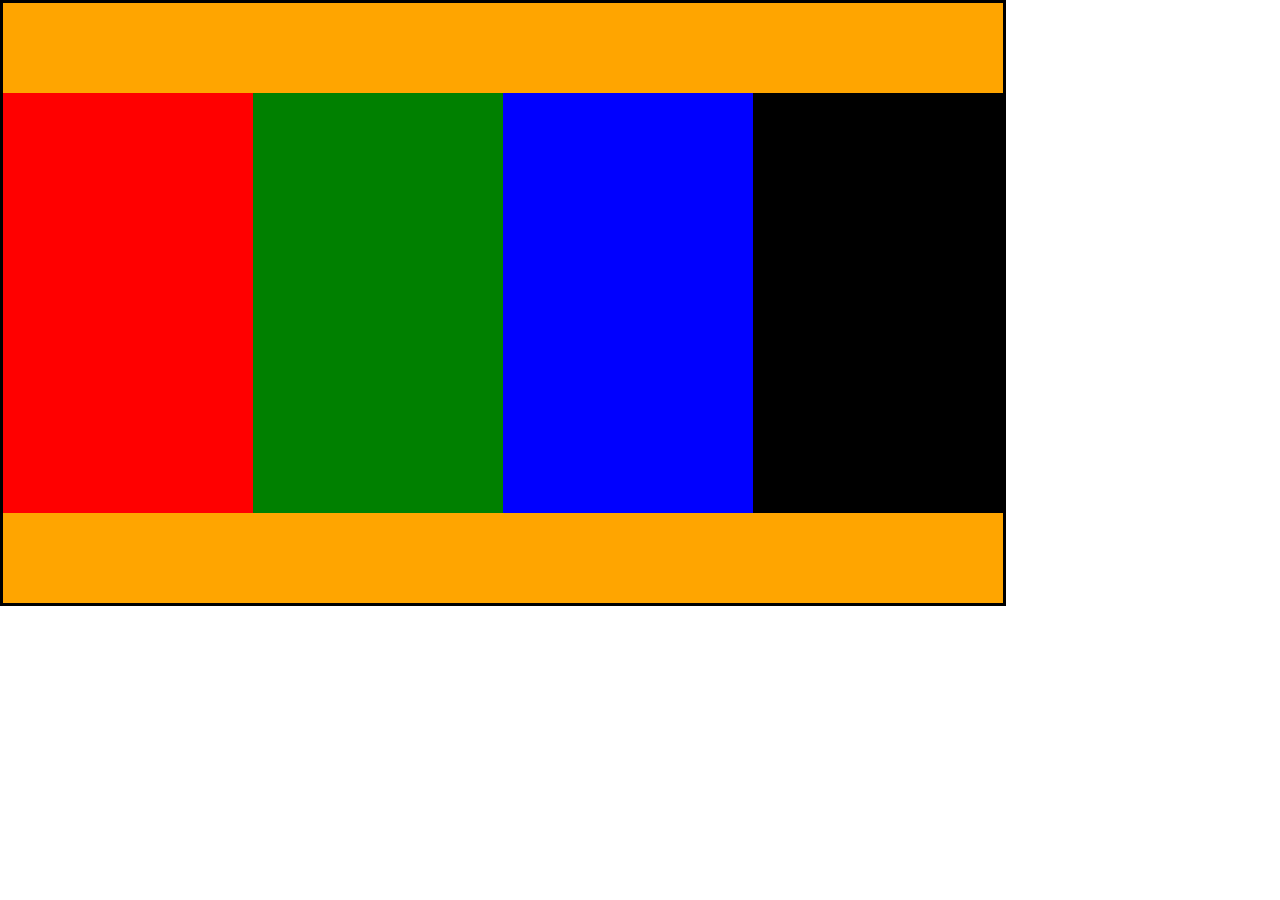
<file: lesson 3/index.html>
<!DOCTYPE html>
<html lang="en">
<head>
    <meta charset="UTF-8">
    <meta name="viewport" content="width=device-width, initial-scale=1.0">
    <title>blockimg</title>
    <style>
    body {
        margin: 0;
        padding: 0;
    }
    
    .black {
        background-color: black;
        width: 1000px;
        height: 600px;
        position: relative;
        padding: 3px;
    }

    .orange {
       background-color: orange;;
       clear: both;
       height: 15%;
       Width: 100%;
    }

    .red {
       background-color: red;
       height: 70%;
       Width: 25%;
       float: left;
    }

    .green {
        background-color: green;
        height: 70%;
        Width: 25%;
        float: left;
    }

    .blue {
        background-color: blue;
        height: 70%;
       Width: 25%;
       float: left;
    }

    .black2 {
        background-color: black;
        height: 70%;
        Width: 25%;
        float: left;
    }

    .orange2 {
       background-color: orange;
       clear: both;
       height: 15%;
       Width: 100%;
       float: bottom;
    }
    </style>
</head>
<body>
    <div class="black">
        <div class="orange"></div>
        <div class="red"></div>
        <div class="green"></div>
        <div class="blue"></div>
        <div class="black2"></div>
        <div class="orange2"></div>
    </div>
</body>
</html>
</file>
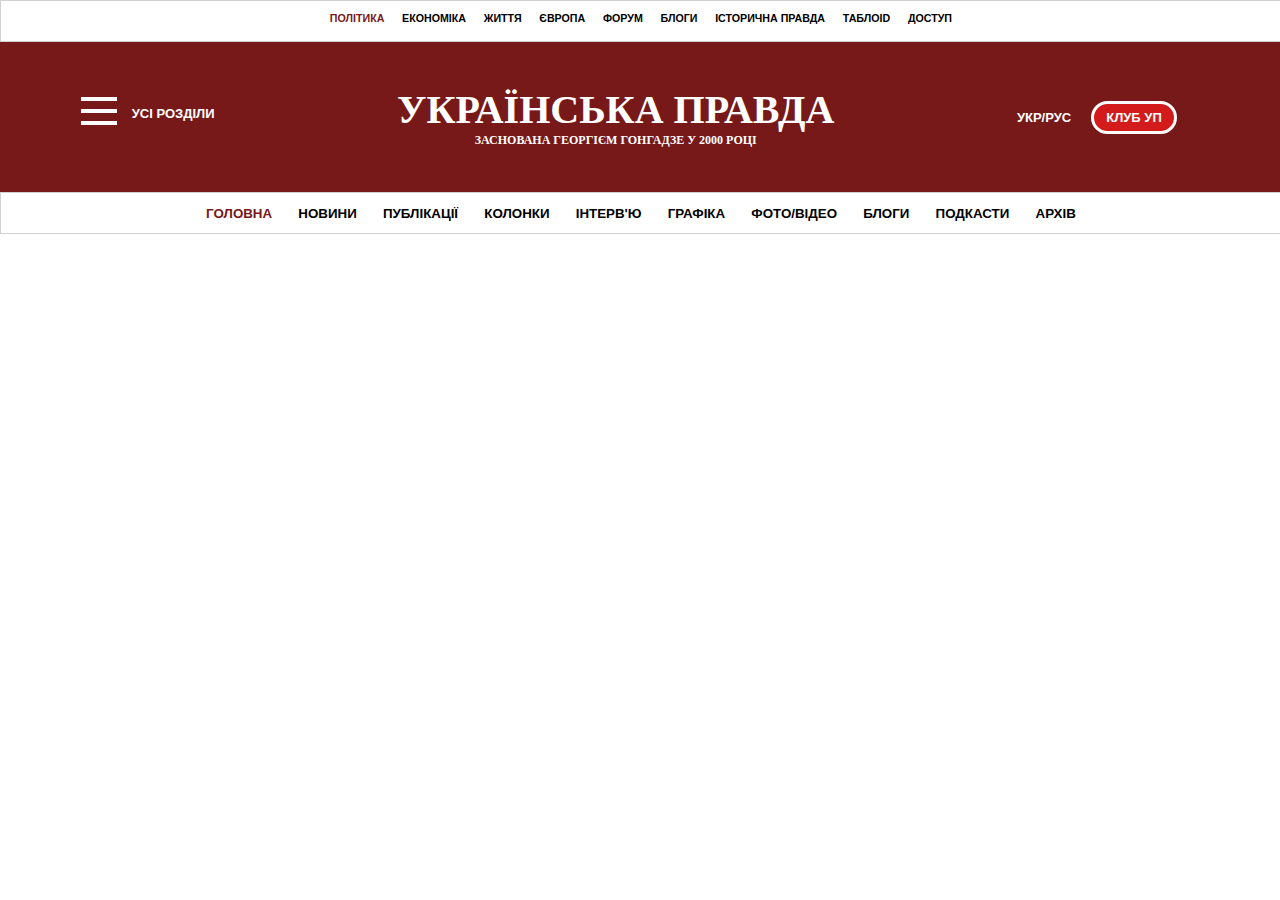
<file: lesson 4/index.html>
<!DOCTYPE html>
<html lang="uk">
<head>
    <meta charset="UTF-8">
    <meta name="viewport" content="width=device-width, initial-scale=1.0">
    <link rel="stylesheet" href="styles.css">
    <link rel="shortcut icon" href="icon.jfif" type="image/x-icon">
    <title>Українська правда - новини онлайн</title>
</head>
<body>
    <div>
        <div class="menu">
            <div class="menu1 cursor">
             <div class="red"><p>ПОЛІТИКА</p></div>
             <div><p>ЕКОНОМІКА</p></div>
             <div><p>ЖИТТЯ</p></div>
             <div><p>ЄВРОПА</p></div>
             <div><p>ФОРУМ</p></div>
             <div><p>БЛОГИ</p></div>
             <div><p>ІСТОРИЧНА ПРАВДА</p></div>
             <div><p>ТАБЛОID</p></div>
             <div><p>ДОСТУП</p></div>
            </div>
        </div>

        <div class="red_menu">
            <div class="cursor">
                <div class="padimg">
                    <span></span>
                    <span></span>
                    <span></span>
                </div>
                <div class="rosdil">УСІ РОЗДІЛИ</div>
            </div>
            <div class="ukrpravda marpad cursor">УКРАЇНСЬКА ПРАВДА
                <div class="zasnovnuk marpad cursor">ЗАСНОВАНА ГЕОРГІЄМ ГОНГАДЗЕ У 2000 РОЦІ</div>
            </div>
            <div class="ukrrus cursor">УКР/РУС<div class="club">КЛУБ УП</div></div>
        </div>

        <div class="menu">
            <div class="menu2 cursor">
             <div class="red"><p>ГОЛОВНА</p></div>
             <div><p>НОВИНИ</p></div>
             <div><p>ПУБЛІКАЦІЇ</p></div>
             <div><p>КОЛОНКИ</p></div>
             <div><p>ІНТЕРВ'Ю</p></div>
             <div><p>ГРАФІКА</p></div>
             <div><p>ФОТО/ВІДЕО</p></div>
             <div><p>БЛОГИ</p></div>
             <div><p>ПОДКАСТИ</p></div>
             <div><p>АРХІВ</p></div>
            </div>
        </div>
    </div>
</body>
</html>
</file>
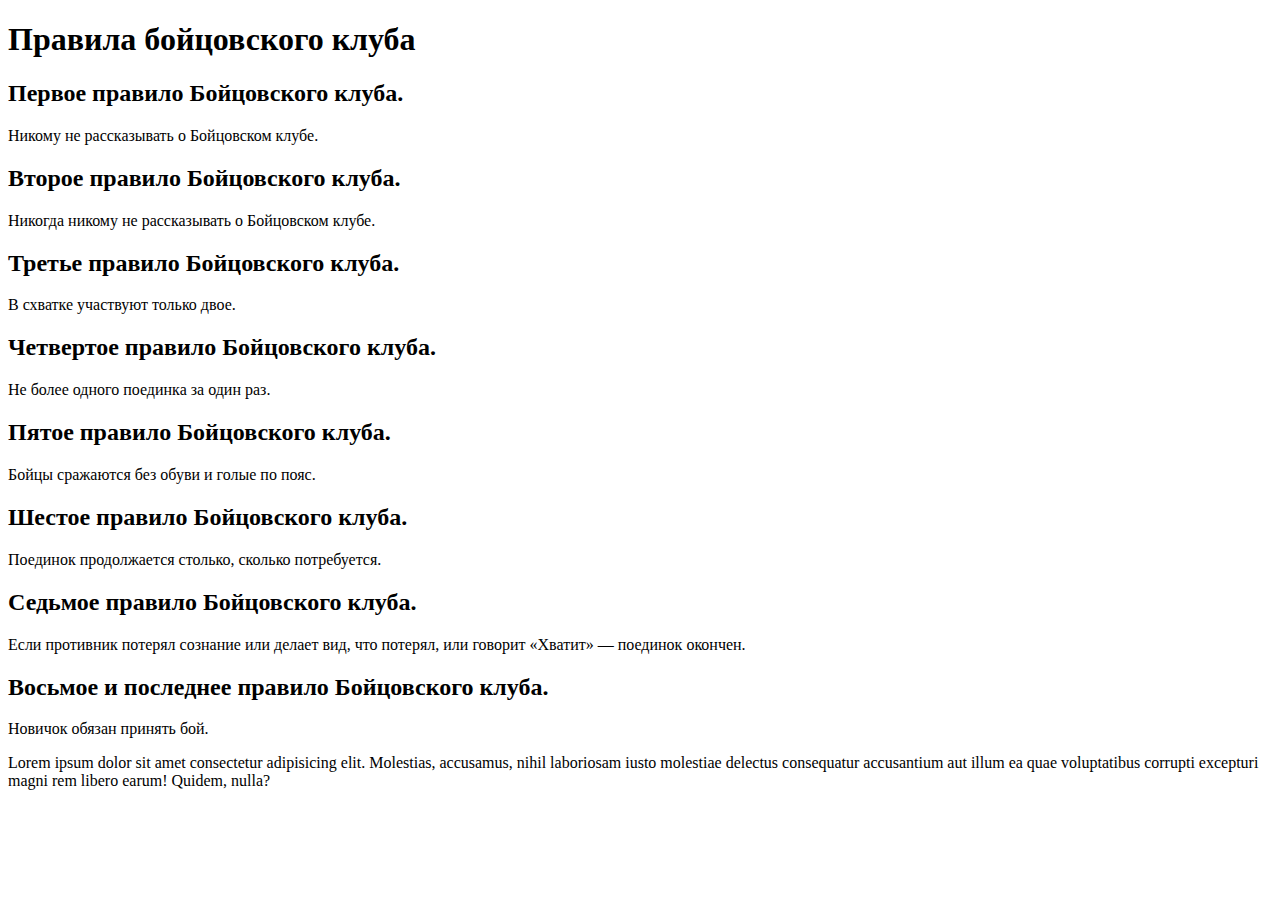
<file: lesson 7/task2/index.html>
<!DOCTYPE html>
<html lang="en">
<head>
    <meta charset="UTF-8">
    <meta name="viewport" content="width=device-width, initial-scale=1.0">
    <title>Document</title>
</head>
<body>
    <div id="content"></div>
    <h1>Правила бойцовского клуба</h1>
    <div id="wrap">
        <div class="rules rule1">
            <h2>Первое правило Бойцовского клуба.</h2>
            <p>Никому не рассказывать о Бойцовском клубе.</p>
        </div>
        <div class="rules rule2">
            <h2>Второе правило Бойцовского клуба.</h2>
            <p>Никогда никому не рассказывать о Бойцовском клубе.</p>
        </div>
        <div class="rules rule3">
            <h2>Третье правило Бойцовского клуба.</h2>
            <p>В схватке участвуют только двое.</p>
        </div>
        <div class="rules rule4">
            <h2>Четвертое правило Бойцовского клуба.</h2>
            <p>Не более одного поединка за один раз.</p>
        </div>

        <div class="rules rule5">
            <h2>Пятое правило Бойцовского клуба.</h2>
            <p>Бойцы сражаются без обуви и голые по пояс.</p>
        </div>
        <div class="rules rule6">
            <h2>Шестое правило Бойцовского клуба.</h2>
            <p>Поединок продолжается столько, сколько потребуется.</p>
        </div>
        <div class="rules rule7">
            <h2>Седьмое правило Бойцовского клуба.</h2>
            <p>Если противник потерял сознание или делает вид, что потерял, или говорит «Хватит» — поединок
                окончен.</p>
        </div>
        <div class="rules rule8">
            <h2>Восьмое и последнее правило Бойцовского клуба.</h2>
            <p>Новичок обязан принять бой.</p>
        </div>
    </div>

    <div id="content2">
           Lorem ipsum dolor sit amet consectetur adipisicing elit. Molestias, accusamus, nihil laboriosam iusto molestiae delectus consequatur accusantium aut illum ea quae voluptatibus corrupti excepturi magni rem libero earum! Quidem, nulla?
    </div>

    <script src ="script.js"></script>
</body>
</html>
</file>
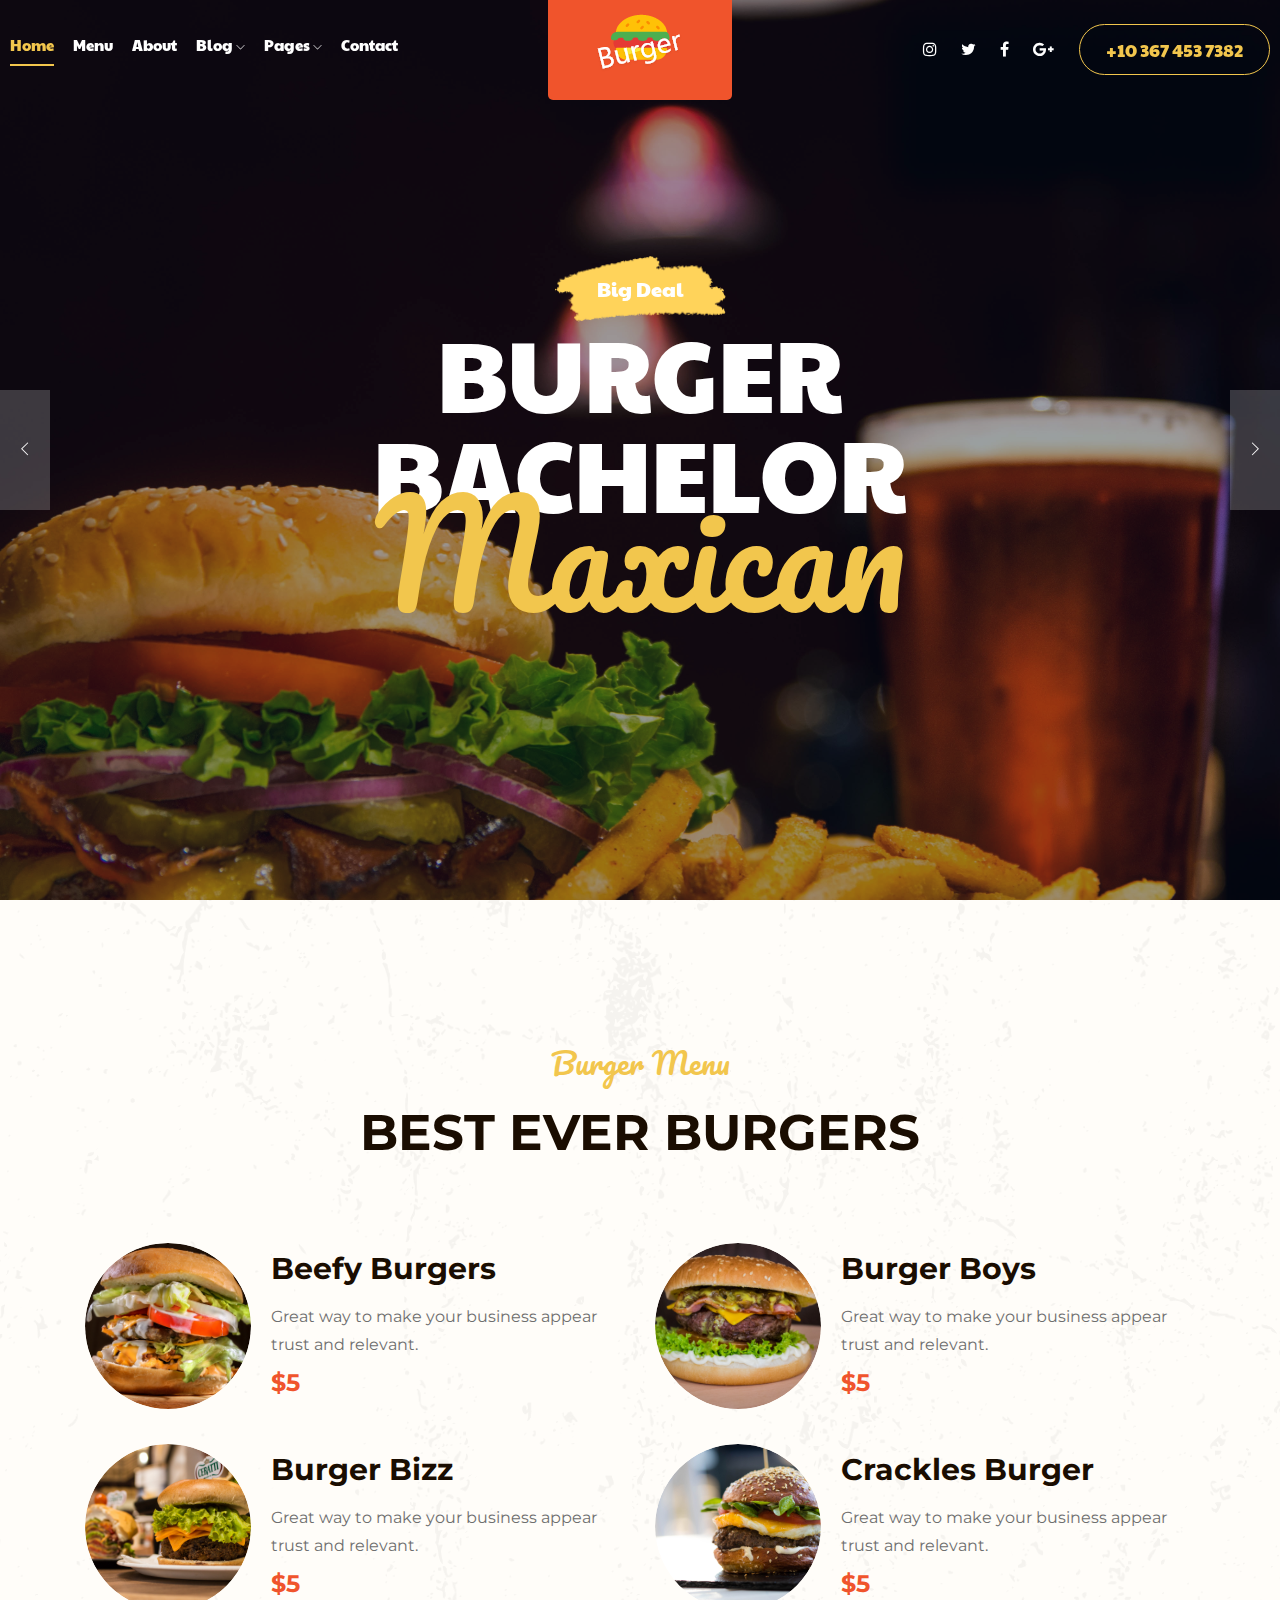
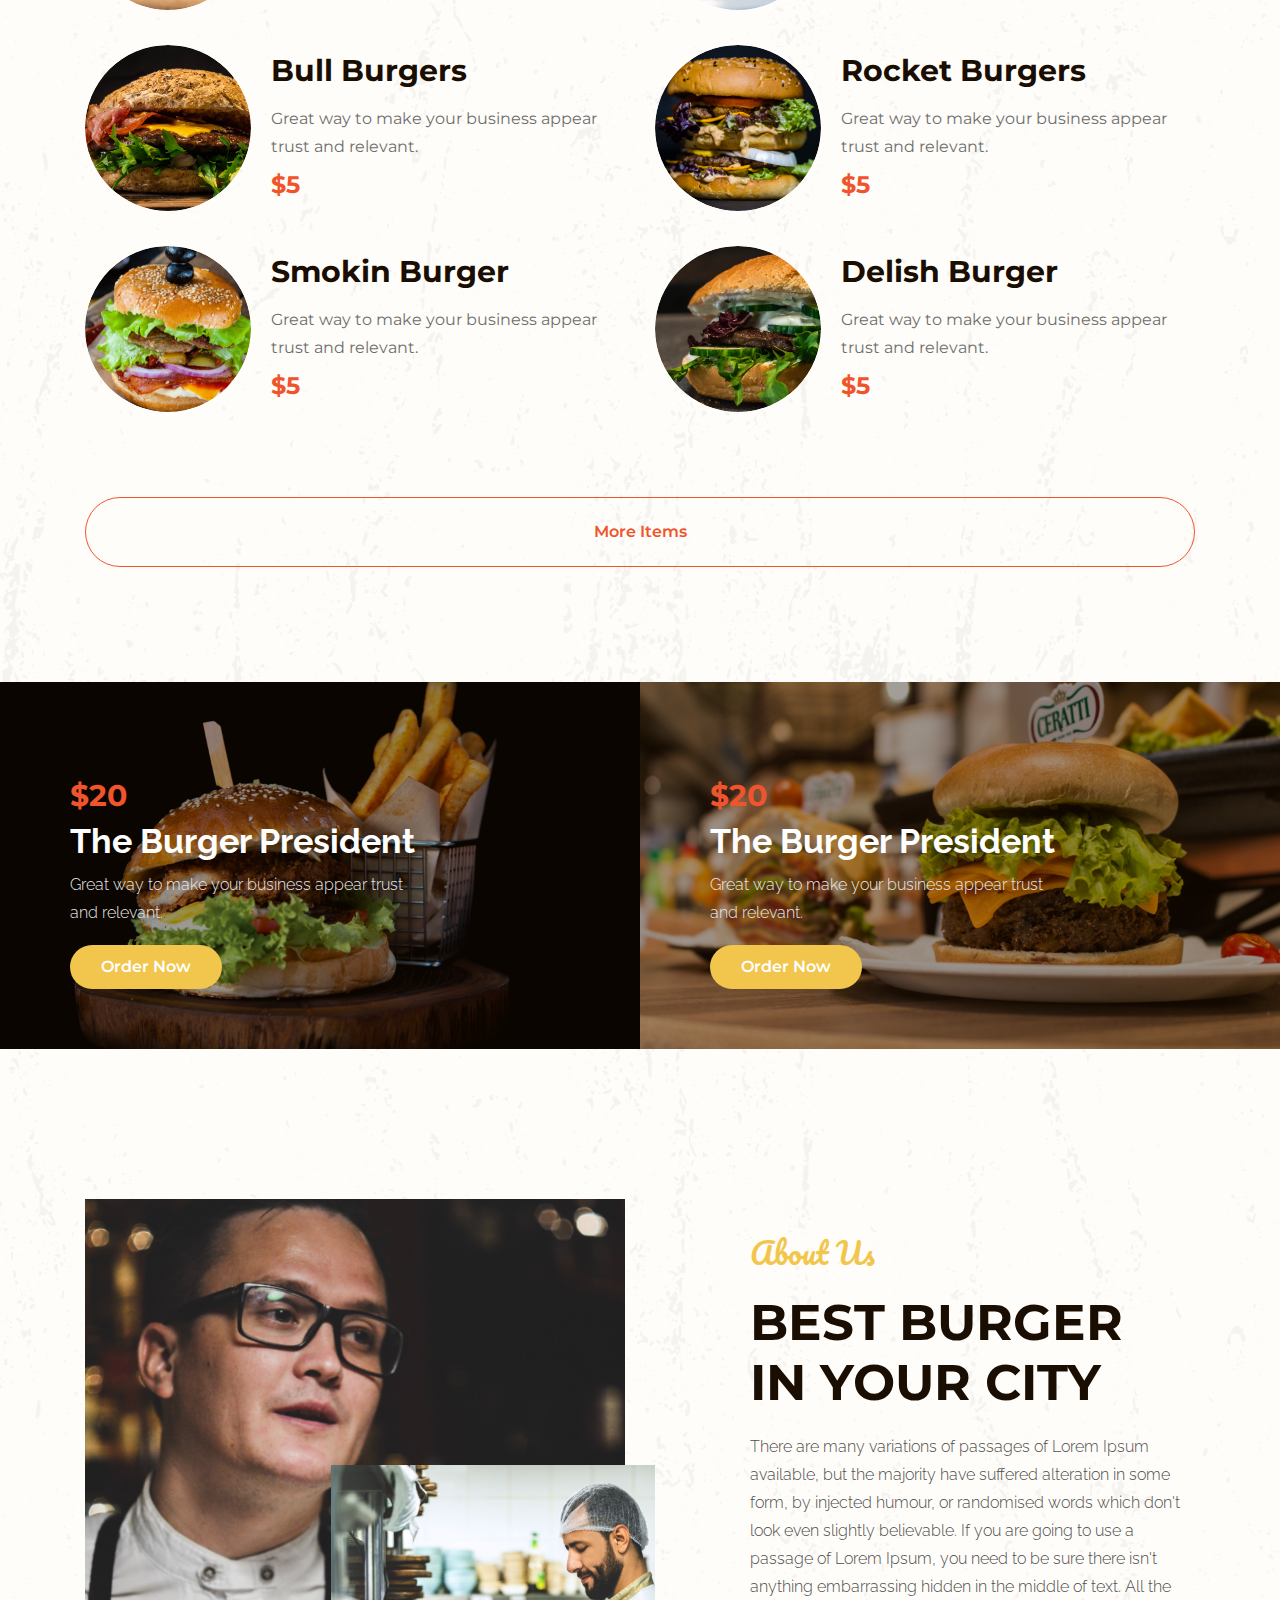
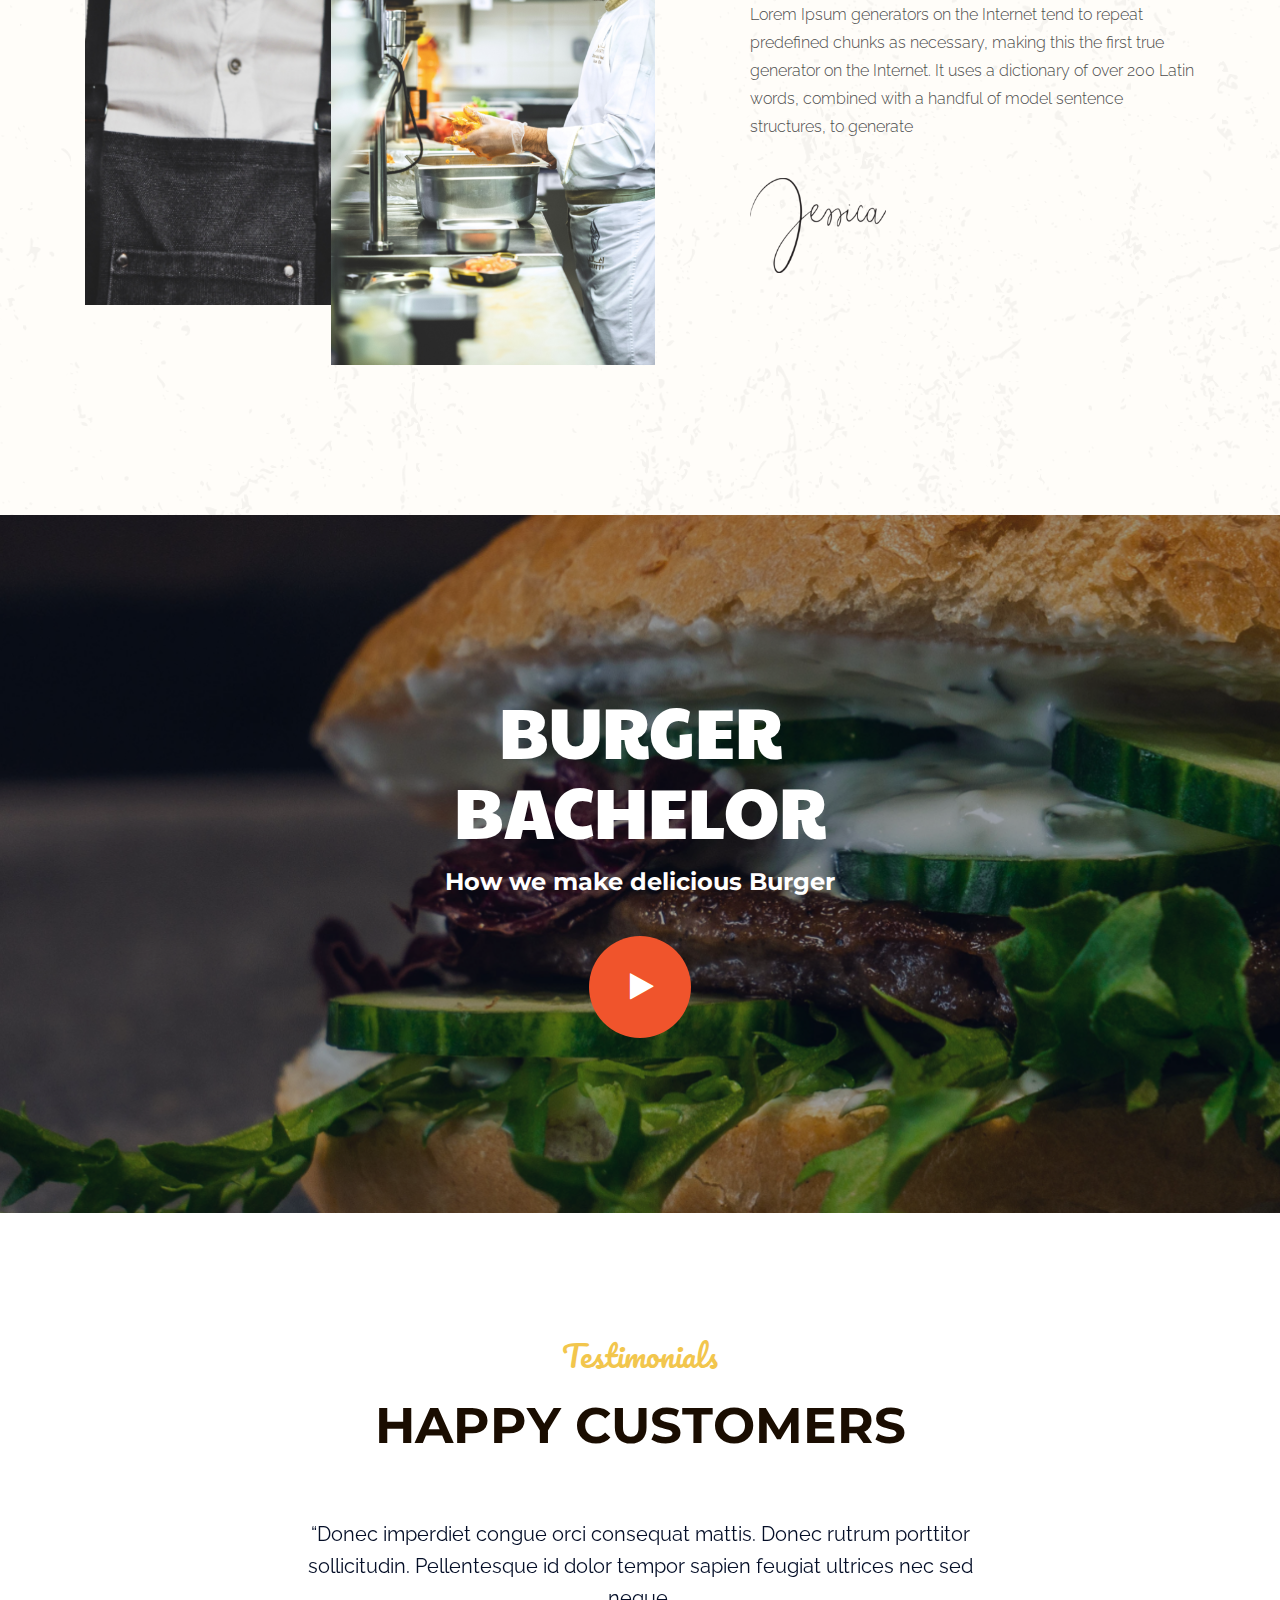
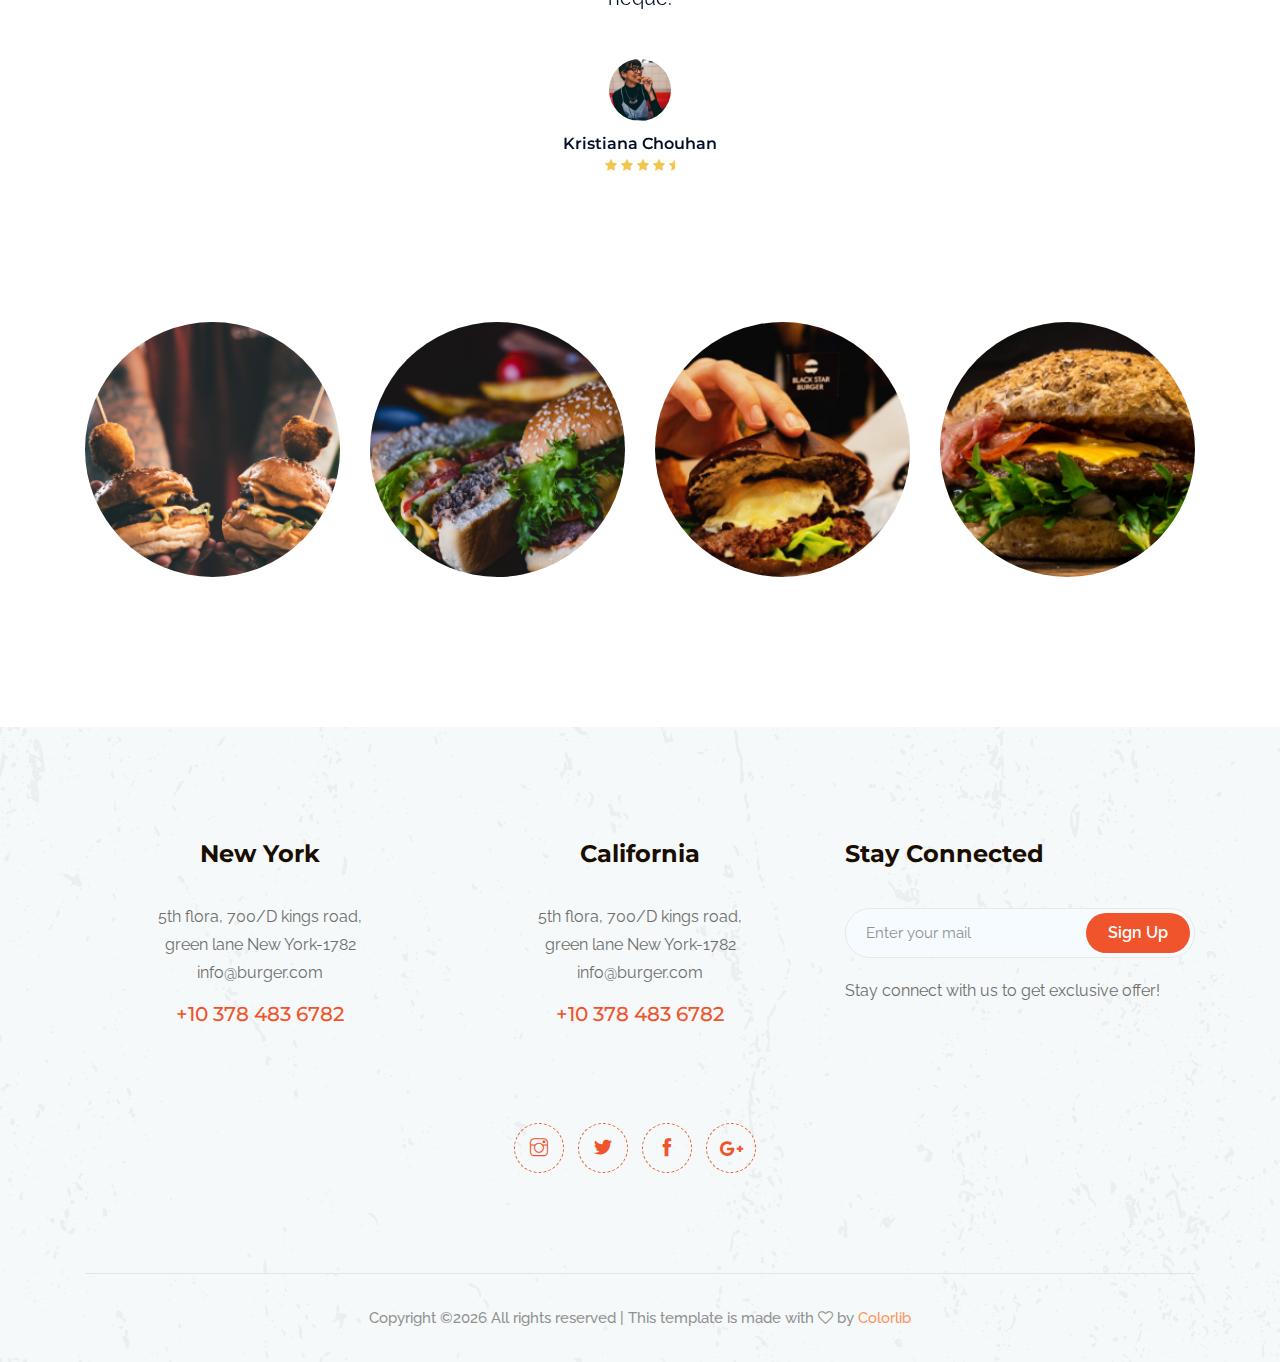
<file: lesson 7/task2/шаблон/burger/index.html>
<!doctype html>
<html class="no-js" lang="zxx">

<head>
    <meta charset="utf-8">
    <meta http-equiv="x-ua-compatible" content="ie=edge">
    <title>Burger</title>
    <meta name="description" content="">
    <meta name="viewport" content="width=device-width, initial-scale=1">

    <!-- <link rel="manifest" href="site.webmanifest"> -->
    <link rel="shortcut icon" type="image/x-icon" href="img/favicon.png">
    <!-- Place favicon.ico in the root directory -->

    <!-- CSS here -->
    <link rel="stylesheet" href="css/bootstrap.min.css">
    <link rel="stylesheet" href="css/owl.carousel.min.css">
    <link rel="stylesheet" href="css/magnific-popup.css">
    <link rel="stylesheet" href="css/font-awesome.min.css">
    <link rel="stylesheet" href="css/themify-icons.css">
    <link rel="stylesheet" href="css/nice-select.css">
    <link rel="stylesheet" href="css/flaticon.css">
    <link rel="stylesheet" href="css/animate.css">
    <link rel="stylesheet" href="css/slicknav.css">
    <link rel="stylesheet" href="css/style.css">
    <!-- <link rel="stylesheet" href="css/responsive.css"> -->
</head>

<body>
    <!--[if lte IE 9]>
            <p class="browserupgrade">You are using an <strong>outdated</strong> browser. Please <a href="https://browsehappy.com/">upgrade your browser</a> to improve your experience and security.</p>
        <![endif]-->

    <!-- header-start -->
    <header>
        <div class="header-area ">
            <div id="sticky-header" class="main-header-area">
                <div class="container-fluid p-0">
                    <div class="row align-items-center no-gutters">
                        <div class="col-xl-5 col-lg-5">
                            <div class="main-menu  d-none d-lg-block">
                                <nav>
                                    <ul id="navigation">
                                        <li><a class="active" href="index.html">home</a></li>
                                        <li><a href="Menu.html">Menu</a></li>
                                        <li><a href="about.html">About</a></li>
                                        <li><a href="#">blog <i class="ti-angle-down"></i></a>
                                            <ul class="submenu">
                                                <li><a href="blog.html">blog</a></li>
                                                <li><a href="single-blog.html">single-blog</a></li>
                                            </ul>
                                        </li>
                                        <li><a href="#">Pages <i class="ti-angle-down"></i></a>
                                            <ul class="submenu">
                                                <li><a href="elements.html">elements</a></li>
                                            </ul>
                                        </li>
                                        <li><a href="contact.html">Contact</a></li>
                                    </ul>
                                </nav>
                            </div>
                        </div>
                        <div class="col-xl-2 col-lg-2">
                            <div class="logo-img">
                                <a href="index.html">
                                    <img src="img/logo.png" alt="">
                                </a>
                            </div>
                        </div>
                        <div class="col-xl-5 col-lg-5 d-none d-lg-block">
                            <div class="book_room">
                                <div class="socail_links">
                                    <ul>
                                        <li>
                                            <a href="#">
                                                <i class="fa fa-instagram"></i>
                                            </a>
                                        </li>
                                        <li>
                                            <a href="#">
                                                <i class="fa fa-twitter"></i>
                                            </a>
                                        </li>
                                        <li>
                                            <a href="#">
                                                <i class="fa fa-facebook"></i>
                                            </a>
                                        </li>
                                        <li>
                                            <a href="#">
                                                <i class="fa fa-google-plus"></i>
                                            </a>
                                        </li>
                                    </ul>
                                </div>
                                <div class="book_btn d-none d-xl-block">
                                    <a class="#" href="#">+10 367 453 7382</a>
                                </div>
                            </div>
                        </div>
                        <div class="col-12">
                            <div class="mobile_menu d-block d-lg-none"></div>
                        </div>
                    </div>
                </div>
            </div>
        </div>
    </header>
    <!-- header-end -->

    <!-- slider_area_start -->
    <div class="slider_area">
        <div class="slider_active owl-carousel">
            <div class="single_slider  d-flex align-items-center slider_bg_1 overlay">
                <div class="container">
                    <div class="row align-items-center justify-content-center">
                        <div class="col-xl-9 col-md-9 col-md-12">
                            <div class="slider_text text-center">
                                <div class="deal_text">
                                    <span>Big Deal</span>
                                </div>
                                <h3>Burger <br>
                                    Bachelor</h3>
                                <h4>Maxican</h4>
                            </div>
                        </div>
                    </div>
                </div>
            </div>
            <div class="single_slider  d-flex align-items-center slider_bg_2 overlay">
                <div class="container">
                    <div class="row align-items-center justify-content-center">
                        <div class="col-xl-9 col-md-9 col-md-12">
                            <div class="slider_text text-center">
                                <div class="deal_text">
                                    <span>Big Deal</span>
                                </div>
                                <h3>Burger <br>
                                    Bachelor</h3>
                                <h4>Maxican</h4>
                            </div>
                        </div>
                    </div>
                </div>
            </div>
        </div>
    </div>
    <!-- slider_area_end -->

    <div class="best_burgers_area">
        <div class="container">
            <div class="row">
                <div class="col-lg-12">
                    <div class="section_title text-center mb-80">
                        <span>Burger Menu</span>
                        <h3>Best Ever Burgers</h3>
                    </div>
                </div>
            </div>
            <div class="row">
                <div class="col-xl-6 col-md-6 col-lg-6">
                    <div class="single_delicious d-flex align-items-center">
                        <div class="thumb">
                            <img src="img/burger/1.png" alt="">
                        </div>
                        <div class="info">
                            <h3>Beefy Burgers</h3>
                            <p>Great way to make your business appear trust and relevant.</p>
                            <span>$5</span>
                        </div>
                    </div>
                </div>
                <div class="col-md-6 col-lg-6">
                    <div class="single_delicious d-flex align-items-center">
                        <div class="thumb">
                            <img src="img/burger/2.png" alt="">
                        </div>
                        <div class="info">
                            <h3>Burger Boys</h3>
                            <p>Great way to make your business appear trust and relevant.</p>
                            <span>$5</span>
                        </div>
                    </div>

                </div>
                <div class="col-lg-6 col-md-6">
                    <div class="single_delicious d-flex align-items-center">
                        <div class="thumb">
                            <img src="img/burger/3.png" alt="">
                        </div>
                        <div class="info">
                            <h3>Burger Bizz</h3>
                            <p>Great way to make your business appear trust and relevant.</p>
                            <span>$5</span>
                        </div>
                    </div>
                </div>
                <div class="col-xl-6 col-md-6 col-lg-6">
                    <div class="single_delicious d-flex align-items-center">
                        <div class="thumb">
                            <img src="img/burger/4.png" alt="">
                        </div>
                        <div class="info">
                            <h3>Crackles Burger</h3>
                            <p>Great way to make your business appear trust and relevant.</p>
                            <span>$5</span>
                        </div>
                    </div>
                </div>
                <div class="col-lg-6 col-md-6">
                    <div class="single_delicious d-flex align-items-center">
                        <div class="thumb">
                            <img src="img/burger/5.png" alt="">
                        </div>
                        <div class="info">
                            <h3>Bull Burgers</h3>
                            <p>Great way to make your business appear trust and relevant.</p>
                            <span>$5</span>
                        </div>
                    </div>

                </div>
                <div class="col-lg-6 col-md-6">
                    <div class="single_delicious d-flex align-items-center">
                        <div class="thumb">
                            <img src="img/burger/6.png" alt="">
                        </div>
                        <div class="info">
                            <h3>Rocket Burgers</h3>
                            <p>Great way to make your business appear trust and relevant.</p>
                            <span>$5</span>
                        </div>
                    </div>
                </div>
                <div class="col-lg-6 col-md-6">
                    <div class="single_delicious d-flex align-items-center">
                        <div class="thumb">
                            <img src="img/burger/7.png" alt="">
                        </div>
                        <div class="info">
                            <h3>Smokin Burger</h3>
                            <p>Great way to make your business appear trust and relevant.</p>
                            <span>$5</span>
                        </div>
                    </div>
                </div>
                <div class="col-lg-6 col-md-6">
                    <div class="single_delicious d-flex align-items-center">
                        <div class="thumb">
                            <img src="img/burger/8.png" alt="">
                        </div>
                        <div class="info">
                            <h3>Delish Burger</h3>
                            <p>Great way to make your business appear trust and relevant.</p>
                            <span>$5</span>
                        </div>
                    </div>
                </div>
            </div>
            <div class="row">
                <div class="col-lg-12">
                    <div class="iteam_links">
                        <a class="boxed-btn5" href="Menu.html">More Items</a>
                    </div>
                </div>
            </div>
        </div>
    </div>
    <!-- features_room_startt -->
    <div class="Burger_President_area">
            <div class="Burger_President_here">
                <div class="single_Burger_President">
                    <div class="room_thumb">
                        <img src="img/burgers/1.png" alt="">
                        <div class="room_heading d-flex justify-content-between align-items-center">
                            <div class="room_heading_inner">
                                <span>$20</span>
                                <h3>The Burger President</h3>
                                <p>Great way to make your business appear trust <br> and relevant.</p>
                                <a href="#" class="boxed-btn3">Order Now</a>
                            </div>
                            
                        </div>
                    </div>
                </div>
                <div class="single_Burger_President">
                    <div class="room_thumb">
                        <img src="img/burgers/2.png" alt="">
                        <div class="room_heading d-flex justify-content-between align-items-center">
                            <div class="room_heading_inner">
                                <span>$20</span>
                                <h3>The Burger President</h3>
                                <p>Great way to make your business appear trust <br> and relevant.</p>
                                <a href="#" class="boxed-btn3">Order Now</a>
                            </div>
                        </div>
                    </div>
                </div>
            </div>
        </div>
        <!-- features_room_end -->
    <!-- about_area_start -->
    <div class="about_area">
            <div class="container">
                <div class="row align-items-center">
                    <div class="col-xl-6 col-lg-6 col-md-6">
                        <div class="about_thumb2">
                            <div class="img_1">
                                <img src="img/about/1.png" alt="">
                            </div>
                            <div class="img_2">
                                <img src="img/about/2.png" alt="">
                            </div>
                        </div>
                    </div>
                    <div class="col-xl-5 col-lg-5 offset-lg-1 col-md-6">
                        <div class="about_info">
                            <div class="section_title mb-20px">
                                <span>About Us</span>
                                <h3>Best Burger <br>
                                        in your City</h3>
                            </div>
                            <p>There are many variations of passages of Lorem Ipsum available, but the majority have suffered alteration in some form, by injected humour, or randomised words which don't look even slightly believable. If you are going to use a passage of Lorem Ipsum, you need to be sure there isn't anything embarrassing hidden in the middle of text. All the Lorem Ipsum generators on the Internet tend to repeat predefined chunks as necessary, making this the first true generator on the Internet. It uses a dictionary of over 200 Latin words, combined with a handful of model sentence structures, to generate</p>
                            <div class="img_thumb">
                                <img src="img/jessica-signature.png" alt="">
                            </div>
                        </div>
                    </div>
                </div>
            </div>
        </div>
        <!-- about_area_end -->
    <!-- video_area_start -->
    <div class="video_area video_bg overlay">
        <div class="video_area_inner text-center">
            <h3>Burger <br>
                Bachelor</h3>
            <span>How we make delicious Burger</span>
            <div class="video_payer">
                <a href="https://www.youtube.com/watch?v=vLnPwxZdW4Y" class="video_btn popup-video">
                    <i class="fa fa-play"></i>
                </a>
            </div>
        </div>
    </div>
    <!-- video_area_end -->

    <!-- testimonial_area_start  -->
        <div class="testimonial_area ">
                <div class="container">
                    <div class="row">
                        <div class="col-xl-12">
                                <div class="section_title mb-60 text-center">
                                        <span>Testimonials</span>
                                        <h3>Happy Customers</h3>
                                    </div>
                        </div>
                    </div>
                    <div class="row">
                        <div class="col-xl-12">
                            <div class="testmonial_active owl-carousel">
                                <div class="single_carousel">
                                    <div class="row justify-content-center">
                                        <div class="col-lg-8">
                                            <div class="single_testmonial text-center">
                                                <p>“Donec imperdiet congue orci consequat mattis. Donec rutrum porttitor
                                                    sollicitudin. Pellentesque id dolor tempor sapien feugiat ultrices nec
                                                    sed
                                                    neque.</p>
                                                <div class="testmonial_author">
                                                    <div class="thumb">
                                                        <img src="img/testmonial/1.png" alt="">
                                                    </div>
                                                    <h4>Kristiana Chouhan</h4>
                                                    <div class="stars">
                                                        <i class="fa fa-star"></i>
                                                        <i class="fa fa-star"></i>
                                                        <i class="fa fa-star"></i>
                                                        <i class="fa fa-star"></i>
                                                        <i class="fa fa-star-half"></i>
                                                    </div>
                                                </div>
                                            </div>
                                        </div>
                                    </div>
                                </div>
                                <div class="single_carousel">
                                    <div class="row justify-content-center">
                                        <div class="col-lg-8">
                                            <div class="single_testmonial text-center">
                                                <p>“Donec imperdiet congue orci consequat mattis. Donec rutrum porttitor
                                                    sollicitudin. Pellentesque id dolor tempor sapien feugiat ultrices nec
                                                    sed
                                                    neque.</p>
                                                <div class="testmonial_author">
                                                    <div class="thumb">
                                                        <img src="img/testmonial/2.png" alt="">
                                                    </div>
                                                    <h4>Arafath Hossain</h4>
                                                    <div class="stars">
                                                        <i class="fa fa-star"></i>
                                                        <i class="fa fa-star"></i>
                                                        <i class="fa fa-star"></i>
                                                        <i class="fa fa-star"></i>
                                                        <i class="fa fa-star-half"></i>
                                                    </div>
                                                </div>
                                            </div>
                                        </div>
                                    </div>
                                </div>
                                <div class="single_carousel">
                                    <div class="row justify-content-center">
                                        <div class="col-lg-8">
                                            <div class="single_testmonial text-center">
                                                <p>“Donec imperdiet congue orci consequat mattis. Donec rutrum porttitor
                                                    sollicitudin. Pellentesque id dolor tempor sapien feugiat ultrices nec
                                                    sed
                                                    neque.</p>
                                                <div class="testmonial_author">
                                                    <div class="thumb">
                                                        <img src="img/testmonial/3.png" alt="">
                                                    </div>
                                                    <h4>A.H Shemanto</h4>
                                                    <div class="stars">
                                                        <i class="fa fa-star"></i>
                                                        <i class="fa fa-star"></i>
                                                        <i class="fa fa-star"></i>
                                                        <i class="fa fa-star"></i>
                                                        <i class="fa fa-star-half"></i>
                                                    </div>
                                                </div>
                                            </div>
                                        </div>
                                    </div>
                                </div>
                            </div>
                        </div>
                    </div>
                </div>
        </div>
    <!-- testimonial_area_ned  -->

    <!-- instragram_area_start -->
    <div class="instragram_area">
    <div class="container">
        <div class="row">
            <div class="col-lg-3 col-md-6">
                <div class="single_instagram">
                    <img src="img/instragram/1.png" alt="">
                    <div class="ovrelay">
                        <a href="#">
                            <i class="fa fa-instagram"></i>
                        </a>
                    </div>
                </div>
            </div>
            <div class="col-lg-3 col-md-6">
                <div class="single_instagram">
                    <img src="img/instragram/2.png" alt="">
                    <div class="ovrelay">
                        <a href="#">
                            <i class="fa fa-instagram"></i>
                        </a>
                    </div>
                </div>
            </div>
            <div class="col-lg-3 col-md-6">
                <div class="single_instagram">
                    <img src="img/instragram/3.png" alt="">
                    <div class="ovrelay">
                        <a href="#">
                            <i class="fa fa-instagram"></i>
                        </a>
                    </div>
                </div>
            </div>
            <div class="col-lg-3 col-md-6">
                <div class="single_instagram">
                    <img src="img/instragram/4.png" alt="">
                    <div class="ovrelay">
                        <a href="#">
                            <i class="fa fa-instagram"></i>
                        </a>
                    </div>
                </div>
            </div>
        </div>
    </div>
    </div>
    <!-- instragram_area_end -->

    <footer class="footer">
            <div class="footer_top">
                <div class="container">
                    <div class="row">
                        <div class="col-xl-4 col-md-6 col-lg-4">
                            <div class="footer_widget text-center ">
                                <h3 class="footer_title pos_margin">
                                        New York
                                </h3>
                                <p>5th flora, 700/D kings road, <br> 
                                        green lane New York-1782 <br>
                                        <a href="#">info@burger.com</a></p>
                                <a class="number" href="#">+10 378 483 6782</a>
    
                            </div>
                        </div>
                        <div class="col-xl-4 col-md-6 col-lg-4">
                            <div class="footer_widget text-center ">
                                <h3 class="footer_title pos_margin">
                                    California
                                </h3>
                                <p>5th flora, 700/D kings road, <br> 
                                        green lane New York-1782 <br>
                                        <a href="#">info@burger.com</a></p>
                                <a class="number" href="#">+10 378 483 6782</a>
    
                            </div>
                        </div>
                        <div class="col-xl-4 col-md-12 col-lg-4">
                                <div class="footer_widget">
                                        <h3 class="footer_title">
                                                Stay Connected
                                        </h3>
                                        <form action="#" class="newsletter_form">
                                            <input type="text" placeholder="Enter your mail">
                                            <button type="submit">Sign Up</button>
                                        </form>
                                        <p class="newsletter_text">Stay connect with us to get exclusive offer!</p>
                                    </div>
                        </div>
                    </div>
                    <div class="row justify-content-center">
                        <div class="col-lg-4">
                            <div class="socail_links text-center">
                                    <ul>
                                        <li>
                                            <a href="#">
                                                <i class="ti-instagram"></i>
                                            </a>
                                        </li>
                                        <li>
                                            <a href="#">
                                                <i class="ti-twitter-alt"></i>
                                            </a>
                                        </li>
                                        <li>
                                            <a href="#">
                                                <i class="ti-facebook"></i>
                                            </a>
                                        </li>
                                        <li>
                                            <a href="#">
                                                <i class="fa fa-google-plus"></i>
                                            </a>
                                        </li>
                                    </ul>
                                </div>
                        </div>
                    </div>
                </div>
            </div>
            <div class="copy-right_text">
                <div class="container">
                    <div class="footer_border"></div>
                    <div class="row">
                        <div class="col-xl-12">
                            <p class="copy_right text-center">
                                <!-- Link back to Colorlib can't be removed. Template is licensed under CC BY 3.0. -->
Copyright &copy;<script>document.write(new Date().getFullYear());</script> All rights reserved | This template is made with <i class="fa fa-heart-o" aria-hidden="true"></i> by <a href="https://colorlib.com" target="_blank">Colorlib</a>
<!-- Link back to Colorlib can't be removed. Template is licensed under CC BY 3.0. -->
                            </p>
                        </div>
                    </div>
                </div>
            </div>
        </footer>


    <!-- JS here -->
    <script src="js/vendor/modernizr-3.5.0.min.js"></script>
    <script src="js/vendor/jquery-1.12.4.min.js"></script>
    <script src="js/popper.min.js"></script>
    <script src="js/bootstrap.min.js"></script>
    <script src="js/owl.carousel.min.js"></script>
    <script src="js/isotope.pkgd.min.js"></script>
    <script src="js/ajax-form.js"></script>
    <script src="js/waypoints.min.js"></script>
    <script src="js/jquery.counterup.min.js"></script>
    <script src="js/imagesloaded.pkgd.min.js"></script>
    <script src="js/scrollIt.js"></script>
    <script src="js/jquery.scrollUp.min.js"></script>
    <script src="js/wow.min.js"></script>
    <script src="js/nice-select.min.js"></script>
    <script src="js/jquery.slicknav.min.js"></script>
    <script src="js/jquery.magnific-popup.min.js"></script>
    <script src="js/plugins.js"></script>

    <!--contact js-->
    <script src="js/contact.js"></script>
    <script src="js/jquery.ajaxchimp.min.js"></script>
    <script src="js/jquery.form.js"></script>
    <script src="js/jquery.validate.min.js"></script>
    <script src="js/mail-script.js"></script>

    <script src="js/main.js"></script>
    <script src="homework.js"></script>
</body>

</html>
</file>
<file: lesson 4/styles.css>
body {
    margin: 0px;
}
.menu {
    background-color: white;
    width: 100%;
    height: 40px;
    border: 1px solid rgba(0, 0, 0, 0.185);
    display: flex;
    justify-content: center;
    font-family: Arial, Helvetica, sans-serif;
}

.menu1 {
     width: 50%;
     height: 39px;
     display: flex;
     justify-content: space-around;
     font-weight: 900;
     font-size: 8pt;
}


.menu2 {
     width: 70%;
     height: 39px;
     display: flex;
     justify-content: space-around;
     font-weight: bold;
     font-size: 10pt;
}

.red_menu {
    background-color: rgb(119, 25, 25);
    width: 100%;
    height: 150px;
    display: flex;
    align-items:center;
    justify-content: space-around;
    font-weight:bold;
    font-family: Arial, Helvetica, sans-serif;
    color: white;
}

.marpad {
    padding: 0px;
    margin: 0px;
}

.padimg {
    display: inline-block;
    position: relative;
    left: -10px;
    top: 10px;
    top: 50%;
    left: 50%
    transform: translate(-50%,-50%);
}

.padimg span {
    position: relative;
    width: 36px;
    height: 4px;
    background-color: white;
    display: block;
    margin-bottom: 8px;
    transition: .5s;
}

.padimg span:nth-child(1) {
    transform-origin: left;
}

.padimg span:nth-child(2) {
    transform-origin: center;
}

.padimg span:nth-child(3) {
    transform-origin: left;
}

.rosdil {
    display: inline-block;
    position: relative;
    font-size: small;
    bottom: 15px;
    margin: 0px;
    padding: 0px;
}

.ukrrus {
    display: inline-block;
    padding-right: 12px;
    margin: 0px;
    font-size: small;
}

.club {
    display: inline-block;
    background-color: rgb(212, 27, 27);
    padding-left: 12px;
    padding-right: 12px;
    padding-top: 6px;
    padding-bottom: 6px;
    margin-left: 20px;
    border: 3px solid white;
    border-radius: 20px;
    box-sizing: border-box;
}


.club:hover { background: rgb(232,95,76); }
.club:active { background: rgb(152,15,0); }

.ukrpravda {
    font-family: 'Times New Roman', Times, serif;
    font-size: 40px;
    text-align: center;
}

.zasnovnuk {
    font-family: 'Times New Roman', Times, serif;
    text-align: center;
    font-size: 12px;
}

.cursor {
    cursor: pointer;
}

.red {
    color: rgb(119, 25, 25)
}

.red:hover { color: rgba(119, 25, 25, 0.692); }
</file>
<file: lesson 7/task2/шаблон/burger/css/themify-icons.css>
@font-face {
	font-family: 'themify';
	src:url('../fonts/themify.eot?-fvbane');
	src:url('../fonts/themify.eot?#iefix-fvbane') format('embedded-opentype'),
		url('../fonts/themify.woff?-fvbane') format('woff'),
		url('../fonts/themify.ttf?-fvbane') format('truetype'),
		url('../fonts/themify.svg?-fvbane#themify') format('svg');
	font-weight: normal;
	font-style: normal;
}

[class^="ti-"], [class*=" ti-"] {
	font-family: 'themify';
	/* speak: none; */
	font-style: normal;
	font-weight: normal;
	font-variant: normal;
	text-transform: none;
	line-height: 1;

	/* Better Font Rendering =========== */
	-webkit-font-smoothing: antialiased;
	-moz-osx-font-smoothing: grayscale;
}

.ti-wand:before {
	content: "\e600";
}
.ti-volume:before {
	content: "\e601";
}
.ti-user:before {
	content: "\e602";
}
.ti-unlock:before {
	content: "\e603";
}
.ti-unlink:before {
	content: "\e604";
}
.ti-trash:before {
	content: "\e605";
}
.ti-thought:before {
	content: "\e606";
}
.ti-target:before {
	content: "\e607";
}
.ti-tag:before {
	content: "\e608";
}
.ti-tablet:before {
	content: "\e609";
}
.ti-star:before {
	content: "\e60a";
}
.ti-spray:before {
	content: "\e60b";
}
.ti-signal:before {
	content: "\e60c";
}
.ti-shopping-cart:before {
	content: "\e60d";
}
.ti-shopping-cart-full:before {
	content: "\e60e";
}
.ti-settings:before {
	content: "\e60f";
}
.ti-search:before {
	content: "\e610";
}
.ti-zoom-in:before {
	content: "\e611";
}
.ti-zoom-out:before {
	content: "\e612";
}
.ti-cut:before {
	content: "\e613";
}
.ti-ruler:before {
	content: "\e614";
}
.ti-ruler-pencil:before {
	content: "\e615";
}
.ti-ruler-alt:before {
	content: "\e616";
}
.ti-bookmark:before {
	content: "\e617";
}
.ti-bookmark-alt:before {
	content: "\e618";
}
.ti-reload:before {
	content: "\e619";
}
.ti-plus:before {
	content: "\e61a";
}
.ti-pin:before {
	content: "\e61b";
}
.ti-pencil:before {
	content: "\e61c";
}
.ti-pencil-alt:before {
	content: "\e61d";
}
.ti-paint-roller:before {
	content: "\e61e";
}
.ti-paint-bucket:before {
	content: "\e61f";
}
.ti-na:before {
	content: "\e620";
}
.ti-mobile:before {
	content: "\e621";
}
.ti-minus:before {
	content: "\e622";
}
.ti-medall:before {
	content: "\e623";
}
.ti-medall-alt:before {
	content: "\e624";
}
.ti-marker:before {
	content: "\e625";
}
.ti-marker-alt:before {
	content: "\e626";
}
.ti-arrow-up:before {
	content: "\e627";
}
.ti-arrow-right:before {
	content: "\e628";
}
.ti-arrow-left:before {
	content: "\e629";
}
.ti-arrow-down:before {
	content: "\e62a";
}
.ti-lock:before {
	content: "\e62b";
}
.ti-location-arrow:before {
	content: "\e62c";
}
.ti-link:before {
	content: "\e62d";
}
.ti-layout:before {
	content: "\e62e";
}
.ti-layers:before {
	content: "\e62f";
}
.ti-layers-alt:before {
	content: "\e630";
}
.ti-key:before {
	content: "\e631";
}
.ti-import:before {
	content: "\e632";
}
.ti-image:before {
	content: "\e633";
}
.ti-heart:before {
	content: "\e634";
}
.ti-heart-broken:before {
	content: "\e635";
}
.ti-hand-stop:before {
	content: "\e636";
}
.ti-hand-open:before {
	content: "\e637";
}
.ti-hand-drag:before {
	content: "\e638";
}
.ti-folder:before {
	content: "\e639";
}
.ti-flag:before {
	content: "\e63a";
}
.ti-flag-alt:before {
	content: "\e63b";
}
.ti-flag-alt-2:before {
	content: "\e63c";
}
.ti-eye:before {
	content: "\e63d";
}
.ti-export:before {
	content: "\e63e";
}
.ti-exchange-vertical:before {
	content: "\e63f";
}
.ti-desktop:before {
	content: "\e640";
}
.ti-cup:before {
	content: "\e641";
}
.ti-crown:before {
	content: "\e642";
}
.ti-comments:before {
	content: "\e643";
}
.ti-comment:before {
	content: "\e644";
}
.ti-comment-alt:before {
	content: "\e645";
}
.ti-close:before {
	content: "\e646";
}
.ti-clip:before {
	content: "\e647";
}
.ti-angle-up:before {
	content: "\e648";
}
.ti-angle-right:before {
	content: "\e649";
}
.ti-angle-left:before {
	content: "\e64a";
}
.ti-angle-down:before {
	content: "\e64b";
}
.ti-check:before {
	content: "\e64c";
}
.ti-check-box:before {
	content: "\e64d";
}
.ti-camera:before {
	content: "\e64e";
}
.ti-announcement:before {
	content: "\e64f";
}
.ti-brush:before {
	content: "\e650";
}
.ti-briefcase:before {
	content: "\e651";
}
.ti-bolt:before {
	content: "\e652";
}
.ti-bolt-alt:before {
	content: "\e653";
}
.ti-blackboard:before {
	content: "\e654";
}
.ti-bag:before {
	content: "\e655";
}
.ti-move:before {
	content: "\e656";
}
.ti-arrows-vertical:before {
	content: "\e657";
}
.ti-arrows-horizontal:before {
	content: "\e658";
}
.ti-fullscreen:before {
	content: "\e659";
}
.ti-arrow-top-right:before {
	content: "\e65a";
}
.ti-arrow-top-left:before {
	content: "\e65b";
}
.ti-arrow-circle-up:before {
	content: "\e65c";
}
.ti-arrow-circle-right:before {
	content: "\e65d";
}
.ti-arrow-circle-left:before {
	content: "\e65e";
}
.ti-arrow-circle-down:before {
	content: "\e65f";
}
.ti-angle-double-up:before {
	content: "\e660";
}
.ti-angle-double-right:before {
	content: "\e661";
}
.ti-angle-double-left:before {
	content: "\e662";
}
.ti-angle-double-down:before {
	content: "\e663";
}
.ti-zip:before {
	content: "\e664";
}
.ti-world:before {
	content: "\e665";
}
.ti-wheelchair:before {
	content: "\e666";
}
.ti-view-list:before {
	content: "\e667";
}
.ti-view-list-alt:before {
	content: "\e668";
}
.ti-view-grid:before {
	content: "\e669";
}
.ti-uppercase:before {
	content: "\e66a";
}
.ti-upload:before {
	content: "\e66b";
}
.ti-underline:before {
	content: "\e66c";
}
.ti-truck:before {
	content: "\e66d";
}
.ti-timer:before {
	content: "\e66e";
}
.ti-ticket:before {
	content: "\e66f";
}
.ti-thumb-up:before {
	content: "\e670";
}
.ti-thumb-down:before {
	content: "\e671";
}
.ti-text:before {
	content: "\e672";
}
.ti-stats-up:before {
	content: "\e673";
}
.ti-stats-down:before {
	content: "\e674";
}
.ti-split-v:before {
	content: "\e675";
}
.ti-split-h:before {
	content: "\e676";
}
.ti-smallcap:before {
	content: "\e677";
}
.ti-shine:before {
	content: "\e678";
}
.ti-shift-right:before {
	content: "\e679";
}
.ti-shift-left:before {
	content: "\e67a";
}
.ti-shield:before {
	content: "\e67b";
}
.ti-notepad:before {
	content: "\e67c";
}
.ti-server:before {
	content: "\e67d";
}
.ti-quote-right:before {
	content: "\e67e";
}
.ti-quote-left:before {
	content: "\e67f";
}
.ti-pulse:before {
	content: "\e680";
}
.ti-printer:before {
	content: "\e681";
}
.ti-power-off:before {
	content: "\e682";
}
.ti-plug:before {
	content: "\e683";
}
.ti-pie-chart:before {
	content: "\e684";
}
.ti-paragraph:before {
	content: "\e685";
}
.ti-panel:before {
	content: "\e686";
}
.ti-package:before {
	content: "\e687";
}
.ti-music:before {
	content: "\e688";
}
.ti-music-alt:before {
	content: "\e689";
}
.ti-mouse:before {
	content: "\e68a";
}
.ti-mouse-alt:before {
	content: "\e68b";
}
.ti-money:before {
	content: "\e68c";
}
.ti-microphone:before {
	content: "\e68d";
}
.ti-menu:before {
	content: "\e68e";
}
.ti-menu-alt:before {
	content: "\e68f";
}
.ti-map:before {
	content: "\e690";
}
.ti-map-alt:before {
	content: "\e691";
}
.ti-loop:before {
	content: "\e692";
}
.ti-location-pin:before {
	content: "\e693";
}
.ti-list:before {
	content: "\e694";
}
.ti-light-bulb:before {
	content: "\e695";
}
.ti-Italic:before {
	content: "\e696";
}
.ti-info:before {
	content: "\e697";
}
.ti-infinite:before {
	content: "\e698";
}
.ti-id-badge:before {
	content: "\e699";
}
.ti-hummer:before {
	content: "\e69a";
}
.ti-home:before {
	content: "\e69b";
}
.ti-help:before {
	content: "\e69c";
}
.ti-headphone:before {
	content: "\e69d";
}
.ti-harddrives:before {
	content: "\e69e";
}
.ti-harddrive:before {
	content: "\e69f";
}
.ti-gift:before {
	content: "\e6a0";
}
.ti-game:before {
	content: "\e6a1";
}
.ti-filter:before {
	content: "\e6a2";
}
.ti-files:before {
	content: "\e6a3";
}
.ti-file:before {
	content: "\e6a4";
}
.ti-eraser:before {
	content: "\e6a5";
}
.ti-envelope:before {
	content: "\e6a6";
}
.ti-download:before {
	content: "\e6a7";
}
.ti-direction:before {
	content: "\e6a8";
}
.ti-direction-alt:before {
	content: "\e6a9";
}
.ti-dashboard:before {
	content: "\e6aa";
}
.ti-control-stop:before {
	content: "\e6ab";
}
.ti-control-shuffle:before {
	content: "\e6ac";
}
.ti-control-play:before {
	content: "\e6ad";
}
.ti-control-pause:before {
	content: "\e6ae";
}
.ti-control-forward:before {
	content: "\e6af";
}
.ti-control-backward:before {
	content: "\e6b0";
}
.ti-cloud:before {
	content: "\e6b1";
}
.ti-cloud-up:before {
	content: "\e6b2";
}
.ti-cloud-down:before {
	content: "\e6b3";
}
.ti-clipboard:before {
	content: "\e6b4";
}
.ti-car:before {
	content: "\e6b5";
}
.ti-calendar:before {
	content: "\e6b6";
}
.ti-book:before {
	content: "\e6b7";
}
.ti-bell:before {
	content: "\e6b8";
}
.ti-basketball:before {
	content: "\e6b9";
}
.ti-bar-chart:before {
	content: "\e6ba";
}
.ti-bar-chart-alt:before {
	content: "\e6bb";
}
.ti-back-right:before {
	content: "\e6bc";
}
.ti-back-left:before {
	content: "\e6bd";
}
.ti-arrows-corner:before {
	content: "\e6be";
}
.ti-archive:before {
	content: "\e6bf";
}
.ti-anchor:before {
	content: "\e6c0";
}
.ti-align-right:before {
	content: "\e6c1";
}
.ti-align-left:before {
	content: "\e6c2";
}
.ti-align-justify:before {
	content: "\e6c3";
}
.ti-align-center:before {
	content: "\e6c4";
}
.ti-alert:before {
	content: "\e6c5";
}
.ti-alarm-clock:before {
	content: "\e6c6";
}
.ti-agenda:before {
	content: "\e6c7";
}
.ti-write:before {
	content: "\e6c8";
}
.ti-window:before {
	content: "\e6c9";
}
.ti-widgetized:before {
	content: "\e6ca";
}
.ti-widget:before {
	content: "\e6cb";
}
.ti-widget-alt:before {
	content: "\e6cc";
}
.ti-wallet:before {
	content: "\e6cd";
}
.ti-video-clapper:before {
	content: "\e6ce";
}
.ti-video-camera:before {
	content: "\e6cf";
}
.ti-vector:before {
	content: "\e6d0";
}
.ti-themify-logo:before {
	content: "\e6d1";
}
.ti-themify-favicon:before {
	content: "\e6d2";
}
.ti-themify-favicon-alt:before {
	content: "\e6d3";
}
.ti-support:before {
	content: "\e6d4";
}
.ti-stamp:before {
	content: "\e6d5";
}
.ti-split-v-alt:before {
	content: "\e6d6";
}
.ti-slice:before {
	content: "\e6d7";
}
.ti-shortcode:before {
	content: "\e6d8";
}
.ti-shift-right-alt:before {
	content: "\e6d9";
}
.ti-shift-left-alt:before {
	content: "\e6da";
}
.ti-ruler-alt-2:before {
	content: "\e6db";
}
.ti-receipt:before {
	content: "\e6dc";
}
.ti-pin2:before {
	content: "\e6dd";
}
.ti-pin-alt:before {
	content: "\e6de";
}
.ti-pencil-alt2:before {
	content: "\e6df";
}
.ti-palette:before {
	content: "\e6e0";
}
.ti-more:before {
	content: "\e6e1";
}
.ti-more-alt:before {
	content: "\e6e2";
}
.ti-microphone-alt:before {
	content: "\e6e3";
}
.ti-magnet:before {
	content: "\e6e4";
}
.ti-line-double:before {
	content: "\e6e5";
}
.ti-line-dotted:before {
	content: "\e6e6";
}
.ti-line-dashed:before {
	content: "\e6e7";
}
.ti-layout-width-full:before {
	content: "\e6e8";
}
.ti-layout-width-default:before {
	content: "\e6e9";
}
.ti-layout-width-default-alt:before {
	content: "\e6ea";
}
.ti-layout-tab:before {
	content: "\e6eb";
}
.ti-layout-tab-window:before {
	content: "\e6ec";
}
.ti-layout-tab-v:before {
	content: "\e6ed";
}
.ti-layout-tab-min:before {
	content: "\e6ee";
}
.ti-layout-slider:before {
	content: "\e6ef";
}
.ti-layout-slider-alt:before {
	content: "\e6f0";
}
.ti-layout-sidebar-right:before {
	content: "\e6f1";
}
.ti-layout-sidebar-none:before {
	content: "\e6f2";
}
.ti-layout-sidebar-left:before {
	content: "\e6f3";
}
.ti-layout-placeholder:before {
	content: "\e6f4";
}
.ti-layout-menu:before {
	content: "\e6f5";
}
.ti-layout-menu-v:before {
	content: "\e6f6";
}
.ti-layout-menu-separated:before {
	content: "\e6f7";
}
.ti-layout-menu-full:before {
	content: "\e6f8";
}
.ti-layout-media-right-alt:before {
	content: "\e6f9";
}
.ti-layout-media-right:before {
	content: "\e6fa";
}
.ti-layout-media-overlay:before {
	content: "\e6fb";
}
.ti-layout-media-overlay-alt:before {
	content: "\e6fc";
}
.ti-layout-media-overlay-alt-2:before {
	content: "\e6fd";
}
.ti-layout-media-left-alt:before {
	content: "\e6fe";
}
.ti-layout-media-left:before {
	content: "\e6ff";
}
.ti-layout-media-center-alt:before {
	content: "\e700";
}
.ti-layout-media-center:before {
	content: "\e701";
}
.ti-layout-list-thumb:before {
	content: "\e702";
}
.ti-layout-list-thumb-alt:before {
	content: "\e703";
}
.ti-layout-list-post:before {
	content: "\e704";
}
.ti-layout-list-large-image:before {
	content: "\e705";
}
.ti-layout-line-solid:before {
	content: "\e706";
}
.ti-layout-grid4:before {
	content: "\e707";
}
.ti-layout-grid3:before {
	content: "\e708";
}
.ti-layout-grid2:before {
	content: "\e709";
}
.ti-layout-grid2-thumb:before {
	content: "\e70a";
}
.ti-layout-cta-right:before {
	content: "\e70b";
}
.ti-layout-cta-left:before {
	content: "\e70c";
}
.ti-layout-cta-center:before {
	content: "\e70d";
}
.ti-layout-cta-btn-right:before {
	content: "\e70e";
}
.ti-layout-cta-btn-left:before {
	content: "\e70f";
}
.ti-layout-column4:before {
	content: "\e710";
}
.ti-layout-column3:before {
	content: "\e711";
}
.ti-layout-column2:before {
	content: "\e712";
}
.ti-layout-accordion-separated:before {
	content: "\e713";
}
.ti-layout-accordion-merged:before {
	content: "\e714";
}
.ti-layout-accordion-list:before {
	content: "\e715";
}
.ti-ink-pen:before {
	content: "\e716";
}
.ti-info-alt:before {
	content: "\e717";
}
.ti-help-alt:before {
	content: "\e718";
}
.ti-headphone-alt:before {
	content: "\e719";
}
.ti-hand-point-up:before {
	content: "\e71a";
}
.ti-hand-point-right:before {
	content: "\e71b";
}
.ti-hand-point-left:before {
	content: "\e71c";
}
.ti-hand-point-down:before {
	content: "\e71d";
}
.ti-gallery:before {
	content: "\e71e";
}
.ti-face-smile:before {
	content: "\e71f";
}
.ti-face-sad:before {
	content: "\e720";
}
.ti-credit-card:before {
	content: "\e721";
}
.ti-control-skip-forward:before {
	content: "\e722";
}
.ti-control-skip-backward:before {
	content: "\e723";
}
.ti-control-record:before {
	content: "\e724";
}
.ti-control-eject:before {
	content: "\e725";
}
.ti-comments-smiley:before {
	content: "\e726";
}
.ti-brush-alt:before {
	content: "\e727";
}
.ti-youtube:before {
	content: "\e728";
}
.ti-vimeo:before {
	content: "\e729";
}
.ti-twitter:before {
	content: "\e72a";
}
.ti-time:before {
	content: "\e72b";
}
.ti-tumblr:before {
	content: "\e72c";
}
.ti-skype:before {
	content: "\e72d";
}
.ti-share:before {
	content: "\e72e";
}
.ti-share-alt:before {
	content: "\e72f";
}
.ti-rocket:before {
	content: "\e730";
}
.ti-pinterest:before {
	content: "\e731";
}
.ti-new-window:before {
	content: "\e732";
}
.ti-microsoft:before {
	content: "\e733";
}
.ti-list-ol:before {
	content: "\e734";
}
.ti-linkedin:before {
	content: "\e735";
}
.ti-layout-sidebar-2:before {
	content: "\e736";
}
.ti-layout-grid4-alt:before {
	content: "\e737";
}
.ti-layout-grid3-alt:before {
	content: "\e738";
}
.ti-layout-grid2-alt:before {
	content: "\e739";
}
.ti-layout-column4-alt:before {
	content: "\e73a";
}
.ti-layout-column3-alt:before {
	content: "\e73b";
}
.ti-layout-column2-alt:before {
	content: "\e73c";
}
.ti-instagram:before {
	content: "\e73d";
}
.ti-google:before {
	content: "\e73e";
}
.ti-github:before {
	content: "\e73f";
}
.ti-flickr:before {
	content: "\e740";
}
.ti-facebook:before {
	content: "\e741";
}
.ti-dropbox:before {
	content: "\e742";
}
.ti-dribbble:before {
	content: "\e743";
}
.ti-apple:before {
	content: "\e744";
}
.ti-android:before {
	content: "\e745";
}
.ti-save:before {
	content: "\e746";
}
.ti-save-alt:before {
	content: "\e747";
}
.ti-yahoo:before {
	content: "\e748";
}
.ti-wordpress:before {
	content: "\e749";
}
.ti-vimeo-alt:before {
	content: "\e74a";
}
.ti-twitter-alt:before {
	content: "\e74b";
}
.ti-tumblr-alt:before {
	content: "\e74c";
}
.ti-trello:before {
	content: "\e74d";
}
.ti-stack-overflow:before {
	content: "\e74e";
}
.ti-soundcloud:before {
	content: "\e74f";
}
.ti-sharethis:before {
	content: "\e750";
}
.ti-sharethis-alt:before {
	content: "\e751";
}
.ti-reddit:before {
	content: "\e752";
}
.ti-pinterest-alt:before {
	content: "\e753";
}
.ti-microsoft-alt:before {
	content: "\e754";
}
.ti-linux:before {
	content: "\e755";
}
.ti-jsfiddle:before {
	content: "\e756";
}
.ti-joomla:before {
	content: "\e757";
}
.ti-html5:before {
	content: "\e758";
}
.ti-flickr-alt:before {
	content: "\e759";
}
.ti-email:before {
	content: "\e75a";
}
.ti-drupal:before {
	content: "\e75b";
}
.ti-dropbox-alt:before {
	content: "\e75c";
}
.ti-css3:before {
	content: "\e75d";
}
.ti-rss:before {
	content: "\e75e";
}
.ti-rss-alt:before {
	content: "\e75f";
}
</file>
<file: lesson 7/task2/шаблон/burger/css/nice-select.css>
.nice-select {
  -webkit-tap-highlight-color: transparent;
  background-color: #fff;
  border-radius: 5px;
  border: solid 1px #e8e8e8;
  box-sizing: border-box;
  clear: both;
  cursor: pointer;
  display: block;
  float: left;
  font-family: inherit;
  font-size: 14px;
  font-weight: normal;
  height: 42px;
  line-height: 40px;
  outline: none;
  padding-left: 18px;
  padding-right: 30px;
  position: relative;
  text-align: left !important;
  -webkit-transition: all 0.2s ease-in-out;
  transition: all 0.2s ease-in-out;
  -webkit-user-select: none;
     -moz-user-select: none;
      -ms-user-select: none;
          user-select: none;
  white-space: nowrap;
  width: auto; }
  .nice-select:hover {
    border-color: #dbdbdb; }
  .nice-select:active, .nice-select.open, .nice-select:focus {
    border-color: #999; }


  .nice-select.disabled {
    border-color: #ededed;
    color: #999;
    pointer-events: none; }
    .nice-select.disabled:after {
      border-color: #cccccc; }
  .nice-select.wide {
    width: 100%; }
    .nice-select.wide .list {
      left: 0 !important;
      right: 0 !important; }
  .nice-select.right {
    float: right; }
    .nice-select.right .list {
      left: auto;
      right: 0; }
  .nice-select.small {
    font-size: 12px;
    height: 36px;
    line-height: 34px; }
    .nice-select.small:after {
      height: 4px;
      width: 4px; }
    .nice-select.small .option {
      line-height: 34px;
      min-height: 34px; }
  .nice-select .list {
    background-color: #fff;
    border-radius: 5px;
    box-shadow: 0 0 0 1px rgba(68, 68, 68, 0.11);
    box-sizing: border-box;
    margin-top: 4px;
    opacity: 0;
    overflow: hidden;
    padding: 0;
    pointer-events: none;
    position: absolute;
    top: 100%;
    left: 0;
    -webkit-transform-origin: 50% 0;
        -ms-transform-origin: 50% 0;
            transform-origin: 50% 0;
    -webkit-transform: scale(0.75) translateY(-21px);
        -ms-transform: scale(0.75) translateY(-21px);
            transform: scale(0.75) translateY(-21px);
    -webkit-transition: all 0.2s cubic-bezier(0.5, 0, 0, 1.25), opacity 0.15s ease-out;
    transition: all 0.2s cubic-bezier(0.5, 0, 0, 1.25), opacity 0.15s ease-out;
    z-index: 9; }
    .nice-select .list:hover .option:not(:hover) {
      background-color: transparent !important; }
  .nice-select .option {
    cursor: pointer;
    font-weight: 400;
    line-height: 40px;
    list-style: none;
    min-height: 40px;
    outline: none;
    padding-left: 18px;
    padding-right: 29px;
    text-align: left;
    -webkit-transition: all 0.2s;
    transition: all 0.2s; }
    .nice-select .option:hover, .nice-select .option.focus, .nice-select .option.selected.focus {
      background-color: #f6f6f6; }
    .nice-select .option.selected {
      font-weight: bold; }
    .nice-select .option.disabled {
      background-color: transparent;
      color: #999;
      cursor: default; }

.no-csspointerevents .nice-select .list {
  display: none; }

.no-csspointerevents .nice-select.open .list {
  display: block; }





  /* ,,,,,,,,,,,,,,,, */


  .nice-select:after {
    content: "\e64b";
    display: block;
    height: 5px;
    margin-top: -5px;
    pointer-events: none;
    position: absolute;
    right: 30px;
    top: 8px;
    transition: all 0.15s ease-in-out;
    width: 5px;
    font-family: 'themify';
    color: #ddd; }

    .nice-select.open:after {
 }
    .nice-select.open .list {
      opacity: 1;
      pointer-events: auto;
      -webkit-transform: scale(1) translateY(0);
          -ms-transform: scale(1) translateY(0);
              transform: scale(1) translateY(0); }
</file>
<file: lesson 7/task2/шаблон/burger/css/flaticon.css>
/*
  	Flaticon icon font: Flaticon
  	Creation date: 27/07/2019 08:27
  	*/

@font-face {
  font-family: "Flaticon";
  src: url("../fonts/Flaticon.eot");
  src: url("../fonts/Flaticon.eot?#iefix") format("embedded-opentype"),
       url("../fonts/Flaticon.woff2") format("woff2"),
       url("../fonts/Flaticon.woff") format("woff"),
       url("../fonts/Flaticon.ttf") format("truetype"),
       url("../fonts/Flaticon.svg#Flaticon") format("svg");
  font-weight: normal;
  font-style: normal;
}

@media screen and (-webkit-min-device-pixel-ratio:0) {
  @font-face {
    font-family: "Flaticon";
    src: url("../fonts/Flaticon.svg#Flaticon") format("svg");
  }
}

[class^="flaticon-"]:before, [class*=" flaticon-"]:before,
[class^="flaticon-"]:after, [class*=" flaticon-"]:after {   
  font-family: Flaticon;
font-style: normal;
}

.flaticon-left-arrow:before { content: "\f100"; }
.flaticon-right-arrow:before { content: "\f101"; }
.flaticon-play-button:before { content: "\f102"; }
.flaticon-quote:before { content: "\f103"; }
.flaticon-clock:before { content: "\f104"; }
.flaticon-world:before { content: "\f105"; }
.flaticon-mail:before { content: "\f106"; }
</file>
<file: lesson 7/task2/шаблон/burger/css/style.css>
@import url("https://fonts.googleapis.com/css?family=Montserrat:100,100i,200,200i,300,300i,400,400i,500,500i,600,600i,700,700i,800|Pacifico|Paytone+One&display=swap");
@import url("https://fonts.googleapis.com/css?family=Raleway:300,400,500,600,700,800,900&display=swap");
/* line 1, ../../Arafath/CL/December/229. Restaurant (Burger)/HTML/scss/_extend.scss */
.flex-center-start {
  display: -webkit-box;
  display: -ms-flexbox;
  display: flex;
  -webkit-box-align: center;
  -ms-flex-align: center;
  align-items: center;
  -webkit-box-pack: start;
  -ms-flex-pack: start;
  justify-content: start;
}

/* Normal desktop :1200px. */
/* Normal desktop :992px. */
/* Tablet desktop :768px. */
/* small mobile :320px. */
/* Large Mobile :480px. */
/* 1. Theme default css */
/* line 4, ../../Arafath/CL/December/229. Restaurant (Burger)/HTML/scss/theme-default.scss */
body {
  font-family: 'Raleway', sans-serif;
  font-weight: normal;
  font-style: normal;
}

/* line 13, ../../Arafath/CL/December/229. Restaurant (Burger)/HTML/scss/theme-default.scss */
.img {
  max-width: 100%;
  -webkit-transition: 0.3s;
  -moz-transition: 0.3s;
  -o-transition: 0.3s;
  transition: 0.3s;
}

/* line 17, ../../Arafath/CL/December/229. Restaurant (Burger)/HTML/scss/theme-default.scss */
a,
.button {
  -webkit-transition: 0.3s;
  -moz-transition: 0.3s;
  -o-transition: 0.3s;
  transition: 0.3s;
}

/* line 21, ../../Arafath/CL/December/229. Restaurant (Burger)/HTML/scss/theme-default.scss */
a:focus,
.button:focus, button:focus {
  text-decoration: none;
  outline: none;
}

/* line 26, ../../Arafath/CL/December/229. Restaurant (Burger)/HTML/scss/theme-default.scss */
a:focus {
  color: #fff;
  text-decoration: none;
}

/* line 30, ../../Arafath/CL/December/229. Restaurant (Burger)/HTML/scss/theme-default.scss */
a:focus,
a:hover,
.portfolio-cat a:hover,
.footer -menu li a:hover {
  text-decoration: none;
  color: #1F1F1F;
}

/* line 37, ../../Arafath/CL/December/229. Restaurant (Burger)/HTML/scss/theme-default.scss */
a,
button {
  color: #1F1F1F;
  outline: medium none;
}

/* line 42, ../../Arafath/CL/December/229. Restaurant (Burger)/HTML/scss/theme-default.scss */
h1, h2, h3, h4, h5 {
  font-family: 'Raleway', sans-serif;
  color: #1F1F1F;
}

/* line 46, ../../Arafath/CL/December/229. Restaurant (Burger)/HTML/scss/theme-default.scss */
h1 a,
h2 a,
h3 a,
h4 a,
h5 a,
h6 a {
  color: inherit;
}

/* line 55, ../../Arafath/CL/December/229. Restaurant (Burger)/HTML/scss/theme-default.scss */
ul {
  margin: 0px;
  padding: 0px;
}

/* line 59, ../../Arafath/CL/December/229. Restaurant (Burger)/HTML/scss/theme-default.scss */
li {
  list-style: none;
}

/* line 62, ../../Arafath/CL/December/229. Restaurant (Burger)/HTML/scss/theme-default.scss */
p {
  font-size: 16px;
  font-weight: 300;
  line-height: 28px;
  color: #4D4D4D;
  margin-bottom: 13px;
  font-family: 'Raleway', sans-serif;
}

/* line 71, ../../Arafath/CL/December/229. Restaurant (Burger)/HTML/scss/theme-default.scss */
label {
  color: #7e7e7e;
  cursor: pointer;
  font-size: 14px;
  font-weight: 400;
}

/* line 77, ../../Arafath/CL/December/229. Restaurant (Burger)/HTML/scss/theme-default.scss */
*::-moz-selection {
  background: #444;
  color: #fff;
  text-shadow: none;
}

/* line 82, ../../Arafath/CL/December/229. Restaurant (Burger)/HTML/scss/theme-default.scss */
::-moz-selection {
  background: #444;
  color: #fff;
  text-shadow: none;
}

/* line 87, ../../Arafath/CL/December/229. Restaurant (Burger)/HTML/scss/theme-default.scss */
::selection {
  background: #444;
  color: #fff;
  text-shadow: none;
}

/* line 92, ../../Arafath/CL/December/229. Restaurant (Burger)/HTML/scss/theme-default.scss */
*::-webkit-input-placeholder {
  color: #cccccc;
  font-size: 14px;
  opacity: 1;
}

/* line 97, ../../Arafath/CL/December/229. Restaurant (Burger)/HTML/scss/theme-default.scss */
*:-ms-input-placeholder {
  color: #cccccc;
  font-size: 14px;
  opacity: 1;
}

/* line 102, ../../Arafath/CL/December/229. Restaurant (Burger)/HTML/scss/theme-default.scss */
*::-ms-input-placeholder {
  color: #cccccc;
  font-size: 14px;
  opacity: 1;
}

/* line 107, ../../Arafath/CL/December/229. Restaurant (Burger)/HTML/scss/theme-default.scss */
*::placeholder {
  color: #cccccc;
  font-size: 14px;
  opacity: 1;
}

/* line 113, ../../Arafath/CL/December/229. Restaurant (Burger)/HTML/scss/theme-default.scss */
h3 {
  font-size: 24px;
}

/* line 117, ../../Arafath/CL/December/229. Restaurant (Burger)/HTML/scss/theme-default.scss */
.mb-65 {
  margin-bottom: 67px;
}

/* line 121, ../../Arafath/CL/December/229. Restaurant (Burger)/HTML/scss/theme-default.scss */
.black-bg {
  background: #020c26 !important;
}

/* line 125, ../../Arafath/CL/December/229. Restaurant (Burger)/HTML/scss/theme-default.scss */
.white-bg {
  background: #ffffff;
}

/* line 128, ../../Arafath/CL/December/229. Restaurant (Burger)/HTML/scss/theme-default.scss */
.gray-bg {
  background: #f5f5f5;
}

/* line 133, ../../Arafath/CL/December/229. Restaurant (Burger)/HTML/scss/theme-default.scss */
.bg-img-1 {
  background-image: url(../img/slider/slider-img-1.jpg);
}

/* line 136, ../../Arafath/CL/December/229. Restaurant (Burger)/HTML/scss/theme-default.scss */
.bg-img-2 {
  background-image: url(../img/background-img/bg-img-2.jpg);
}

/* line 139, ../../Arafath/CL/December/229. Restaurant (Burger)/HTML/scss/theme-default.scss */
.cta-bg-1 {
  background-image: url(../img/background-img/bg-img-3.jpg);
}

/* line 144, ../../Arafath/CL/December/229. Restaurant (Burger)/HTML/scss/theme-default.scss */
.overlay {
  position: relative;
  z-index: 0;
}

/* line 148, ../../Arafath/CL/December/229. Restaurant (Burger)/HTML/scss/theme-default.scss */
.overlay::before {
  position: absolute;
  content: "";
  background-color: #040E27;
  top: 0;
  left: 0;
  width: 100%;
  height: 100%;
  z-index: -1;
  opacity: .4;
}

/* line 160, ../../Arafath/CL/December/229. Restaurant (Burger)/HTML/scss/theme-default.scss */
.overlay2 {
  position: relative;
  z-index: 0;
}

/* line 164, ../../Arafath/CL/December/229. Restaurant (Burger)/HTML/scss/theme-default.scss */
.overlay2::before {
  position: absolute;
  content: "";
  background-color: #131313;
  top: 0;
  left: 0;
  width: 100%;
  height: 100%;
  z-index: -1;
  opacity: 0.2;
}

/* line 176, ../../Arafath/CL/December/229. Restaurant (Burger)/HTML/scss/theme-default.scss */
.section-padding {
  padding-top: 120px;
  padding-bottom: 120px;
}

/* line 180, ../../Arafath/CL/December/229. Restaurant (Burger)/HTML/scss/theme-default.scss */
.pt-120 {
  padding-top: 120px;
}

/* button style */
/* line 186, ../../Arafath/CL/December/229. Restaurant (Burger)/HTML/scss/theme-default.scss */
.owl-carousel .owl-nav div {
  background: transparent;
  height: 54px;
  left: 0px;
  line-height: 54px;
  position: absolute;
  text-align: center;
  top: 50%;
  -webkit-transform: translateY(-50%);
  -ms-transform: translateY(-50%);
  transform: translateY(-50%);
  -webkit-transition: all 0.3s ease 0s;
  -o-transition: all 0.3s ease 0s;
  transition: all 0.3s ease 0s;
  width: 54px;
  font-size: 25px;
  color: #fff;
  background-color: rgba(255, 255, 255, 0.2);
  border-radius: 50%;
  left: 50px;
  font-size: 18px;
  line-height: 54px;
}

/* line 213, ../../Arafath/CL/December/229. Restaurant (Burger)/HTML/scss/theme-default.scss */
.owl-carousel .owl-nav div.owl-next {
  left: auto;
  right: 50px;
}

/* line 235, ../../Arafath/CL/December/229. Restaurant (Burger)/HTML/scss/theme-default.scss */
.owl-carousel:hover .owl-nav div {
  opacity: 1;
  visibility: visible;
}

/* line 238, ../../Arafath/CL/December/229. Restaurant (Burger)/HTML/scss/theme-default.scss */
.owl-carousel:hover .owl-nav div:hover {
  color: #fff;
  background: #009DFF;
}

/* line 247, ../../Arafath/CL/December/229. Restaurant (Burger)/HTML/scss/theme-default.scss */
.mb-20px {
  margin-bottom: 20px;
}

/* line 1, ../../Arafath/CL/December/229. Restaurant (Burger)/HTML/scss/_btn.scss */
.boxed-btn {
  background: #fff;
  color: #131313;
  display: inline-block;
  padding: 14px 44px;
  font-family: "Montserrat", sans-serif;
  font-size: 14px;
  font-weight: 400;
  border: 0;
  border: 1px solid #F0542C;
  letter-spacing: 3px;
  text-align: center;
  color: #F0542C !important;
  text-transform: uppercase;
  cursor: pointer;
}

/* line 17, ../../Arafath/CL/December/229. Restaurant (Burger)/HTML/scss/_btn.scss */
.boxed-btn:hover {
  background: #F0542C;
  color: #fff !important;
  border: 1px solid #F0542C;
}

/* line 22, ../../Arafath/CL/December/229. Restaurant (Burger)/HTML/scss/_btn.scss */
.boxed-btn:focus {
  outline: none;
}

/* line 25, ../../Arafath/CL/December/229. Restaurant (Burger)/HTML/scss/_btn.scss */
.boxed-btn.large-width {
  width: 220px;
}

/* line 29, ../../Arafath/CL/December/229. Restaurant (Burger)/HTML/scss/_btn.scss */
.boxed-btn3 {
  background: #F2C64D;
  color: #fff;
  display: inline-block;
  padding: 18px 44px;
  font-family: "Montserrat", sans-serif;
  font-size: 16px;
  font-weight: 600;
  border: 0;
  border: 1px solid transparent;
  text-align: center;
  color: #fff !important;
  text-transform: uppercase;
  -webkit-transition: 0.5s;
  -moz-transition: 0.5s;
  -o-transition: 0.5s;
  transition: 0.5s;
  -webkit-border-radius: 30px;
  -moz-border-radius: 30px;
  border-radius: 30px;
  padding: 9px 30px;
  cursor: pointer;
}

/* line 47, ../../Arafath/CL/December/229. Restaurant (Burger)/HTML/scss/_btn.scss */
.boxed-btn3:hover {
  background: transparent;
  color: #F2C64D !important;
  border: 1px solid #F2C64D;
}

/* line 52, ../../Arafath/CL/December/229. Restaurant (Burger)/HTML/scss/_btn.scss */
.boxed-btn3:focus {
  outline: none;
}

/* line 56, ../../Arafath/CL/December/229. Restaurant (Burger)/HTML/scss/_btn.scss */
.boxed-btn5 {
  display: inline-block;
  font-family: "Montserrat", sans-serif;
  font-size: 16px;
  font-weight: 600;
  border: 0;
  border: 1px solid transparent;
  text-align: center;
  color: #fff !important;
  text-transform: capitalize;
  -webkit-transition: 0.5s;
  -moz-transition: 0.5s;
  -o-transition: 0.5s;
  transition: 0.5s;
  -webkit-border-radius: 50px;
  -moz-border-radius: 50px;
  border-radius: 50px;
  padding: 22px 44px;
  cursor: pointer;
  background: transparent;
  color: #F0542C !important;
  border: 1px solid #F0542C;
}

/* line 75, ../../Arafath/CL/December/229. Restaurant (Burger)/HTML/scss/_btn.scss */
.boxed-btn5:hover {
  background: transparent;
  color: #fff !important;
  background: #F0542C;
  color: #fff;
}

/* line 81, ../../Arafath/CL/December/229. Restaurant (Burger)/HTML/scss/_btn.scss */
.boxed-btn5:focus {
  outline: none;
}

@media (max-width: 767px) {
  /* line 56, ../../Arafath/CL/December/229. Restaurant (Burger)/HTML/scss/_btn.scss */
  .boxed-btn5 {
    padding: 12px;
  }
}

@media (min-width: 768px) and (max-width: 991px) {
  /* line 56, ../../Arafath/CL/December/229. Restaurant (Burger)/HTML/scss/_btn.scss */
  .boxed-btn5 {
    padding: 12px;
  }
}

@media (min-width: 992px) and (max-width: 1200px) {
  /* line 56, ../../Arafath/CL/December/229. Restaurant (Burger)/HTML/scss/_btn.scss */
  .boxed-btn5 {
    padding: 12px;
  }
}

/* line 94, ../../Arafath/CL/December/229. Restaurant (Burger)/HTML/scss/_btn.scss */
.boxed-btn2 {
  background: transparent;
  color: #fff;
  display: inline-block;
  padding: 18px 24px;
  font-family: "Montserrat", sans-serif;
  font-size: 14px;
  font-weight: 400;
  border: 0;
  border: 1px solid #fff;
  letter-spacing: 2px;
  text-transform: uppercase;
}

/* line 106, ../../Arafath/CL/December/229. Restaurant (Burger)/HTML/scss/_btn.scss */
.boxed-btn2:hover {
  background: #fff;
  color: #131313 !important;
}

/* line 110, ../../Arafath/CL/December/229. Restaurant (Burger)/HTML/scss/_btn.scss */
.boxed-btn2:focus {
  outline: none;
}

/* line 114, ../../Arafath/CL/December/229. Restaurant (Burger)/HTML/scss/_btn.scss */
.line-button {
  color: #919191;
  font-size: 16px;
  font-weight: 400;
  display: inline-block;
  position: relative;
  padding-right: 5px;
  padding-bottom: 2px;
}

/* line 122, ../../Arafath/CL/December/229. Restaurant (Burger)/HTML/scss/_btn.scss */
.line-button::before {
  position: absolute;
  content: "";
  background: #919191;
  width: 100%;
  height: 1px;
  bottom: 0;
  left: 0;
}

/* line 131, ../../Arafath/CL/December/229. Restaurant (Burger)/HTML/scss/_btn.scss */
.line-button:hover {
  color: #F0542C;
}

/* line 134, ../../Arafath/CL/December/229. Restaurant (Burger)/HTML/scss/_btn.scss */
.line-button:hover::before {
  background: #F0542C;
}

/* line 138, ../../Arafath/CL/December/229. Restaurant (Burger)/HTML/scss/_btn.scss */
.book_now {
  display: inline-block;
  font-size: 14px;
  color: #F0542C;
  border: 1px solid #F0542C;
  text-transform: capitalize;
  padding: 10px 25px;
}

/* line 145, ../../Arafath/CL/December/229. Restaurant (Burger)/HTML/scss/_btn.scss */
.book_now:hover {
  background: #F0542C;
  color: #fff;
}

/* line 2, ../../Arafath/CL/December/229. Restaurant (Burger)/HTML/scss/_section_title.scss */
.section_title span {
  color: #F2C64D;
  font-size: 30px;
  font-weight: 400;
  margin-bottom: 18px;
  display: block;
  font-family: "Pacifico", cursive;
}

/* line 10, ../../Arafath/CL/December/229. Restaurant (Burger)/HTML/scss/_section_title.scss */
.section_title h3 {
  font-size: 50px;
  font-weight: 700;
  color: #1A0D01;
  font-family: "Montserrat", sans-serif;
  text-transform: uppercase;
}

@media (max-width: 767px) {
  /* line 10, ../../Arafath/CL/December/229. Restaurant (Burger)/HTML/scss/_section_title.scss */
  .section_title h3 {
    font-size: 30px;
    line-height: 36px;
  }
}

@media (min-width: 768px) and (max-width: 991px) {
  /* line 10, ../../Arafath/CL/December/229. Restaurant (Burger)/HTML/scss/_section_title.scss */
  .section_title h3 {
    font-size: 36px;
    line-height: 42px;
  }
}

@media (min-width: 992px) and (max-width: 1200px) {
  /* line 10, ../../Arafath/CL/December/229. Restaurant (Burger)/HTML/scss/_section_title.scss */
  .section_title h3 {
    font-size: 36px;
    line-height: 42px;
  }
}

@media (max-width: 767px) {
  /* line 28, ../../Arafath/CL/December/229. Restaurant (Burger)/HTML/scss/_section_title.scss */
  .section_title h3 br {
    display: none;
  }
}

@media (max-width: 767px) {
  /* line 28, ../../Arafath/CL/December/229. Restaurant (Burger)/HTML/scss/_section_title.scss */
  .section_title h3 br {
    display: none;
  }
}

@media (min-width: 992px) and (max-width: 1200px) {
  /* line 28, ../../Arafath/CL/December/229. Restaurant (Burger)/HTML/scss/_section_title.scss */
  .section_title h3 br {
    display: none;
  }
}

/* line 41, ../../Arafath/CL/December/229. Restaurant (Burger)/HTML/scss/_section_title.scss */
.mb-100 {
  margin-bottom: 100px;
}

@media (max-width: 767px) {
  /* line 41, ../../Arafath/CL/December/229. Restaurant (Burger)/HTML/scss/_section_title.scss */
  .mb-100 {
    margin-bottom: 40px;
  }
}

/* line 47, ../../Arafath/CL/December/229. Restaurant (Burger)/HTML/scss/_section_title.scss */
.mb-80 {
  margin-bottom: 80px;
}

@media (max-width: 767px) {
  /* line 47, ../../Arafath/CL/December/229. Restaurant (Burger)/HTML/scss/_section_title.scss */
  .mb-80 {
    margin-bottom: 40px;
  }
}

/* line 53, ../../Arafath/CL/December/229. Restaurant (Burger)/HTML/scss/_section_title.scss */
.mb-70 {
  margin-bottom: 67px;
}

@media (max-width: 767px) {
  /* line 53, ../../Arafath/CL/December/229. Restaurant (Burger)/HTML/scss/_section_title.scss */
  .mb-70 {
    margin-bottom: 40px;
  }
}

@media (max-width: 767px) {
  /* line 4, ../../Arafath/CL/December/229. Restaurant (Burger)/HTML/scss/_slick-nav.scss */
  .mobile_menu {
    position: absolute;
    right: 0px;
    width: 100%;
    z-index: 9;
  }
}

/* line 13, ../../Arafath/CL/December/229. Restaurant (Burger)/HTML/scss/_slick-nav.scss */
.slicknav_menu .slicknav_nav {
  background: #fff;
  float: right;
  margin-top: 0;
  padding: 0;
  width: 95%;
  padding: 0;
  border-radius: 0px;
  margin-top: 5px;
  position: absolute;
  left: 0;
  right: 0;
  margin: auto;
  top: 11px;
}

/* line 28, ../../Arafath/CL/December/229. Restaurant (Burger)/HTML/scss/_slick-nav.scss */
.slicknav_menu .slicknav_nav a:hover {
  background: transparent;
  color: #F0542C;
}

/* line 32, ../../Arafath/CL/December/229. Restaurant (Burger)/HTML/scss/_slick-nav.scss */
.slicknav_menu .slicknav_nav a.active {
  color: #F0542C;
}

@media (max-width: 767px) {
  /* line 35, ../../Arafath/CL/December/229. Restaurant (Burger)/HTML/scss/_slick-nav.scss */
  .slicknav_menu .slicknav_nav a i {
    display: none;
  }
}

@media (min-width: 768px) and (max-width: 991px) {
  /* line 35, ../../Arafath/CL/December/229. Restaurant (Burger)/HTML/scss/_slick-nav.scss */
  .slicknav_menu .slicknav_nav a i {
    display: none;
  }
}

/* line 44, ../../Arafath/CL/December/229. Restaurant (Burger)/HTML/scss/_slick-nav.scss */
.slicknav_menu .slicknav_nav .slicknav_btn {
  background-color: transparent;
  cursor: pointer;
  margin-bottom: 10px;
  margin-top: -40px;
  position: relative;
  z-index: 99;
  border: 1px solid #ddd;
  top: 3px;
  right: 5px;
  top: -32px;
}

/* line 55, ../../Arafath/CL/December/229. Restaurant (Burger)/HTML/scss/_slick-nav.scss */
.slicknav_menu .slicknav_nav .slicknav_btn .slicknav_icon {
  margin-right: 6px;
  margin-top: 3px;
  position: relative;
  padding-bottom: 3px;
  top: -11px;
  right: -5px;
}

@media (max-width: 767px) {
  /* line 12, ../../Arafath/CL/December/229. Restaurant (Burger)/HTML/scss/_slick-nav.scss */
  .slicknav_menu {
    margin-right: 0px;
  }
}

/* line 72, ../../Arafath/CL/December/229. Restaurant (Burger)/HTML/scss/_slick-nav.scss */
.slicknav_nav .slicknav_arrow {
  float: right;
  font-size: 22px;
  position: relative;
  top: -9px;
}

/* line 78, ../../Arafath/CL/December/229. Restaurant (Burger)/HTML/scss/_slick-nav.scss */
.slicknav_btn {
  background-color: transparent;
  cursor: pointer;
  margin-bottom: 10px;
  position: relative;
  z-index: 99;
  border: none;
  border-radius: 3px;
  top: 5px;
  padding: 5px;
  right: 5px;
  margin-top: -5px;
  top: -31px;
}

/* line 92, ../../Arafath/CL/December/229. Restaurant (Burger)/HTML/scss/_slick-nav.scss */
.slicknav_btn {
  background-color: transparent;
  cursor: pointer;
  margin-bottom: 10px;
  position: relative;
  z-index: 99;
  border: none;
  border-radius: 3px;
  top: 5px;
  padding: 5px;
  right: 0;
  margin-top: -5px;
  top: -41px;
}

/* line 106, ../../Arafath/CL/December/229. Restaurant (Burger)/HTML/scss/_slick-nav.scss */
.slicknav_btn {
  background-color: transparent;
  cursor: pointer;
  margin-bottom: 10px;
  position: relative;
  z-index: 99;
  border: none;
  border-radius: 3px;
  top: 5px;
  padding: 5px;
  right: -8px;
  margin-top: -5px;
  top: -31px;
}

/* line 1, ../../Arafath/CL/December/229. Restaurant (Burger)/HTML/scss/_header.scss */
.header-area {
  position: absolute;
  left: 0;
  right: 0;
  width: 100%;
  top: 0;
  z-index: 9;
}

@media (max-width: 767px) {
  /* line 1, ../../Arafath/CL/December/229. Restaurant (Burger)/HTML/scss/_header.scss */
  .header-area {
    padding-top: 0;
  }
}

@media (min-width: 768px) and (max-width: 991px) {
  /* line 1, ../../Arafath/CL/December/229. Restaurant (Burger)/HTML/scss/_header.scss */
  .header-area {
    padding-top: 0;
  }
}

/* line 15, ../../Arafath/CL/December/229. Restaurant (Burger)/HTML/scss/_header.scss */
.header-area .main-header-area {
  padding: 0 150px;
}

@media (max-width: 767px) {
  /* line 15, ../../Arafath/CL/December/229. Restaurant (Burger)/HTML/scss/_header.scss */
  .header-area .main-header-area {
    padding: 10px 10px;
  }
}

@media (min-width: 768px) and (max-width: 991px) {
  /* line 15, ../../Arafath/CL/December/229. Restaurant (Burger)/HTML/scss/_header.scss */
  .header-area .main-header-area {
    padding: 10px 10px;
  }
}

@media (min-width: 992px) and (max-width: 1200px) {
  /* line 15, ../../Arafath/CL/December/229. Restaurant (Burger)/HTML/scss/_header.scss */
  .header-area .main-header-area {
    padding: 0 20px;
  }
}

@media (min-width: 1200px) and (max-width: 1500px) {
  /* line 15, ../../Arafath/CL/December/229. Restaurant (Burger)/HTML/scss/_header.scss */
  .header-area .main-header-area {
    padding: 0 10px;
  }
}

/* line 29, ../../Arafath/CL/December/229. Restaurant (Burger)/HTML/scss/_header.scss */
.header-area .main-header-area .logo-img {
  text-align: center;
}

@media (max-width: 767px) {
  /* line 29, ../../Arafath/CL/December/229. Restaurant (Burger)/HTML/scss/_header.scss */
  .header-area .main-header-area .logo-img {
    text-align: left;
  }
}

@media (min-width: 768px) and (max-width: 991px) {
  /* line 29, ../../Arafath/CL/December/229. Restaurant (Burger)/HTML/scss/_header.scss */
  .header-area .main-header-area .logo-img {
    text-align: left;
  }
}

@media (min-width: 992px) and (max-width: 1200px) {
  /* line 29, ../../Arafath/CL/December/229. Restaurant (Burger)/HTML/scss/_header.scss */
  .header-area .main-header-area .logo-img {
    text-align: left;
  }
}

@media (max-width: 767px) {
  /* line 43, ../../Arafath/CL/December/229. Restaurant (Burger)/HTML/scss/_header.scss */
  .header-area .main-header-area .logo-img img {
    width: 70px;
  }
}

@media (min-width: 768px) and (max-width: 991px) {
  /* line 43, ../../Arafath/CL/December/229. Restaurant (Burger)/HTML/scss/_header.scss */
  .header-area .main-header-area .logo-img img {
    width: 70px;
  }
}

@media (min-width: 992px) and (max-width: 1200px) {
  /* line 43, ../../Arafath/CL/December/229. Restaurant (Burger)/HTML/scss/_header.scss */
  .header-area .main-header-area .logo-img img {
    width: 100%;
  }
}

/* line 58, ../../Arafath/CL/December/229. Restaurant (Burger)/HTML/scss/_header.scss */
.header-area .main-header-area .book_room {
  display: -webkit-box;
  display: -moz-box;
  display: -ms-flexbox;
  display: -webkit-flex;
  display: flex;
  -webkit-align-items: center;
  -moz-align-items: center;
  -ms-align-items: center;
  align-items: center;
  -webkit-justify-content: flex-end;
  -moz-justify-content: flex-end;
  -ms-justify-content: flex-end;
  justify-content: flex-end;
  -ms-flex-pack: flex-end;
}

/* line 64, ../../Arafath/CL/December/229. Restaurant (Burger)/HTML/scss/_header.scss */
.header-area .main-header-area .book_room .socail_links ul li {
  display: inline-block;
}

/* line 67, ../../Arafath/CL/December/229. Restaurant (Burger)/HTML/scss/_header.scss */
.header-area .main-header-area .book_room .socail_links ul li a {
  color: #fff;
  margin: 0 10px;
  font-size: 16px;
}

/* line 71, ../../Arafath/CL/December/229. Restaurant (Burger)/HTML/scss/_header.scss */
.header-area .main-header-area .book_room .socail_links ul li a:hover {
  color: #F2C64D;
}

/* line 78, ../../Arafath/CL/December/229. Restaurant (Burger)/HTML/scss/_header.scss */
.header-area .main-header-area .book_room .book_btn {
  margin-left: 15px;
}

/* line 80, ../../Arafath/CL/December/229. Restaurant (Burger)/HTML/scss/_header.scss */
.header-area .main-header-area .book_room .book_btn a {
  background: transparent;
  padding: 12px 26px;
  font-size: 18px;
  font-weight: 400;
  border: 1px solid #F2C64D;
  color: #F2C64D;
  border-radius: 30px;
  font-family: "Paytone One", sans-serif;
}

/* line 89, ../../Arafath/CL/December/229. Restaurant (Burger)/HTML/scss/_header.scss */
.header-area .main-header-area .book_room .book_btn a:hover {
  background: #F2C64D;
  color: #fff;
  border: 1px solid #F2C64D;
}

/* line 100, ../../Arafath/CL/December/229. Restaurant (Burger)/HTML/scss/_header.scss */
.header-area .main-header-area .main-menu ul li {
  display: inline-block;
  position: relative;
  margin-right: 45px;
}

@media (min-width: 992px) and (max-width: 1200px) {
  /* line 100, ../../Arafath/CL/December/229. Restaurant (Burger)/HTML/scss/_header.scss */
  .header-area .main-header-area .main-menu ul li {
    margin-right: 12px;
  }
}

@media (min-width: 1200px) and (max-width: 1500px) {
  /* line 100, ../../Arafath/CL/December/229. Restaurant (Burger)/HTML/scss/_header.scss */
  .header-area .main-header-area .main-menu ul li {
    margin-right: 15px;
  }
}

/* line 110, ../../Arafath/CL/December/229. Restaurant (Burger)/HTML/scss/_header.scss */
.header-area .main-header-area .main-menu ul li a {
  color: #fff;
  font-size: 16px;
  text-transform: capitalize;
  font-weight: 400;
  display: inline-block;
  padding: 0px 0px 10px 0px;
  font-family: "Paytone One", sans-serif;
  position: relative;
  text-transform: capitalize;
}

@media (min-width: 992px) and (max-width: 1200px) {
  /* line 110, ../../Arafath/CL/December/229. Restaurant (Burger)/HTML/scss/_header.scss */
  .header-area .main-header-area .main-menu ul li a {
    font-size: 15px;
  }
}

@media (min-width: 1200px) and (max-width: 1500px) {
  /* line 110, ../../Arafath/CL/December/229. Restaurant (Burger)/HTML/scss/_header.scss */
  .header-area .main-header-area .main-menu ul li a {
    font-size: 15px;
  }
}

/* line 129, ../../Arafath/CL/December/229. Restaurant (Burger)/HTML/scss/_header.scss */
.header-area .main-header-area .main-menu ul li a i {
  font-size: 9px;
}

@media (max-width: 767px) {
  /* line 129, ../../Arafath/CL/December/229. Restaurant (Burger)/HTML/scss/_header.scss */
  .header-area .main-header-area .main-menu ul li a i {
    display: none !important;
  }
}

@media (min-width: 768px) and (max-width: 991px) {
  /* line 129, ../../Arafath/CL/December/229. Restaurant (Burger)/HTML/scss/_header.scss */
  .header-area .main-header-area .main-menu ul li a i {
    display: none !important;
  }
}

/* line 138, ../../Arafath/CL/December/229. Restaurant (Burger)/HTML/scss/_header.scss */
.header-area .main-header-area .main-menu ul li a::before {
  position: absolute;
  content: "";
  background: #F2C64D;
  width: 100%;
  height: 2px;
  bottom: 0;
  left: 0;
  opacity: 0;
  transform: scaleX(0);
  -webkit-transition: 0.3s;
  -moz-transition: 0.3s;
  -o-transition: 0.3s;
  transition: 0.3s;
}

/* line 150, ../../Arafath/CL/December/229. Restaurant (Burger)/HTML/scss/_header.scss */
.header-area .main-header-area .main-menu ul li a:hover::before {
  opacity: 1;
  transform: scaleX(1);
}

/* line 154, ../../Arafath/CL/December/229. Restaurant (Burger)/HTML/scss/_header.scss */
.header-area .main-header-area .main-menu ul li a.active {
  color: #F2C64D;
}

/* line 156, ../../Arafath/CL/December/229. Restaurant (Burger)/HTML/scss/_header.scss */
.header-area .main-header-area .main-menu ul li a.active::before {
  opacity: 1;
  transform: scaleX(1);
}

/* line 161, ../../Arafath/CL/December/229. Restaurant (Burger)/HTML/scss/_header.scss */
.header-area .main-header-area .main-menu ul li a:hover {
  color: #F2C64D;
}

/* line 165, ../../Arafath/CL/December/229. Restaurant (Burger)/HTML/scss/_header.scss */
.header-area .main-header-area .main-menu ul li .submenu {
  position: absolute;
  left: 0;
  top: 140%;
  background: #fff;
  width: 200px;
  z-index: 2;
  box-shadow: 0 0 10px rgba(0, 0, 0, 0.02);
  opacity: 0;
  visibility: hidden;
  text-align: left;
  -webkit-transition: 0.6s;
  -moz-transition: 0.6s;
  -o-transition: 0.6s;
  transition: 0.6s;
}

/* line 177, ../../Arafath/CL/December/229. Restaurant (Burger)/HTML/scss/_header.scss */
.header-area .main-header-area .main-menu ul li .submenu li {
  display: block;
}

/* line 179, ../../Arafath/CL/December/229. Restaurant (Burger)/HTML/scss/_header.scss */
.header-area .main-header-area .main-menu ul li .submenu li a {
  padding: 10px 15px;
  position: inherit;
  -webkit-transition: 0.3s;
  -moz-transition: 0.3s;
  -o-transition: 0.3s;
  transition: 0.3s;
  display: block;
  color: #000;
}

/* line 185, ../../Arafath/CL/December/229. Restaurant (Burger)/HTML/scss/_header.scss */
.header-area .main-header-area .main-menu ul li .submenu li a::before {
  display: none;
}

/* line 189, ../../Arafath/CL/December/229. Restaurant (Burger)/HTML/scss/_header.scss */
.header-area .main-header-area .main-menu ul li .submenu li:hover a {
  color: #000;
}

/* line 194, ../../Arafath/CL/December/229. Restaurant (Burger)/HTML/scss/_header.scss */
.header-area .main-header-area .main-menu ul li:hover > .submenu {
  opacity: 1;
  visibility: visible;
  top: 100%;
}

/* line 199, ../../Arafath/CL/December/229. Restaurant (Burger)/HTML/scss/_header.scss */
.header-area .main-header-area .main-menu ul li:hover > a::before {
  opacity: 1;
  transform: scaleX(1);
}

/* line 203, ../../Arafath/CL/December/229. Restaurant (Burger)/HTML/scss/_header.scss */
.header-area .main-header-area .main-menu ul li:first-child a {
  padding-left: 0;
}

/* line 209, ../../Arafath/CL/December/229. Restaurant (Burger)/HTML/scss/_header.scss */
.header-area .main-header-area.sticky {
  box-shadow: 0px 3px 16px 0px rgba(0, 0, 0, 0.1);
  position: fixed;
  width: 100%;
  top: -70px;
  left: 0;
  right: 0;
  z-index: 99;
  transform: translateY(70px);
  transition: transform 500ms ease, background 500ms ease;
  -webkit-transition: transform 500ms ease, background 500ms ease;
  box-shadow: 0px 3px 16px 0px rgba(0, 0, 0, 0.1);
  padding: 0px 150px;
  background: #000;
}

@media (max-width: 767px) {
  /* line 209, ../../Arafath/CL/December/229. Restaurant (Burger)/HTML/scss/_header.scss */
  .header-area .main-header-area.sticky {
    padding: 10px 10px;
  }
}

@media (min-width: 768px) and (max-width: 991px) {
  /* line 209, ../../Arafath/CL/December/229. Restaurant (Burger)/HTML/scss/_header.scss */
  .header-area .main-header-area.sticky {
    padding: 10px 10px;
  }
}

@media (min-width: 992px) and (max-width: 1200px) {
  /* line 209, ../../Arafath/CL/December/229. Restaurant (Burger)/HTML/scss/_header.scss */
  .header-area .main-header-area.sticky {
    padding: 0px 20px;
  }
}

@media (min-width: 1200px) and (max-width: 1500px) {
  /* line 209, ../../Arafath/CL/December/229. Restaurant (Burger)/HTML/scss/_header.scss */
  .header-area .main-header-area.sticky {
    padding: 0px 20px;
  }
}

/* line 235, ../../Arafath/CL/December/229. Restaurant (Burger)/HTML/scss/_header.scss */
.header-area .main-header-area.sticky .main-menu {
  padding: 0;
}

/* line 1, ../../Arafath/CL/December/229. Restaurant (Burger)/HTML/scss/_slider.scss */
.slider_bg_1 {
  background-image: url(../img/banner/banner.png);
}

/* line 4, ../../Arafath/CL/December/229. Restaurant (Burger)/HTML/scss/_slider.scss */
.slider_bg_2 {
  background-image: url(../img/banner/banner2.png);
}

/* line 7, ../../Arafath/CL/December/229. Restaurant (Burger)/HTML/scss/_slider.scss */
.slider_area {
  position: relative;
  z-index: 0;
}

/* line 20, ../../Arafath/CL/December/229. Restaurant (Burger)/HTML/scss/_slider.scss */
.slider_area .single_slider {
  height: 900px;
  background-size: cover;
  background-repeat: no-repeat;
  background-position: center center;
}

/* line 25, ../../Arafath/CL/December/229. Restaurant (Burger)/HTML/scss/_slider.scss */
.slider_area .single_slider.single_slider2 {
  height: 450px;
}

@media (max-width: 767px) {
  /* line 25, ../../Arafath/CL/December/229. Restaurant (Burger)/HTML/scss/_slider.scss */
  .slider_area .single_slider.single_slider2 {
    height: auto;
  }
}

/* line 30, ../../Arafath/CL/December/229. Restaurant (Burger)/HTML/scss/_slider.scss */
.slider_area .single_slider.single_slider2 .property_wrap {
  position: relative;
  top: 166px;
}

@media (max-width: 767px) {
  /* line 30, ../../Arafath/CL/December/229. Restaurant (Burger)/HTML/scss/_slider.scss */
  .slider_area .single_slider.single_slider2 .property_wrap {
    top: 0;
  }
}

/* line 37, ../../Arafath/CL/December/229. Restaurant (Burger)/HTML/scss/_slider.scss */
.slider_area .single_slider.single_slider2 .property_wrap .slider_text h3 {
  font-size: 42px;
  margin-bottom: 51px;
}

/* line 42, ../../Arafath/CL/December/229. Restaurant (Burger)/HTML/scss/_slider.scss */
.slider_area .single_slider.single_slider2 .property_wrap .property_form {
  background: #001D38;
}

@media (max-width: 767px) {
  /* line 20, ../../Arafath/CL/December/229. Restaurant (Burger)/HTML/scss/_slider.scss */
  .slider_area .single_slider {
    height: auto;
  }
}

@media (min-width: 768px) and (max-width: 991px) {
  /* line 20, ../../Arafath/CL/December/229. Restaurant (Burger)/HTML/scss/_slider.scss */
  .slider_area .single_slider {
    height: 600px;
  }
}

@media (max-width: 767px) {
  /* line 54, ../../Arafath/CL/December/229. Restaurant (Burger)/HTML/scss/_slider.scss */
  .slider_area .single_slider .slider_text {
    margin: 100px 0 80px 0;
  }
}

/* line 58, ../../Arafath/CL/December/229. Restaurant (Burger)/HTML/scss/_slider.scss */
.slider_area .single_slider .slider_text .deal_text {
  background-image: url(../img/shape/1.png);
  background-repeat: no-repeat;
  background-size: 100% 100%;
  display: inline-block;
  padding: 18px 42px;
}

/* line 64, ../../Arafath/CL/December/229. Restaurant (Burger)/HTML/scss/_slider.scss */
.slider_area .single_slider .slider_text .deal_text span {
  font-size: 20px;
  font-family: "Paytone One", sans-serif;
  font-weight: 400;
  color: #fff;
}

/* line 71, ../../Arafath/CL/December/229. Restaurant (Burger)/HTML/scss/_slider.scss */
.slider_area .single_slider .slider_text h3 {
  font-size: 100px;
  text-transform: uppercase;
  font-weight: 400;
  line-height: 100px;
  margin-bottom: 27px;
  color: #fff;
  font-family: "Paytone One", sans-serif;
}

/* line 80, ../../Arafath/CL/December/229. Restaurant (Burger)/HTML/scss/_slider.scss */
.slider_area .single_slider .slider_text h3 span {
  font-weight: 700;
}

@media (max-width: 767px) {
  /* line 71, ../../Arafath/CL/December/229. Restaurant (Burger)/HTML/scss/_slider.scss */
  .slider_area .single_slider .slider_text h3 {
    font-size: 40px;
    line-height: 45px;
  }
}

@media (min-width: 768px) and (max-width: 991px) {
  /* line 71, ../../Arafath/CL/December/229. Restaurant (Burger)/HTML/scss/_slider.scss */
  .slider_area .single_slider .slider_text h3 {
    font-size: 54px;
    line-height: 1.2;
  }
}

/* line 96, ../../Arafath/CL/December/229. Restaurant (Burger)/HTML/scss/_slider.scss */
.slider_area .single_slider .slider_text h4 {
  font-size: 140px;
  font-family: "Pacifico", cursive;
  color: #F2C64D;
  position: relative;
  margin-top: -80px;
}

@media (max-width: 767px) {
  /* line 96, ../../Arafath/CL/December/229. Restaurant (Burger)/HTML/scss/_slider.scss */
  .slider_area .single_slider .slider_text h4 {
    font-size: 50px;
    position: relative;
    margin-top: -50px;
  }
}

/* line 108, ../../Arafath/CL/December/229. Restaurant (Burger)/HTML/scss/_slider.scss */
.slider_area .single_slider .slider_text p {
  font-size: 20px;
  font-weight: 400;
  color: #FFF;
  margin-bottom: 24px;
  margin-top: 10px;
}

@media (min-width: 992px) and (max-width: 1200px) {
  /* line 108, ../../Arafath/CL/December/229. Restaurant (Burger)/HTML/scss/_slider.scss */
  .slider_area .single_slider .slider_text p {
    font-size: 16px;
  }
}

@media (max-width: 767px) {
  /* line 108, ../../Arafath/CL/December/229. Restaurant (Burger)/HTML/scss/_slider.scss */
  .slider_area .single_slider .slider_text p {
    font-size: 16px;
  }
}

/* line 121, ../../Arafath/CL/December/229. Restaurant (Burger)/HTML/scss/_slider.scss */
.slider_area .single_slider .slider_text .video_service_btn > a {
  margin-right: 15px;
}

@media (max-width: 767px) {
  /* line 121, ../../Arafath/CL/December/229. Restaurant (Burger)/HTML/scss/_slider.scss */
  .slider_area .single_slider .slider_text .video_service_btn > a {
    margin-bottom: 20px;
  }
}

/* line 128, ../../Arafath/CL/December/229. Restaurant (Burger)/HTML/scss/_slider.scss */
.slider_area .single_slider .property_form {
  padding: 30px;
  background: rgba(0, 28, 56, 0.6);
  -webkit-border-radius: 10px;
  -moz-border-radius: 10px;
  border-radius: 10px;
}

@media (max-width: 767px) {
  /* line 128, ../../Arafath/CL/December/229. Restaurant (Burger)/HTML/scss/_slider.scss */
  .slider_area .single_slider .property_form {
    margin-bottom: 30px;
  }
}

@media (max-width: 767px) {
  /* line 135, ../../Arafath/CL/December/229. Restaurant (Burger)/HTML/scss/_slider.scss */
  .slider_area .single_slider .property_form .form_wrap {
    display: block !important;
  }
}

@media (min-width: 768px) and (max-width: 991px) {
  /* line 135, ../../Arafath/CL/December/229. Restaurant (Burger)/HTML/scss/_slider.scss */
  .slider_area .single_slider .property_form .form_wrap {
    -ms-flex-wrap: wrap;
    flex-wrap: wrap;
  }
}

/* line 146, ../../Arafath/CL/December/229. Restaurant (Burger)/HTML/scss/_slider.scss */
.slider_area .serach_icon a {
  width: 45px;
  height: 45px;
  background: #FD8E5E;
  text-align: center;
  line-height: 45px;
  color: #fff;
  border-radius: 5px;
  display: inline-block;
}

@media (max-width: 767px) {
  /* line 146, ../../Arafath/CL/December/229. Restaurant (Burger)/HTML/scss/_slider.scss */
  .slider_area .serach_icon a {
    width: 100%;
    margin-bottom: 15px;
  }
}

@media (min-width: 768px) and (max-width: 991px) {
  /* line 146, ../../Arafath/CL/December/229. Restaurant (Burger)/HTML/scss/_slider.scss */
  .slider_area .serach_icon a {
    width: 50%;
  }
}

/* line 163, ../../Arafath/CL/December/229. Restaurant (Burger)/HTML/scss/_slider.scss */
.slider_area .serach_icon {
  display: -webkit-box;
  display: -moz-box;
  display: -ms-flexbox;
  display: -webkit-flex;
  display: flex;
  -webkit-align-items: end;
  -moz-align-items: end;
  -ms-align-items: end;
  align-items: end;
}

@media (max-width: 767px) {
  /* line 163, ../../Arafath/CL/December/229. Restaurant (Burger)/HTML/scss/_slider.scss */
  .slider_area .serach_icon {
    display: block;
  }
}

@media (min-width: 768px) and (max-width: 991px) {
  /* line 163, ../../Arafath/CL/December/229. Restaurant (Burger)/HTML/scss/_slider.scss */
  .slider_area .serach_icon {
    width: 50%;
    align-items: center;
    margin-top: 12px;
  }
}

@media (min-width: 768px) and (max-width: 991px) {
  /* line 175, ../../Arafath/CL/December/229. Restaurant (Burger)/HTML/scss/_slider.scss */
  .slider_area .single-field {
    margin-bottom: 20px;
  }
}

/* line 179, ../../Arafath/CL/December/229. Restaurant (Burger)/HTML/scss/_slider.scss */
.slider_area .single-field.range_slider {
  width: 100%;
}

/* line 181, ../../Arafath/CL/December/229. Restaurant (Burger)/HTML/scss/_slider.scss */
.slider_area .single-field.range_slider #slider {
  margin: 0;
}

/* line 187, ../../Arafath/CL/December/229. Restaurant (Burger)/HTML/scss/_slider.scss */
.slider_area .single-field .nice-select .list {
  color: #000;
  border-radius: 0;
}

/* line 191, ../../Arafath/CL/December/229. Restaurant (Burger)/HTML/scss/_slider.scss */
.slider_area .single-field.max_width {
  margin-right: 24px;
}

@media (max-width: 767px) {
  /* line 191, ../../Arafath/CL/December/229. Restaurant (Burger)/HTML/scss/_slider.scss */
  .slider_area .single-field.max_width {
    margin-right: 0;
  }
}

/* line 196, ../../Arafath/CL/December/229. Restaurant (Burger)/HTML/scss/_slider.scss */
.slider_area .single-field.max_width label {
  display: block;
  font-size: 15px;
  color: #FDAE5C;
}

/* line 202, ../../Arafath/CL/December/229. Restaurant (Burger)/HTML/scss/_slider.scss */
.slider_area .single-field.max_width .nice-select.wide {
  width: 166px;
  background: transparent;
  color: #C7C7C7;
  font-size: 15px;
  font-weight: 400;
  border: 1px solid rgba(255, 255, 255, 0.4);
  height: 45px;
  line-height: 45px;
}

@media (max-width: 767px) {
  /* line 202, ../../Arafath/CL/December/229. Restaurant (Burger)/HTML/scss/_slider.scss */
  .slider_area .single-field.max_width .nice-select.wide {
    width: 100%;
    margin-bottom: 15px;
  }
}

/* line 216, ../../Arafath/CL/December/229. Restaurant (Burger)/HTML/scss/_slider.scss */
.slider_area .single-field.max_width .nice-select::after {
  content: "\e64b";
  display: block;
  height: 5px;
  margin-top: -5px;
  pointer-events: none;
  position: absolute;
  right: 30px;
  top: 8px;
  transition: all 0.15s ease-in-out;
  width: 5px;
  font-family: 'themify';
  color: #ddd;
  color: #FFFFFF;
  top: 5px;
  font-size: 12px;
}

/* line 234, ../../Arafath/CL/December/229. Restaurant (Burger)/HTML/scss/_slider.scss */
.slider_area .single-field.min_width {
  margin-right: 24px;
}

@media (max-width: 767px) {
  /* line 234, ../../Arafath/CL/December/229. Restaurant (Burger)/HTML/scss/_slider.scss */
  .slider_area .single-field.min_width {
    margin-right: 0;
    margin-bottom: 20px;
  }
}

/* line 240, ../../Arafath/CL/December/229. Restaurant (Burger)/HTML/scss/_slider.scss */
.slider_area .single-field.min_width label {
  display: block;
  font-size: 15px;
  color: #FDAE5C;
}

/* line 246, ../../Arafath/CL/December/229. Restaurant (Burger)/HTML/scss/_slider.scss */
.slider_area .single-field.min_width .nice-select.wide {
  width: 110px;
  background: transparent;
  color: #C7C7C7;
  font-size: 15px;
  font-weight: 400;
  border: 1px solid rgba(255, 255, 255, 0.4);
  height: 45px;
  line-height: 45px;
}

@media (max-width: 767px) {
  /* line 246, ../../Arafath/CL/December/229. Restaurant (Burger)/HTML/scss/_slider.scss */
  .slider_area .single-field.min_width .nice-select.wide {
    width: 100%;
    margin-bottom: 15px;
  }
}

/* line 260, ../../Arafath/CL/December/229. Restaurant (Burger)/HTML/scss/_slider.scss */
.slider_area .single-field.min_width .nice-select::after {
  content: "\e64b";
  display: block;
  height: 5px;
  margin-top: -5px;
  pointer-events: none;
  position: absolute;
  right: 30px;
  top: 8px;
  transition: all 0.15s ease-in-out;
  width: 5px;
  font-family: 'themify';
  color: #ddd;
  color: #FFFFFF;
  top: 5px;
  font-size: 12px;
}

/* line 279, ../../Arafath/CL/December/229. Restaurant (Burger)/HTML/scss/_slider.scss */
.slider_area .owl-carousel .owl-nav div {
  height: 120px;
  left: 0px;
  width: 50px;
  color: #fff;
  background-color: transparent;
  -webkit-border-radius: 0;
  -moz-border-radius: 0;
  border-radius: 0;
  left: 50px;
  font-size: 14px;
  border: none;
  left: 150px;
  line-height: 120px;
  background: rgba(255, 255, 255, 0.2);
  left: 0;
  border: none !important;
}

/* line 294, ../../Arafath/CL/December/229. Restaurant (Burger)/HTML/scss/_slider.scss */
.slider_area .owl-carousel .owl-nav div.owl-next {
  right: 0;
  left: auto;
}

/* line 298, ../../Arafath/CL/December/229. Restaurant (Burger)/HTML/scss/_slider.scss */
.slider_area .owl-carousel .owl-nav div:hover {
  background: white;
  color: #001D38;
  border: none;
}

/* line 305, ../../Arafath/CL/December/229. Restaurant (Burger)/HTML/scss/_slider.scss */
.property_bg {
  background-image: url(../img/banner/property.png);
}

/* line 1, ../../Arafath/CL/December/229. Restaurant (Burger)/HTML/scss/_about.scss */
.about_area {
  padding-bottom: 210px;
  padding-top: 150px;
  background-image: url(../img/banner/burger_bg_1.png);
  background-size: cover;
  background-position: center center;
  background-repeat: no-repeat;
}

@media (max-width: 767px) {
  /* line 1, ../../Arafath/CL/December/229. Restaurant (Burger)/HTML/scss/_about.scss */
  .about_area {
    padding-top: 40px;
    padding-bottom: 40px;
  }
}

@media (min-width: 768px) and (max-width: 991px) {
  /* line 1, ../../Arafath/CL/December/229. Restaurant (Burger)/HTML/scss/_about.scss */
  .about_area {
    padding-top: 80px;
    padding-bottom: 80px;
  }
}

@media (min-width: 992px) and (max-width: 1200px) {
  /* line 1, ../../Arafath/CL/December/229. Restaurant (Burger)/HTML/scss/_about.scss */
  .about_area {
    padding-top: 100px;
    padding-bottom: 120px;
  }
}

/* line 21, ../../Arafath/CL/December/229. Restaurant (Burger)/HTML/scss/_about.scss */
.about_area .about_info p {
  font-size: 16px;
  line-height: 28px;
  font-size: 16px;
  line-height: 28px;
  margin-top: 0;
  margin-bottom: 37px;
}

@media (max-width: 767px) {
  /* line 29, ../../Arafath/CL/December/229. Restaurant (Burger)/HTML/scss/_about.scss */
  .about_area .about_info a {
    margin-bottom: 30px;
  }
}

/* line 35, ../../Arafath/CL/December/229. Restaurant (Burger)/HTML/scss/_about.scss */
.about_area .about_thumb2 {
  position: relative;
}

@media (min-width: 768px) and (max-width: 991px) {
  /* line 35, ../../Arafath/CL/December/229. Restaurant (Burger)/HTML/scss/_about.scss */
  .about_area .about_thumb2 {
    margin-bottom: 30px;
  }
}

@media (max-width: 767px) {
  /* line 35, ../../Arafath/CL/December/229. Restaurant (Burger)/HTML/scss/_about.scss */
  .about_area .about_thumb2 {
    margin-bottom: 40px;
  }
}

/* line 43, ../../Arafath/CL/December/229. Restaurant (Burger)/HTML/scss/_about.scss */
.about_area .about_thumb2 img {
  width: 100%;
}

/* line 47, ../../Arafath/CL/December/229. Restaurant (Burger)/HTML/scss/_about.scss */
.about_area .about_thumb2 .img_1 img {
  width: 100%;
}

/* line 51, ../../Arafath/CL/December/229. Restaurant (Burger)/HTML/scss/_about.scss */
.about_area .about_thumb2 .img_2 {
  margin-top: 0px;
  margin-left: 0px;
  position: absolute;
  right: -30px;
  bottom: -60px;
}

@media (max-width: 767px) {
  /* line 51, ../../Arafath/CL/December/229. Restaurant (Burger)/HTML/scss/_about.scss */
  .about_area .about_thumb2 .img_2 {
    left: auto;
    bottom: 0;
    top: auto;
    right: 0;
    text-align: right;
    bottom: -30px;
  }
}

@media (min-width: 768px) and (max-width: 991px) {
  /* line 51, ../../Arafath/CL/December/229. Restaurant (Burger)/HTML/scss/_about.scss */
  .about_area .about_thumb2 .img_2 {
    left: auto;
    bottom: 0;
    top: auto;
    right: -10px;
    text-align: right;
    bottom: -30px;
  }
}

/* line 74, ../../Arafath/CL/December/229. Restaurant (Burger)/HTML/scss/_about.scss */
.about_area .about_thumb2 .img_2 img {
  width: 100%;
}

@media (max-width: 767px) {
  /* line 74, ../../Arafath/CL/December/229. Restaurant (Burger)/HTML/scss/_about.scss */
  .about_area .about_thumb2 .img_2 img {
    width: 50%;
  }
}

@media (min-width: 768px) and (max-width: 991px) {
  /* line 74, ../../Arafath/CL/December/229. Restaurant (Burger)/HTML/scss/_about.scss */
  .about_area .about_thumb2 .img_2 img {
    width: 50%;
  }
}

/* line 88, ../../Arafath/CL/December/229. Restaurant (Burger)/HTML/scss/_about.scss */
.about_bg_1 {
  background-image: url(../img/banner/about_banner.png);
}

/* line 91, ../../Arafath/CL/December/229. Restaurant (Burger)/HTML/scss/_about.scss */
.about_info_area {
  padding-left: 387px;
  margin-top: 50px;
}

@media (min-width: 768px) and (max-width: 991px) {
  /* line 91, ../../Arafath/CL/December/229. Restaurant (Burger)/HTML/scss/_about.scss */
  .about_info_area {
    padding-left: 0px;
  }
}

@media (max-width: 767px) {
  /* line 91, ../../Arafath/CL/December/229. Restaurant (Burger)/HTML/scss/_about.scss */
  .about_info_area {
    padding-left: 0px;
  }
}

@media (min-width: 992px) and (max-width: 1200px) {
  /* line 91, ../../Arafath/CL/December/229. Restaurant (Burger)/HTML/scss/_about.scss */
  .about_info_area {
    padding-left: 0px;
  }
}

@media (min-width: 1200px) and (max-width: 1500px) {
  /* line 91, ../../Arafath/CL/December/229. Restaurant (Burger)/HTML/scss/_about.scss */
  .about_info_area {
    padding-left: 0px;
  }
}

/* line 106, ../../Arafath/CL/December/229. Restaurant (Burger)/HTML/scss/_about.scss */
.about_info_area .single_slider {
  height: 750px;
  background-size: cover;
  background-position: center center;
  background-repeat: no-repeat;
}

@media (max-width: 767px) {
  /* line 106, ../../Arafath/CL/December/229. Restaurant (Burger)/HTML/scss/_about.scss */
  .about_info_area .single_slider {
    height: 400px;
  }
}

@media (min-width: 768px) and (max-width: 991px) {
  /* line 106, ../../Arafath/CL/December/229. Restaurant (Burger)/HTML/scss/_about.scss */
  .about_info_area .single_slider {
    height: 400px;
  }
}

@media (min-width: 992px) and (max-width: 1200px) {
  /* line 106, ../../Arafath/CL/December/229. Restaurant (Burger)/HTML/scss/_about.scss */
  .about_info_area .single_slider {
    height: 500px;
  }
}

/* line 122, ../../Arafath/CL/December/229. Restaurant (Burger)/HTML/scss/_about.scss */
.about_main_info {
  padding-top: 100px;
}

@media (max-width: 767px) {
  /* line 122, ../../Arafath/CL/December/229. Restaurant (Burger)/HTML/scss/_about.scss */
  .about_main_info {
    padding-top: 50px;
  }
}

/* line 127, ../../Arafath/CL/December/229. Restaurant (Burger)/HTML/scss/_about.scss */
.about_main_info .single_about_info {
  margin-bottom: 43px;
}

@media (max-width: 767px) {
  /* line 127, ../../Arafath/CL/December/229. Restaurant (Burger)/HTML/scss/_about.scss */
  .about_main_info .single_about_info {
    margin-bottom: 30px;
  }
}

/* line 132, ../../Arafath/CL/December/229. Restaurant (Burger)/HTML/scss/_about.scss */
.about_main_info .single_about_info h3 {
  font-size: 22px;
  color: #1F1F1F;
  margin-bottom: 0;
  margin-bottom: 10px;
  line-height: 32px;
}

/* line 139, ../../Arafath/CL/December/229. Restaurant (Burger)/HTML/scss/_about.scss */
.about_main_info .single_about_info p {
  font-size: 16px;
  line-height: 28px;
  font-weight: 400;
  color: #4D4D4D;
}

@media (max-width: 767px) {
  /* line 144, ../../Arafath/CL/December/229. Restaurant (Burger)/HTML/scss/_about.scss */
  .about_main_info .single_about_info p br {
    display: none;
  }
}

@media (min-width: 768px) and (max-width: 991px) {
  /* line 144, ../../Arafath/CL/December/229. Restaurant (Burger)/HTML/scss/_about.scss */
  .about_main_info .single_about_info p br {
    display: none;
  }
}

@media (min-width: 992px) and (max-width: 1200px) {
  /* line 144, ../../Arafath/CL/December/229. Restaurant (Burger)/HTML/scss/_about.scss */
  .about_main_info .single_about_info p br {
    display: none;
  }
}

@media (min-width: 1200px) and (max-width: 1500px) {
  /* line 144, ../../Arafath/CL/December/229. Restaurant (Burger)/HTML/scss/_about.scss */
  .about_main_info .single_about_info p br {
    display: none;
  }
}

/* line 5, ../../Arafath/CL/December/229. Restaurant (Burger)/HTML/scss/_offers.scss */
.video_bg {
  background-image: url(../img/video/video.png);
}

/* line 8, ../../Arafath/CL/December/229. Restaurant (Burger)/HTML/scss/_offers.scss */
.video_area {
  padding: 175px 0;
  background-size: cover;
  background-position: center center;
}

@media (max-width: 767px) {
  /* line 8, ../../Arafath/CL/December/229. Restaurant (Burger)/HTML/scss/_offers.scss */
  .video_area {
    padding: 100px 0;
  }
}

@media (min-width: 768px) and (max-width: 991px) {
  /* line 8, ../../Arafath/CL/December/229. Restaurant (Burger)/HTML/scss/_offers.scss */
  .video_area {
    padding: 100px 0;
  }
}

/* line 19, ../../Arafath/CL/December/229. Restaurant (Burger)/HTML/scss/_offers.scss */
.video_area .video_area_inner span {
  font-size: 14px;
  color: #fff;
}

/* line 23, ../../Arafath/CL/December/229. Restaurant (Burger)/HTML/scss/_offers.scss */
.video_area .video_area_inner h3 {
  font-size: 70px;
  color: #fff;
  line-height: 80px;
  font-weight: 400;
  font-family: "Paytone One", sans-serif;
  text-transform: uppercase;
  margin-bottom: 0;
}

@media (max-width: 767px) {
  /* line 23, ../../Arafath/CL/December/229. Restaurant (Burger)/HTML/scss/_offers.scss */
  .video_area .video_area_inner h3 {
    font-size: 30px;
    line-height: 1.2;
  }
}

/* line 37, ../../Arafath/CL/December/229. Restaurant (Burger)/HTML/scss/_offers.scss */
.video_area .video_area_inner span {
  font-size: 24px;
  font-family: "Montserrat", sans-serif;
  font-weight: 700;
  display: block;
  margin-top: 14px;
  margin-bottom: 36px;
}

/* line 45, ../../Arafath/CL/December/229. Restaurant (Burger)/HTML/scss/_offers.scss */
.video_area .video_area_inner a {
  width: 102px;
  height: 102px;
  background: #F0542C;
  line-height: 102px;
  font-size: 30px;
  color: #fff;
  display: inline-block;
  -webkit-border-radius: 50%;
  -moz-border-radius: 50%;
  border-radius: 50%;
}

/* line 54, ../../Arafath/CL/December/229. Restaurant (Burger)/HTML/scss/_offers.scss */
.video_area .video_area_inner a i {
  position: relative;
  left: 2px;
}

/* line 63, ../../Arafath/CL/December/229. Restaurant (Burger)/HTML/scss/_offers.scss */
.Burger_President_area {
  display: block;
  overflow: hidden;
}

@media (max-width: 767px) {
  /* line 63, ../../Arafath/CL/December/229. Restaurant (Burger)/HTML/scss/_offers.scss */
  .Burger_President_area {
    padding-top: 40px;
  }
}

@media (min-width: 768px) and (max-width: 991px) {
  /* line 63, ../../Arafath/CL/December/229. Restaurant (Burger)/HTML/scss/_offers.scss */
  .Burger_President_area {
    padding-top: 0;
  }
}

/* line 73, ../../Arafath/CL/December/229. Restaurant (Burger)/HTML/scss/_offers.scss */
.Burger_President_area .Burger_President_here .single_Burger_President {
  position: relative;
  width: 50%;
  float: left;
}

@media (max-width: 767px) {
  /* line 73, ../../Arafath/CL/December/229. Restaurant (Burger)/HTML/scss/_offers.scss */
  .Burger_President_area .Burger_President_here .single_Burger_President {
    width: 100%;
    margin-bottom: 30px;
  }
}

@media (min-width: 768px) and (max-width: 991px) {
  /* line 73, ../../Arafath/CL/December/229. Restaurant (Burger)/HTML/scss/_offers.scss */
  .Burger_President_area .Burger_President_here .single_Burger_President {
    width: 100%;
    margin-bottom: 0px;
  }
}

/* line 84, ../../Arafath/CL/December/229. Restaurant (Burger)/HTML/scss/_offers.scss */
.Burger_President_area .Burger_President_here .single_Burger_President::before {
  position: absolute;
  left: 0;
  top: 0;
  width: 100%;
  height: 100%;
  content: "";
  background: #1A0D01;
  z-index: 1;
  opacity: .4;
}

/* line 96, ../../Arafath/CL/December/229. Restaurant (Burger)/HTML/scss/_offers.scss */
.Burger_President_area .Burger_President_here .single_Burger_President .room_thumb {
  position: relative;
  overflow: hidden;
}

/* line 100, ../../Arafath/CL/December/229. Restaurant (Burger)/HTML/scss/_offers.scss */
.Burger_President_area .Burger_President_here .single_Burger_President .room_thumb img {
  width: 100%;
  -webkit-transform: scale(1);
  -moz-transform: scale(1);
  -ms-transform: scale(1);
  transform: scale(1);
  -webkit-transition: 0.5s;
  -moz-transition: 0.5s;
  -o-transition: 0.5s;
  transition: 0.5s;
}

/* line 105, ../../Arafath/CL/December/229. Restaurant (Burger)/HTML/scss/_offers.scss */
.Burger_President_area .Burger_President_here .single_Burger_President .room_thumb .room_heading {
  position: absolute;
  left: 0;
  right: 0;
  bottom: 0px;
  bottom: 60px;
  left: 70px;
}

@media (max-width: 767px) {
  /* line 105, ../../Arafath/CL/December/229. Restaurant (Burger)/HTML/scss/_offers.scss */
  .Burger_President_area .Burger_President_here .single_Burger_President .room_thumb .room_heading {
    left: 20px;
    bottom: 20px;
  }
}

@media (min-width: 768px) and (max-width: 991px) {
  /* line 105, ../../Arafath/CL/December/229. Restaurant (Burger)/HTML/scss/_offers.scss */
  .Burger_President_area .Burger_President_here .single_Burger_President .room_thumb .room_heading {
    left: 30px;
    bottom: 30px;
  }
}

@media (min-width: 992px) and (max-width: 1200px) {
  /* line 105, ../../Arafath/CL/December/229. Restaurant (Burger)/HTML/scss/_offers.scss */
  .Burger_President_area .Burger_President_here .single_Burger_President .room_thumb .room_heading {
    left: 20px;
    bottom: 20px;
  }
}

/* line 124, ../../Arafath/CL/December/229. Restaurant (Burger)/HTML/scss/_offers.scss */
.Burger_President_area .Burger_President_here .single_Burger_President .room_thumb .room_heading span {
  font-size: 14px;
  color: #FFFFFF;
  margin-bottom: 9px;
  display: block;
  position: relative;
  z-index: 8;
}

/* line 132, ../../Arafath/CL/December/229. Restaurant (Burger)/HTML/scss/_offers.scss */
.Burger_President_area .Burger_President_here .single_Burger_President .room_thumb .room_heading h3 {
  font-size: 34px;
  color: #FFFFFF;
  position: relative;
  z-index: 8;
  font-weight: 700;
}

@media (max-width: 767px) {
  /* line 132, ../../Arafath/CL/December/229. Restaurant (Burger)/HTML/scss/_offers.scss */
  .Burger_President_area .Burger_President_here .single_Burger_President .room_thumb .room_heading h3 {
    font-size: 20px;
  }
}

/* line 143, ../../Arafath/CL/December/229. Restaurant (Burger)/HTML/scss/_offers.scss */
.Burger_President_area .Burger_President_here .single_Burger_President .room_thumb .room_heading span {
  font-size: 30px;
  font-weight: 700;
  color: #F0542C;
  font-family: "Montserrat", sans-serif;
  display: block;
  margin-bottom: 3px;
}

/* line 151, ../../Arafath/CL/December/229. Restaurant (Burger)/HTML/scss/_offers.scss */
.Burger_President_area .Burger_President_here .single_Burger_President .room_thumb .room_heading p {
  font-size: 16px;
  color: #E8E8E8;
  line-height: 28px;
  position: relative;
  z-index: 1;
  margin-top: 9px;
  margin-bottom: 18px;
}

@media (max-width: 767px) {
  /* line 151, ../../Arafath/CL/December/229. Restaurant (Burger)/HTML/scss/_offers.scss */
  .Burger_President_area .Burger_President_here .single_Burger_President .room_thumb .room_heading p {
    font-size: 14px;
    line-height: 22px;
    z-index: 1;
    margin-top: 5px;
    margin-bottom: 8px;
  }
}

@media (min-width: 768px) and (max-width: 991px) {
  /* line 151, ../../Arafath/CL/December/229. Restaurant (Burger)/HTML/scss/_offers.scss */
  .Burger_President_area .Burger_President_here .single_Burger_President .room_thumb .room_heading p {
    font-size: 14px;
    line-height: 22px;
    z-index: 1;
    margin-top: 5px;
    margin-bottom: 8px;
  }
}

@media (max-width: 767px) {
  /* line 173, ../../Arafath/CL/December/229. Restaurant (Burger)/HTML/scss/_offers.scss */
  .Burger_President_area .Burger_President_here .single_Burger_President .room_thumb .room_heading p br {
    display: none;
  }
}

/* line 179, ../../Arafath/CL/December/229. Restaurant (Burger)/HTML/scss/_offers.scss */
.Burger_President_area .Burger_President_here .single_Burger_President .room_thumb .room_heading a {
  color: #fff;
  text-transform: capitalize;
  font-weight: 600;
  position: relative;
  z-index: 8;
  opacity: 1;
  visibility: visible;
}

@media (max-width: 767px) {
  /* line 179, ../../Arafath/CL/December/229. Restaurant (Burger)/HTML/scss/_offers.scss */
  .Burger_President_area .Burger_President_here .single_Burger_President .room_thumb .room_heading a {
    padding: 6px 20px;
    font-size: 12px;
  }
}

/* line 191, ../../Arafath/CL/December/229. Restaurant (Burger)/HTML/scss/_offers.scss */
.Burger_President_area .Burger_President_here .single_Burger_President .room_thumb .room_heading a:hover {
  color: #F2C64D;
}

/* line 198, ../../Arafath/CL/December/229. Restaurant (Burger)/HTML/scss/_offers.scss */
.Burger_President_area .Burger_President_here .single_Burger_President:hover img {
  width: 100%;
  -webkit-transform: scale(1.1);
  -moz-transform: scale(1.1);
  -ms-transform: scale(1.1);
  transform: scale(1.1);
}

/* line 203, ../../Arafath/CL/December/229. Restaurant (Burger)/HTML/scss/_offers.scss */
.Burger_President_area .Burger_President_here .single_Burger_President:hover .room_heading a {
  opacity: 1;
  visibility: visible;
}

/* line 215, ../../Arafath/CL/December/229. Restaurant (Burger)/HTML/scss/_offers.scss */
.forQuery {
  padding-top: 200px;
  padding-bottom: 200px;
}

@media (max-width: 767px) {
  /* line 215, ../../Arafath/CL/December/229. Restaurant (Burger)/HTML/scss/_offers.scss */
  .forQuery {
    padding: 60px 0;
  }
}

@media (min-width: 768px) and (max-width: 991px) {
  /* line 215, ../../Arafath/CL/December/229. Restaurant (Burger)/HTML/scss/_offers.scss */
  .forQuery {
    padding: 100px 0;
  }
}

@media (min-width: 992px) and (max-width: 1200px) {
  /* line 215, ../../Arafath/CL/December/229. Restaurant (Burger)/HTML/scss/_offers.scss */
  .forQuery {
    padding: 100px 0;
  }
}

@media (min-width: 1200px) and (max-width: 1500px) {
  /* line 215, ../../Arafath/CL/December/229. Restaurant (Burger)/HTML/scss/_offers.scss */
  .forQuery {
    padding: 100px 0;
  }
}

/* line 230, ../../Arafath/CL/December/229. Restaurant (Burger)/HTML/scss/_offers.scss */
.forQuery .Query_border {
  border: 1px solid #BABABA;
  padding: 38px 50px;
}

@media (max-width: 767px) {
  /* line 230, ../../Arafath/CL/December/229. Restaurant (Burger)/HTML/scss/_offers.scss */
  .forQuery .Query_border {
    padding: 20px 20px;
  }
}

/* line 236, ../../Arafath/CL/December/229. Restaurant (Burger)/HTML/scss/_offers.scss */
.forQuery .Query_border .Query_text {
  text-align: left;
}

/* line 239, ../../Arafath/CL/December/229. Restaurant (Burger)/HTML/scss/_offers.scss */
.forQuery .Query_border p {
  font-size: 30px;
  color: #1F1F1F;
  font-weight: 400;
  margin-bottom: 0;
}

@media (max-width: 767px) {
  /* line 239, ../../Arafath/CL/December/229. Restaurant (Burger)/HTML/scss/_offers.scss */
  .forQuery .Query_border p {
    margin-bottom: 20px;
    font-size: 18px;
    text-align: center;
  }
}

@media (min-width: 768px) and (max-width: 991px) {
  /* line 239, ../../Arafath/CL/December/229. Restaurant (Burger)/HTML/scss/_offers.scss */
  .forQuery .Query_border p {
    font-size: 18px;
  }
}

/* line 253, ../../Arafath/CL/December/229. Restaurant (Burger)/HTML/scss/_offers.scss */
.forQuery .Query_border .phone_num {
  text-align: right;
}

@media (max-width: 767px) {
  /* line 253, ../../Arafath/CL/December/229. Restaurant (Burger)/HTML/scss/_offers.scss */
  .forQuery .Query_border .phone_num {
    text-align: center;
  }
}

/* line 258, ../../Arafath/CL/December/229. Restaurant (Burger)/HTML/scss/_offers.scss */
.forQuery .Query_border .phone_num a {
  background: #009DFF;
  color: #fff;
  padding: 12px 53px;
  border-radius: 30px;
  display: inline-block;
  font-size: 18px;
  border: 1px solid transparent;
}

/* line 266, ../../Arafath/CL/December/229. Restaurant (Burger)/HTML/scss/_offers.scss */
.forQuery .Query_border .phone_num a:hover {
  color: #009DFF;
  border: 1px solid #009DFF;
  background: #fff;
}

/* line 278, ../../Arafath/CL/December/229. Restaurant (Burger)/HTML/scss/_offers.scss */
.instragram_area {
  display: block;
  padding-top: 30px;
  padding-bottom: 120px;
  overflow: hidden;
}

@media (max-width: 767px) {
  /* line 278, ../../Arafath/CL/December/229. Restaurant (Burger)/HTML/scss/_offers.scss */
  .instragram_area {
    padding-top: 30px;
    padding-bottom: 30px;
  }
}

/* line 291, ../../Arafath/CL/December/229. Restaurant (Burger)/HTML/scss/_offers.scss */
.instragram_area .single_instagram {
  float: left;
  position: relative;
  overflow: hidden;
  margin-bottom: 30px;
  -webkit-border-radius: 50%;
  -moz-border-radius: 50%;
  border-radius: 50%;
  overflow: hidden;
}

@media (max-width: 767px) {
  /* line 291, ../../Arafath/CL/December/229. Restaurant (Burger)/HTML/scss/_offers.scss */
  .instragram_area .single_instagram {
    width: 100%;
  }
}

@media (min-width: 768px) and (max-width: 991px) {
  /* line 291, ../../Arafath/CL/December/229. Restaurant (Burger)/HTML/scss/_offers.scss */
  .instragram_area .single_instagram {
    width: 100%;
  }
}

/* line 305, ../../Arafath/CL/December/229. Restaurant (Burger)/HTML/scss/_offers.scss */
.instragram_area .single_instagram img {
  width: 100%;
  -webkit-transform: scale(1.1);
  -moz-transform: scale(1.1);
  -ms-transform: scale(1.1);
  transform: scale(1.1);
  -webkit-transition: 0.5s;
  -moz-transition: 0.5s;
  -o-transition: 0.5s;
  transition: 0.5s;
}

/* line 310, ../../Arafath/CL/December/229. Restaurant (Burger)/HTML/scss/_offers.scss */
.instragram_area .single_instagram .ovrelay {
  position: absolute;
  left: 15px;
  top: 15px;
  bottom: 15px;
  background: rgba(26, 13, 1, 0.3);
  -webkit-transition: 0.5s;
  -moz-transition: 0.5s;
  -o-transition: 0.5s;
  transition: 0.5s;
  opacity: 0;
  visibility: hidden;
  right: 15px;
  border-radius: 50%;
  border: 1px dashed #fff;
  -webkit-transform: scale(0.8);
  -moz-transform: scale(0.8);
  -ms-transform: scale(0.8);
  transform: scale(0.8);
}

/* line 326, ../../Arafath/CL/December/229. Restaurant (Burger)/HTML/scss/_offers.scss */
.instragram_area .single_instagram .ovrelay a {
  color: #fff;
  position: absolute;
  left: 0;
  top: 50%;
  transform: translateY(-50%);
  right: 0;
  text-align: center;
  font-size: 30px;
}

/* line 339, ../../Arafath/CL/December/229. Restaurant (Burger)/HTML/scss/_offers.scss */
.instragram_area .single_instagram:hover .ovrelay {
  -webkit-transform: scale(1);
  -moz-transform: scale(1);
  -ms-transform: scale(1);
  transform: scale(1);
  opacity: 1;
  visibility: visible;
}

/* line 344, ../../Arafath/CL/December/229. Restaurant (Burger)/HTML/scss/_offers.scss */
.instragram_area .single_instagram:hover img {
  -webkit-transform: scale(1);
  -moz-transform: scale(1);
  -ms-transform: scale(1);
  transform: scale(1);
}

/* line 1, ../../Arafath/CL/December/229. Restaurant (Burger)/HTML/scss/_footer.scss */
.footer {
  background-repeat: no-repeat;
  background-position: center center;
  background-repeat: no-repeat;
  background-size: cover;
  background: #F5FBFF;
  background-image: url(../img/banner/footer_bg.png);
}

/* line 8, ../../Arafath/CL/December/229. Restaurant (Burger)/HTML/scss/_footer.scss */
.footer .footer_top {
  padding-top: 113px;
  padding-bottom: 100px;
}

@media (max-width: 767px) {
  /* line 8, ../../Arafath/CL/December/229. Restaurant (Burger)/HTML/scss/_footer.scss */
  .footer .footer_top {
    padding-top: 60px;
    padding-bottom: 30px;
  }
}

@media (max-width: 767px) {
  /* line 15, ../../Arafath/CL/December/229. Restaurant (Burger)/HTML/scss/_footer.scss */
  .footer .footer_top .footer_widget {
    margin-bottom: 30px;
  }
}

@media (min-width: 768px) and (max-width: 991px) {
  /* line 15, ../../Arafath/CL/December/229. Restaurant (Burger)/HTML/scss/_footer.scss */
  .footer .footer_top .footer_widget {
    margin-bottom: 30px;
  }
}

/* line 22, ../../Arafath/CL/December/229. Restaurant (Burger)/HTML/scss/_footer.scss */
.footer .footer_top .footer_widget .footer_title {
  font-size: 24px;
  font-weight: 700;
  color: #1A0D01;
  text-transform: capitalize;
  margin-bottom: 39px;
  font-family: "Montserrat", sans-serif;
}

/* line 29, ../../Arafath/CL/December/229. Restaurant (Burger)/HTML/scss/_footer.scss */
.footer .footer_top .footer_widget .footer_title.pos_margin {
  margin-bottom: 34px;
}

@media (max-width: 767px) {
  /* line 29, ../../Arafath/CL/December/229. Restaurant (Burger)/HTML/scss/_footer.scss */
  .footer .footer_top .footer_widget .footer_title.pos_margin {
    margin-bottom: 20px;
  }
}

@media (max-width: 767px) {
  /* line 22, ../../Arafath/CL/December/229. Restaurant (Burger)/HTML/scss/_footer.scss */
  .footer .footer_top .footer_widget .footer_title {
    margin-bottom: 20px;
  }
}

/* line 39, ../../Arafath/CL/December/229. Restaurant (Burger)/HTML/scss/_footer.scss */
.footer .footer_top .footer_widget .number {
  color: #F0542C;
  font-weight: 500;
  font-size: 20px;
  line-height: 28px;
  font-family: "Montserrat", sans-serif;
}

/* line 46, ../../Arafath/CL/December/229. Restaurant (Burger)/HTML/scss/_footer.scss */
.footer .footer_top .footer_widget .footer_logo {
  font-size: 22px;
  font-weight: 400;
  color: #fff;
  text-transform: capitalize;
  margin-bottom: 40px;
}

@media (max-width: 767px) {
  /* line 46, ../../Arafath/CL/December/229. Restaurant (Burger)/HTML/scss/_footer.scss */
  .footer .footer_top .footer_widget .footer_logo {
    margin-bottom: 20px;
  }
}

/* line 56, ../../Arafath/CL/December/229. Restaurant (Burger)/HTML/scss/_footer.scss */
.footer .footer_top .footer_widget p {
  color: #6E6E6E;
  font-size: 16px;
  font-weight: 400;
  line-height: 28px;
}

/* line 62, ../../Arafath/CL/December/229. Restaurant (Burger)/HTML/scss/_footer.scss */
.footer .footer_top .footer_widget p a {
  color: #6E6E6E;
}

/* line 64, ../../Arafath/CL/December/229. Restaurant (Burger)/HTML/scss/_footer.scss */
.footer .footer_top .footer_widget p a:hover {
  color: #6E6E6E;
}

/* line 70, ../../Arafath/CL/December/229. Restaurant (Burger)/HTML/scss/_footer.scss */
.footer .footer_top .footer_widget p.footer_text {
  font-size: 16px;
  color: #B2B2B2;
  margin-bottom: 23px;
  font-weight: 400;
  line-height: 28px;
}

/* line 76, ../../Arafath/CL/December/229. Restaurant (Burger)/HTML/scss/_footer.scss */
.footer .footer_top .footer_widget p.footer_text a.domain {
  color: #B2B2B2;
  font-weight: 400;
}

/* line 79, ../../Arafath/CL/December/229. Restaurant (Burger)/HTML/scss/_footer.scss */
.footer .footer_top .footer_widget p.footer_text a.domain:hover {
  color: #FD955D;
  border-bottom: 1px solid #FD955D;
}

/* line 85, ../../Arafath/CL/December/229. Restaurant (Burger)/HTML/scss/_footer.scss */
.footer .footer_top .footer_widget p.footer_text.doanar a {
  font-weight: 500;
  color: #B2B2B2;
}

/* line 89, ../../Arafath/CL/December/229. Restaurant (Burger)/HTML/scss/_footer.scss */
.footer .footer_top .footer_widget p.footer_text.doanar a:hover {
  color: #FD955D;
  border-bottom: 1px solid #FD955D;
}

/* line 93, ../../Arafath/CL/December/229. Restaurant (Burger)/HTML/scss/_footer.scss */
.footer .footer_top .footer_widget p.footer_text.doanar a.first {
  margin-bottom: 10px;
}

/* line 101, ../../Arafath/CL/December/229. Restaurant (Burger)/HTML/scss/_footer.scss */
.footer .footer_top .footer_widget ul li {
  color: #919191;
  font-size: 13px;
  line-height: 42px;
}

/* line 105, ../../Arafath/CL/December/229. Restaurant (Burger)/HTML/scss/_footer.scss */
.footer .footer_top .footer_widget ul li a {
  color: #919191;
  font-weight: 400;
}

/* line 108, ../../Arafath/CL/December/229. Restaurant (Burger)/HTML/scss/_footer.scss */
.footer .footer_top .footer_widget ul li a:hover {
  color: #FD955D;
}

/* line 114, ../../Arafath/CL/December/229. Restaurant (Burger)/HTML/scss/_footer.scss */
.footer .footer_top .footer_widget .newsletter_form {
  position: relative;
  margin-bottom: 20px;
}

/* line 117, ../../Arafath/CL/December/229. Restaurant (Burger)/HTML/scss/_footer.scss */
.footer .footer_top .footer_widget .newsletter_form input {
  width: 100%;
  height: 50px;
  background: #F5FBFF;
  padding-left: 20px;
  font-size: 15px;
  color: #000;
  border: none;
  border: 1px solid #E8E8E8;
  border-radius: 30px;
}

/* line 127, ../../Arafath/CL/December/229. Restaurant (Burger)/HTML/scss/_footer.scss */
.footer .footer_top .footer_widget .newsletter_form input::placeholder {
  font-size: 15px;
  color: #919191;
}

/* line 131, ../../Arafath/CL/December/229. Restaurant (Burger)/HTML/scss/_footer.scss */
.footer .footer_top .footer_widget .newsletter_form input:focus {
  outline: none;
}

/* line 135, ../../Arafath/CL/December/229. Restaurant (Burger)/HTML/scss/_footer.scss */
.footer .footer_top .footer_widget .newsletter_form button {
  position: absolute;
  top: 0;
  right: 0;
  height: 40px;
  border: none;
  color: #fff;
  background: #F0542C;
  padding: 10px;
  padding: 0 22px;
  cursor: pointer;
  border-radius: 30px;
  top: 5px;
  right: 5px;
  font-size: 16px;
  font-weight: 600;
}

/* line 153, ../../Arafath/CL/December/229. Restaurant (Burger)/HTML/scss/_footer.scss */
.footer .footer_top .footer_widget .newsletter_text {
  font-size: 16px;
  color: #6E6E6E;
  line-height: 26px;
  font-weight: 400;
}

/* line 161, ../../Arafath/CL/December/229. Restaurant (Burger)/HTML/scss/_footer.scss */
.footer .copy-right_text {
  padding-bottom: 30px;
}

/* line 163, ../../Arafath/CL/December/229. Restaurant (Burger)/HTML/scss/_footer.scss */
.footer .copy-right_text .footer_border {
  border-top: 1px solid #E7E4E0;
  padding-bottom: 30px;
}

/* line 167, ../../Arafath/CL/December/229. Restaurant (Burger)/HTML/scss/_footer.scss */
.footer .copy-right_text .copy_right {
  font-size: 15px;
  color: #919191;
  margin-bottom: 0;
  font-weight: 500;
}

@media (max-width: 767px) {
  /* line 167, ../../Arafath/CL/December/229. Restaurant (Burger)/HTML/scss/_footer.scss */
  .footer .copy-right_text .copy_right {
    font-size: 13px;
  }
}

/* line 175, ../../Arafath/CL/December/229. Restaurant (Burger)/HTML/scss/_footer.scss */
.footer .copy-right_text .copy_right a {
  color: #FD955D;
}

/* line 180, ../../Arafath/CL/December/229. Restaurant (Burger)/HTML/scss/_footer.scss */
.footer .socail_links {
  margin-top: 95px;
}

@media (max-width: 767px) {
  /* line 180, ../../Arafath/CL/December/229. Restaurant (Burger)/HTML/scss/_footer.scss */
  .footer .socail_links {
    margin-top: 30px;
  }
}

/* line 186, ../../Arafath/CL/December/229. Restaurant (Burger)/HTML/scss/_footer.scss */
.footer .socail_links ul li {
  display: inline-block;
}

/* line 189, ../../Arafath/CL/December/229. Restaurant (Burger)/HTML/scss/_footer.scss */
.footer .socail_links ul li a {
  font-size: 18px;
  color: #F0542C;
  width: 50px;
  height: 50px;
  display: inline-block;
  text-align: center;
  background: transparent;
  -webkit-border-radius: 50%;
  -moz-border-radius: 50%;
  border-radius: 50%;
  line-height: 40px !important;
  margin-right: 10px;
  line-height: 50px !important;
  border: 1px dashed #F0542C;
}

/* line 202, ../../Arafath/CL/December/229. Restaurant (Burger)/HTML/scss/_footer.scss */
.footer .socail_links ul li a:hover {
  color: #fff !important;
  background: #F0542C;
  border-color: transparent;
}

/* line 1, ../../Arafath/CL/December/229. Restaurant (Burger)/HTML/scss/_bradcam.scss */
.breadcam_bg {
  background-image: url(../img/banner/bradcam.png);
}

/* line 4, ../../Arafath/CL/December/229. Restaurant (Burger)/HTML/scss/_bradcam.scss */
.breadcam_bg_1 {
  background-image: url(../img/banner/bradcam2.png);
}

/* line 7, ../../Arafath/CL/December/229. Restaurant (Burger)/HTML/scss/_bradcam.scss */
.breadcam_bg_2 {
  background-image: url(../img/banner/bradcam3.png);
}

/* line 10, ../../Arafath/CL/December/229. Restaurant (Burger)/HTML/scss/_bradcam.scss */
.bradcam_area {
  background-size: cover;
  background-position: center center;
  text-align: center;
  padding: 215px 0 100px 0;
}

@media (max-width: 767px) {
  /* line 10, ../../Arafath/CL/December/229. Restaurant (Burger)/HTML/scss/_bradcam.scss */
  .bradcam_area {
    padding: 170px 0;
  }
}

@media (min-width: 768px) and (max-width: 991px) {
  /* line 10, ../../Arafath/CL/December/229. Restaurant (Burger)/HTML/scss/_bradcam.scss */
  .bradcam_area {
    padding: 150px 0 150px 0;
  }
}

/* line 21, ../../Arafath/CL/December/229. Restaurant (Burger)/HTML/scss/_bradcam.scss */
.bradcam_area h3 {
  font-size: 70px;
  color: #fff;
  font-weight: 400;
  margin-bottom: 0;
  font-family: "Paytone One", sans-serif;
  text-transform: uppercase;
}

@media (max-width: 767px) {
  /* line 21, ../../Arafath/CL/December/229. Restaurant (Burger)/HTML/scss/_bradcam.scss */
  .bradcam_area h3 {
    font-size: 30px;
  }
}

/* line 1, ../../Arafath/CL/December/229. Restaurant (Burger)/HTML/scss/_delicious.scss */
.best_burgers_area {
  padding-bottom: 115px;
  padding-top: 140px;
  background-image: url(../img/banner/burger_bg.png);
  background-size: cover;
  background-position: center center;
  background-repeat: no-repeat;
}

@media (max-width: 767px) {
  /* line 1, ../../Arafath/CL/December/229. Restaurant (Burger)/HTML/scss/_delicious.scss */
  .best_burgers_area {
    padding-top: 50px;
    padding-bottom: 40px;
  }
}

/* line 12, ../../Arafath/CL/December/229. Restaurant (Burger)/HTML/scss/_delicious.scss */
.best_burgers_area .single_delicious {
  margin-bottom: 35px;
}

@media (max-width: 767px) {
  /* line 12, ../../Arafath/CL/December/229. Restaurant (Burger)/HTML/scss/_delicious.scss */
  .best_burgers_area .single_delicious {
    display: block !important;
    text-align: center;
  }
}

@media (min-width: 768px) and (max-width: 991px) {
  /* line 12, ../../Arafath/CL/December/229. Restaurant (Burger)/HTML/scss/_delicious.scss */
  .best_burgers_area .single_delicious {
    display: block !important;
  }
}

/* line 21, ../../Arafath/CL/December/229. Restaurant (Burger)/HTML/scss/_delicious.scss */
.best_burgers_area .single_delicious .thumb {
  -webkit-border-radius: 50%;
  -moz-border-radius: 50%;
  border-radius: 50%;
}

/* line 23, ../../Arafath/CL/December/229. Restaurant (Burger)/HTML/scss/_delicious.scss */
.best_burgers_area .single_delicious .thumb img {
  -webkit-border-radius: 50%;
  -moz-border-radius: 50%;
  border-radius: 50%;
}

/* line 27, ../../Arafath/CL/December/229. Restaurant (Burger)/HTML/scss/_delicious.scss */
.best_burgers_area .single_delicious .info {
  padding-left: 20px;
}

@media (max-width: 767px) {
  /* line 27, ../../Arafath/CL/December/229. Restaurant (Burger)/HTML/scss/_delicious.scss */
  .best_burgers_area .single_delicious .info {
    padding-left: 0;
    margin-bottom: 15px;
    margin-top: 20px;
  }
}

@media (min-width: 768px) and (max-width: 991px) {
  /* line 27, ../../Arafath/CL/December/229. Restaurant (Burger)/HTML/scss/_delicious.scss */
  .best_burgers_area .single_delicious .info {
    padding-left: 0;
    margin-top: 30px;
  }
}

/* line 38, ../../Arafath/CL/December/229. Restaurant (Burger)/HTML/scss/_delicious.scss */
.best_burgers_area .single_delicious .info h3 {
  font-size: 30px;
  color: #1A0D01;
  font-weight: 700;
  font-family: "Montserrat", sans-serif;
}

/* line 44, ../../Arafath/CL/December/229. Restaurant (Burger)/HTML/scss/_delicious.scss */
.best_burgers_area .single_delicious .info p {
  font-size: 16px;
  font-weight: 400;
  line-height: 28px;
  margin-top: 16px;
  margin-bottom: 6px;
  color: #6E6E6E;
  font-family: "Montserrat", sans-serif;
}

/* line 53, ../../Arafath/CL/December/229. Restaurant (Burger)/HTML/scss/_delicious.scss */
.best_burgers_area .single_delicious .info span {
  display: block;
  font-weight: 700;
  font-size: 24px;
  color: #F0542C;
  font-family: "Montserrat", sans-serif;
}

/* line 62, ../../Arafath/CL/December/229. Restaurant (Burger)/HTML/scss/_delicious.scss */
.best_burgers_area .iteam_links {
  margin-top: 50px;
}

@media (max-width: 767px) {
  /* line 62, ../../Arafath/CL/December/229. Restaurant (Burger)/HTML/scss/_delicious.scss */
  .best_burgers_area .iteam_links {
    margin-top: 20px;
  }
}

/* line 68, ../../Arafath/CL/December/229. Restaurant (Burger)/HTML/scss/_delicious.scss */
.best_burgers_area .iteam_links a {
  display: block;
}

/* line 2, ../../Arafath/CL/December/229. Restaurant (Burger)/HTML/scss/_testmonial.scss */
.testimonial_area {
  background: #fff;
  padding: 120px 0 115px 0;
}

@media (max-width: 767px) {
  /* line 2, ../../Arafath/CL/December/229. Restaurant (Burger)/HTML/scss/_testmonial.scss */
  .testimonial_area {
    padding: 50px 0;
  }
}

/* line 9, ../../Arafath/CL/December/229. Restaurant (Burger)/HTML/scss/_testmonial.scss */
.testimonial_area .stars i {
  font-size: 13px;
  color: #F2C64D;
}

/* line 15, ../../Arafath/CL/December/229. Restaurant (Burger)/HTML/scss/_testmonial.scss */
.testimonial_area .single_testmonial p {
  color: #040E27;
  font-weight: 400;
  font-size: 20px;
  line-height: 32px;
  margin-top: 0px;
}

@media (min-width: 320px) and (max-width: 1500px) {
  /* line 21, ../../Arafath/CL/December/229. Restaurant (Burger)/HTML/scss/_testmonial.scss */
  .testimonial_area .single_testmonial p br {
    display: none;
  }
}

/* line 28, ../../Arafath/CL/December/229. Restaurant (Burger)/HTML/scss/_testmonial.scss */
.testimonial_area .single_testmonial .testmonial_author {
  margin-top: 45px;
}

/* line 30, ../../Arafath/CL/December/229. Restaurant (Burger)/HTML/scss/_testmonial.scss */
.testimonial_area .single_testmonial .testmonial_author .thumb {
  width: 68px;
  height: 68px;
  -webkit-border-radius: 50%;
  -moz-border-radius: 50%;
  border-radius: 50%;
  margin: auto;
  margin: auto auto 7px auto;
}

/* line 37, ../../Arafath/CL/December/229. Restaurant (Burger)/HTML/scss/_testmonial.scss */
.testimonial_area .single_testmonial .testmonial_author h4 {
  color: #040E27;
  font-size: 16px;
  font-weight: 600;
  margin-bottom: 5px;
  font-family: "Montserrat", sans-serif;
  margin-bottom: 0;
}

/* line 45, ../../Arafath/CL/December/229. Restaurant (Burger)/HTML/scss/_testmonial.scss */
.testimonial_area .single_testmonial .testmonial_author span {
  font-size: 14px;
  font-weight: 400;
  color: #7A838B;
}

/* line 52, ../../Arafath/CL/December/229. Restaurant (Burger)/HTML/scss/_testmonial.scss */
.testimonial_area .single_testmonial .section_title h3 {
  margin-bottom: 50px;
}

/* line 57, ../../Arafath/CL/December/229. Restaurant (Burger)/HTML/scss/_testmonial.scss */
.testimonial_area .owl-carousel .owl-item img {
  display: inline-block;
  width: auto;
}

/* line 61, ../../Arafath/CL/December/229. Restaurant (Burger)/HTML/scss/_testmonial.scss */
.testimonial_area .owl-carousel .owl-nav div.owl-next {
  left: auto;
  right: 0;
}

/* line 65, ../../Arafath/CL/December/229. Restaurant (Burger)/HTML/scss/_testmonial.scss */
.testimonial_area .owl-carousel .owl-nav div {
  left: 0;
  border: 1px solid #B9B5B2;
  color: #1A0D01;
  width: 40px;
  height: 40px;
  text-align: center;
  line-height: 40px;
  font-size: 12px;
  top: 20%;
}

/* line 75, ../../Arafath/CL/December/229. Restaurant (Burger)/HTML/scss/_testmonial.scss */
.testimonial_area .owl-carousel .owl-nav div:hover {
  background: #B9B5B2;
  color: #fff;
}

/* line 82, ../../Arafath/CL/December/229. Restaurant (Burger)/HTML/scss/_testmonial.scss */
.mb-60 {
  margin-bottom: 62px;
}

/* line 1, ../../Arafath/CL/December/229. Restaurant (Burger)/HTML/scss/_gallery.scss */
.gallery_area {
  overflow: hidden;
  padding-top: 140px;
  padding-bottom: 10px;
}

@media (max-width: 767px) {
  /* line 1, ../../Arafath/CL/December/229. Restaurant (Burger)/HTML/scss/_gallery.scss */
  .gallery_area {
    padding: 60px 10px;
  }
}

@media (min-width: 768px) and (max-width: 991px) {
  /* line 1, ../../Arafath/CL/December/229. Restaurant (Burger)/HTML/scss/_gallery.scss */
  .gallery_area {
    padding-top: 60px;
  }
}

/* line 11, ../../Arafath/CL/December/229. Restaurant (Burger)/HTML/scss/_gallery.scss */
.gallery_area .single_gallery {
  position: relative;
  height: 500px;
  float: left;
  overflow: hidden;
  border-right: 8px solid #fff;
  border-bottom: 8px solid #fff;
}

@media (max-width: 767px) {
  /* line 11, ../../Arafath/CL/December/229. Restaurant (Burger)/HTML/scss/_gallery.scss */
  .gallery_area .single_gallery {
    height: auto;
    border: none;
    margin-bottom: 10px;
  }
}

@media (max-width: 767px) {
  /* line 11, ../../Arafath/CL/December/229. Restaurant (Burger)/HTML/scss/_gallery.scss */
  .gallery_area .single_gallery {
    height: 300px;
  }
}

@media (min-width: 992px) and (max-width: 1200px) {
  /* line 11, ../../Arafath/CL/December/229. Restaurant (Burger)/HTML/scss/_gallery.scss */
  .gallery_area .single_gallery {
    height: 300px;
  }
}

@media (min-width: 768px) and (max-width: 991px) {
  /* line 11, ../../Arafath/CL/December/229. Restaurant (Burger)/HTML/scss/_gallery.scss */
  .gallery_area .single_gallery {
    height: 300px;
  }
}

/* line 33, ../../Arafath/CL/December/229. Restaurant (Burger)/HTML/scss/_gallery.scss */
.gallery_area .single_gallery a {
  position: absolute;
  left: 0;
  right: 0;
  top: 0;
  bottom: 0;
  font-size: 60px;
  color: #fff;
  z-index: 13;
  margin: auto;
  margin: auto;
  width: 60px;
  height: 60px;
  -webkit-transform: scale(4);
  -moz-transform: scale(4);
  -ms-transform: scale(4);
  transform: scale(4);
  line-height: 60px;
  opacity: 0;
}

/* line 50, ../../Arafath/CL/December/229. Restaurant (Burger)/HTML/scss/_gallery.scss */
.gallery_area .single_gallery:before {
  position: absolute;
  width: 100%;
  height: 100%;
  left: 0;
  top: 0;
  content: '';
  background: #F0542C;
  opacity: 0;
  -webkit-transform: scale(0.8);
  -moz-transform: scale(0.8);
  -ms-transform: scale(0.8);
  transform: scale(0.8);
  -webkit-transition: 0.3s;
  -moz-transition: 0.3s;
  -o-transition: 0.3s;
  transition: 0.3s;
  z-index: 8;
}

/* line 63, ../../Arafath/CL/December/229. Restaurant (Burger)/HTML/scss/_gallery.scss */
.gallery_area .single_gallery img {
  width: 100%;
  height: 100%;
  -webkit-transform: scale(1.1);
  -moz-transform: scale(1.1);
  -ms-transform: scale(1.1);
  transform: scale(1.1);
  -webkit-transition: 0.3s;
  -moz-transition: 0.3s;
  -o-transition: 0.3s;
  transition: 0.3s;
}

/* line 69, ../../Arafath/CL/December/229. Restaurant (Burger)/HTML/scss/_gallery.scss */
.gallery_area .single_gallery.small_img {
  width: 30%;
}

@media (max-width: 767px) {
  /* line 69, ../../Arafath/CL/December/229. Restaurant (Burger)/HTML/scss/_gallery.scss */
  .gallery_area .single_gallery.small_img {
    width: 100%;
  }
}

@media (min-width: 768px) and (max-width: 991px) {
  /* line 69, ../../Arafath/CL/December/229. Restaurant (Burger)/HTML/scss/_gallery.scss */
  .gallery_area .single_gallery.small_img {
    width: 50%;
  }
}

/* line 78, ../../Arafath/CL/December/229. Restaurant (Burger)/HTML/scss/_gallery.scss */
.gallery_area .single_gallery.big_img {
  width: 40%;
}

@media (max-width: 767px) {
  /* line 78, ../../Arafath/CL/December/229. Restaurant (Burger)/HTML/scss/_gallery.scss */
  .gallery_area .single_gallery.big_img {
    width: 100%;
  }
}

@media (min-width: 768px) and (max-width: 991px) {
  /* line 78, ../../Arafath/CL/December/229. Restaurant (Burger)/HTML/scss/_gallery.scss */
  .gallery_area .single_gallery.big_img {
    width: 50%;
  }
}

@media (max-width: 767px) {
  /* line 78, ../../Arafath/CL/December/229. Restaurant (Burger)/HTML/scss/_gallery.scss */
  .gallery_area .single_gallery.big_img {
    width: 100%;
  }
}

/* line 97, ../../Arafath/CL/December/229. Restaurant (Burger)/HTML/scss/_gallery.scss */
.gallery_area .single_gallery:hover::before {
  opacity: .3;
  -webkit-transform: scale(1.1);
  -moz-transform: scale(1.1);
  -ms-transform: scale(1.1);
  transform: scale(1.1);
}

/* line 101, ../../Arafath/CL/December/229. Restaurant (Burger)/HTML/scss/_gallery.scss */
.gallery_area .single_gallery:hover img {
  -webkit-transform: scale(1);
  -moz-transform: scale(1);
  -ms-transform: scale(1);
  transform: scale(1);
}

/* line 105, ../../Arafath/CL/December/229. Restaurant (Burger)/HTML/scss/_gallery.scss */
.gallery_area .single_gallery:hover a {
  opacity: 1;
  -webkit-transform: scale(1);
  -moz-transform: scale(1);
  -ms-transform: scale(1);
  transform: scale(1);
}

/*=================== contact banner start ====================*/
/* line 3, ../../Arafath/CL/December/229. Restaurant (Burger)/HTML/scss/_contact.scss */
.dropdown .dropdown-menu {
  -webkit-transition: all 0.3s;
  -moz-transition: all 0.3s;
  -ms-transition: all 0.3s;
  -o-transition: all 0.3s;
  transition: all 0.3s;
}

/* line 10, ../../Arafath/CL/December/229. Restaurant (Burger)/HTML/scss/_contact.scss */
.contact-info {
  margin-bottom: 25px;
}

/* line 13, ../../Arafath/CL/December/229. Restaurant (Burger)/HTML/scss/_contact.scss */
.contact-info__icon {
  margin-right: 20px;
}

/* line 16, ../../Arafath/CL/December/229. Restaurant (Burger)/HTML/scss/_contact.scss */
.contact-info__icon i, .contact-info__icon span {
  color: #8f9195;
  font-size: 27px;
}

/* line 24, ../../Arafath/CL/December/229. Restaurant (Burger)/HTML/scss/_contact.scss */
.contact-info .media-body h3 {
  font-size: 16px;
  margin-bottom: 0;
  font-size: 16px;
  color: #2a2a2a;
}

/* line 30, ../../Arafath/CL/December/229. Restaurant (Burger)/HTML/scss/_contact.scss */
.contact-info .media-body h3 a:hover {
  color: #ff5e13;
}

/* line 36, ../../Arafath/CL/December/229. Restaurant (Burger)/HTML/scss/_contact.scss */
.contact-info .media-body p {
  color: #8a8a8a;
}

/*=================== contact banner end ====================*/
/*=================== contact form start ====================*/
/* line 45, ../../Arafath/CL/December/229. Restaurant (Burger)/HTML/scss/_contact.scss */
.contact-title {
  font-size: 27px;
  font-weight: 600;
  margin-bottom: 20px;
}

/* line 53, ../../Arafath/CL/December/229. Restaurant (Burger)/HTML/scss/_contact.scss */
.form-contact label {
  font-size: 14px;
}

/* line 57, ../../Arafath/CL/December/229. Restaurant (Burger)/HTML/scss/_contact.scss */
.form-contact .form-group {
  margin-bottom: 30px;
}

/* line 61, ../../Arafath/CL/December/229. Restaurant (Burger)/HTML/scss/_contact.scss */
.form-contact .form-control {
  border: 1px solid #e5e6e9;
  border-radius: 0px;
  height: 48px;
  padding-left: 18px;
  font-size: 13px;
  background: transparent;
}

/* line 69, ../../Arafath/CL/December/229. Restaurant (Burger)/HTML/scss/_contact.scss */
.form-contact .form-control:focus {
  outline: 0;
  box-shadow: none;
}

/* line 74, ../../Arafath/CL/December/229. Restaurant (Burger)/HTML/scss/_contact.scss */
.form-contact .form-control::placeholder {
  font-weight: 300;
  color: #999999;
}

/* line 80, ../../Arafath/CL/December/229. Restaurant (Burger)/HTML/scss/_contact.scss */
.form-contact textarea {
  border-radius: 0px;
  height: 100% !important;
}

/*=================== contact form end ====================*/
/* Contact Success and error Area css
============================================================================================ */
/* line 97, ../../Arafath/CL/December/229. Restaurant (Burger)/HTML/scss/_contact.scss */
.modal-message .modal-dialog {
  position: absolute;
  top: 36%;
  left: 50%;
  transform: translateX(-50%) translateY(-50%) !important;
  margin: 0px;
  max-width: 500px;
  width: 100%;
}

/* line 106, ../../Arafath/CL/December/229. Restaurant (Burger)/HTML/scss/_contact.scss */
.modal-message .modal-dialog .modal-content .modal-header {
  text-align: center;
  display: block;
  border-bottom: none;
  padding-top: 50px;
  padding-bottom: 50px;
}

/* line 112, ../../Arafath/CL/December/229. Restaurant (Burger)/HTML/scss/_contact.scss */
.modal-message .modal-dialog .modal-content .modal-header .close {
  position: absolute;
  right: -15px;
  top: -15px;
  padding: 0px;
  color: #fff;
  opacity: 1;
  cursor: pointer;
}

/* line 121, ../../Arafath/CL/December/229. Restaurant (Burger)/HTML/scss/_contact.scss */
.modal-message .modal-dialog .modal-content .modal-header h2 {
  display: block;
  text-align: center;
  padding-bottom: 10px;
}

/* line 126, ../../Arafath/CL/December/229. Restaurant (Burger)/HTML/scss/_contact.scss */
.modal-message .modal-dialog .modal-content .modal-header p {
  display: block;
}

/* line 133, ../../Arafath/CL/December/229. Restaurant (Burger)/HTML/scss/_contact.scss */
.contact-section {
  padding: 130px 0 100px;
}

@media (max-width: 991px) {
  /* line 133, ../../Arafath/CL/December/229. Restaurant (Burger)/HTML/scss/_contact.scss */
  .contact-section {
    padding: 70px 0 40px;
  }
}

@media only screen and (min-width: 992px) and (max-width: 1200px) {
  /* line 133, ../../Arafath/CL/December/229. Restaurant (Burger)/HTML/scss/_contact.scss */
  .contact-section {
    padding: 80px 0 50px;
  }
}

/* line 141, ../../Arafath/CL/December/229. Restaurant (Burger)/HTML/scss/_contact.scss */
.contact-section .btn_2 {
  background-color: #191d34;
  padding: 18px 60px;
  border-radius: 50px;
  margin-top: 0;
}

/* line 146, ../../Arafath/CL/December/229. Restaurant (Burger)/HTML/scss/_contact.scss */
.contact-section .btn_2:hover {
  background-color: #ff5e13;
}

/* line 75, ../../Arafath/CL/December/229. Restaurant (Burger)/HTML/scss/_elements.scss */
.sample-text-area {
  background: #fff;
  padding: 100px 0 70px 0;
}

/* line 80, ../../Arafath/CL/December/229. Restaurant (Burger)/HTML/scss/_elements.scss */
.text-heading {
  margin-bottom: 30px;
  font-size: 24px;
}

/* line 85, ../../Arafath/CL/December/229. Restaurant (Burger)/HTML/scss/_elements.scss */
b,
sup,
sub,
u,
del {
  color: #ff5e13;
}

/* line 93, ../../Arafath/CL/December/229. Restaurant (Burger)/HTML/scss/_elements.scss */
h1 {
  font-size: 36px;
}

/* line 97, ../../Arafath/CL/December/229. Restaurant (Burger)/HTML/scss/_elements.scss */
h2 {
  font-size: 30px;
}

/* line 101, ../../Arafath/CL/December/229. Restaurant (Burger)/HTML/scss/_elements.scss */
h3 {
  font-size: 24px;
}

/* line 105, ../../Arafath/CL/December/229. Restaurant (Burger)/HTML/scss/_elements.scss */
h4 {
  font-size: 18px;
}

/* line 109, ../../Arafath/CL/December/229. Restaurant (Burger)/HTML/scss/_elements.scss */
h5 {
  font-size: 16px;
}

/* line 113, ../../Arafath/CL/December/229. Restaurant (Burger)/HTML/scss/_elements.scss */
h6 {
  font-size: 14px;
}

/* line 117, ../../Arafath/CL/December/229. Restaurant (Burger)/HTML/scss/_elements.scss */
h1,
h2,
h3,
h4,
h5,
h6 {
  line-height: 1.2em;
}

/* line 127, ../../Arafath/CL/December/229. Restaurant (Burger)/HTML/scss/_elements.scss */
.typography h1,
.typography h2,
.typography h3,
.typography h4,
.typography h5,
.typography h6 {
  color: #828bb2;
}

/* line 137, ../../Arafath/CL/December/229. Restaurant (Burger)/HTML/scss/_elements.scss */
.button-area {
  background: #fff;
}

/* line 138, ../../Arafath/CL/December/229. Restaurant (Burger)/HTML/scss/_elements.scss */
.button-area .border-top-generic {
  padding: 70px 15px;
  border-top: 1px dotted #eee;
}

/* line 146, ../../Arafath/CL/December/229. Restaurant (Burger)/HTML/scss/_elements.scss */
.button-group-area .genric-btn {
  margin-right: 10px;
  margin-top: 10px;
}

/* line 149, ../../Arafath/CL/December/229. Restaurant (Burger)/HTML/scss/_elements.scss */
.button-group-area .genric-btn:last-child {
  margin-right: 0;
}

/* line 155, ../../Arafath/CL/December/229. Restaurant (Burger)/HTML/scss/_elements.scss */
.genric-btn {
  display: inline-block;
  outline: none;
  line-height: 40px;
  padding: 0 30px;
  font-size: .8em;
  text-align: center;
  text-decoration: none;
  font-weight: 500;
  cursor: pointer;
  -webkit-transition: all 0.3s ease 0s;
  -moz-transition: all 0.3s ease 0s;
  -o-transition: all 0.3s ease 0s;
  transition: all 0.3s ease 0s;
}

/* line 166, ../../Arafath/CL/December/229. Restaurant (Burger)/HTML/scss/_elements.scss */
.genric-btn:focus {
  outline: none;
}

/* line 169, ../../Arafath/CL/December/229. Restaurant (Burger)/HTML/scss/_elements.scss */
.genric-btn.e-large {
  padding: 0 40px;
  line-height: 50px;
}

/* line 173, ../../Arafath/CL/December/229. Restaurant (Burger)/HTML/scss/_elements.scss */
.genric-btn.large {
  line-height: 45px;
}

/* line 176, ../../Arafath/CL/December/229. Restaurant (Burger)/HTML/scss/_elements.scss */
.genric-btn.medium {
  line-height: 30px;
}

/* line 179, ../../Arafath/CL/December/229. Restaurant (Burger)/HTML/scss/_elements.scss */
.genric-btn.small {
  line-height: 25px;
}

/* line 182, ../../Arafath/CL/December/229. Restaurant (Burger)/HTML/scss/_elements.scss */
.genric-btn.radius {
  border-radius: 3px;
}

/* line 185, ../../Arafath/CL/December/229. Restaurant (Burger)/HTML/scss/_elements.scss */
.genric-btn.circle {
  border-radius: 20px;
}

/* line 188, ../../Arafath/CL/December/229. Restaurant (Burger)/HTML/scss/_elements.scss */
.genric-btn.arrow {
  display: -webkit-inline-box;
  display: -ms-inline-flexbox;
  display: inline-flex;
  -webkit-box-align: center;
  -ms-flex-align: center;
  align-items: center;
}

/* line 195, ../../Arafath/CL/December/229. Restaurant (Burger)/HTML/scss/_elements.scss */
.genric-btn.arrow span {
  margin-left: 10px;
}

/* line 199, ../../Arafath/CL/December/229. Restaurant (Burger)/HTML/scss/_elements.scss */
.genric-btn.default {
  color: #415094;
  background: #f9f9ff;
  border: 1px solid transparent;
}

/* line 203, ../../Arafath/CL/December/229. Restaurant (Burger)/HTML/scss/_elements.scss */
.genric-btn.default:hover {
  border: 1px solid #f9f9ff;
  background: #fff;
}

/* line 208, ../../Arafath/CL/December/229. Restaurant (Burger)/HTML/scss/_elements.scss */
.genric-btn.default-border {
  border: 1px solid #f9f9ff;
  background: #fff;
}

/* line 211, ../../Arafath/CL/December/229. Restaurant (Burger)/HTML/scss/_elements.scss */
.genric-btn.default-border:hover {
  color: #415094;
  background: #f9f9ff;
  border: 1px solid transparent;
}

/* line 217, ../../Arafath/CL/December/229. Restaurant (Burger)/HTML/scss/_elements.scss */
.genric-btn.primary {
  color: #fff;
  background: #ff5e13;
  border: 1px solid transparent;
}

/* line 221, ../../Arafath/CL/December/229. Restaurant (Burger)/HTML/scss/_elements.scss */
.genric-btn.primary:hover {
  color: #ff5e13;
  border: 1px solid #ff5e13;
  background: #fff;
}

/* line 227, ../../Arafath/CL/December/229. Restaurant (Burger)/HTML/scss/_elements.scss */
.genric-btn.primary-border {
  color: #ff5e13;
  border: 1px solid #ff5e13;
  background: #fff;
}

/* line 231, ../../Arafath/CL/December/229. Restaurant (Burger)/HTML/scss/_elements.scss */
.genric-btn.primary-border:hover {
  color: #fff;
  background: #ff5e13;
  border: 1px solid transparent;
}

/* line 237, ../../Arafath/CL/December/229. Restaurant (Burger)/HTML/scss/_elements.scss */
.genric-btn.success {
  color: #fff;
  background: #4cd3e3;
  border: 1px solid transparent;
}

/* line 241, ../../Arafath/CL/December/229. Restaurant (Burger)/HTML/scss/_elements.scss */
.genric-btn.success:hover {
  color: #4cd3e3;
  border: 1px solid #4cd3e3;
  background: #fff;
}

/* line 247, ../../Arafath/CL/December/229. Restaurant (Burger)/HTML/scss/_elements.scss */
.genric-btn.success-border {
  color: #4cd3e3;
  border: 1px solid #4cd3e3;
  background: #fff;
}

/* line 251, ../../Arafath/CL/December/229. Restaurant (Burger)/HTML/scss/_elements.scss */
.genric-btn.success-border:hover {
  color: #fff;
  background: #4cd3e3;
  border: 1px solid transparent;
}

/* line 257, ../../Arafath/CL/December/229. Restaurant (Burger)/HTML/scss/_elements.scss */
.genric-btn.info {
  color: #fff;
  background: #38a4ff;
  border: 1px solid transparent;
}

/* line 261, ../../Arafath/CL/December/229. Restaurant (Burger)/HTML/scss/_elements.scss */
.genric-btn.info:hover {
  color: #38a4ff;
  border: 1px solid #38a4ff;
  background: #fff;
}

/* line 267, ../../Arafath/CL/December/229. Restaurant (Burger)/HTML/scss/_elements.scss */
.genric-btn.info-border {
  color: #38a4ff;
  border: 1px solid #38a4ff;
  background: #fff;
}

/* line 271, ../../Arafath/CL/December/229. Restaurant (Burger)/HTML/scss/_elements.scss */
.genric-btn.info-border:hover {
  color: #fff;
  background: #38a4ff;
  border: 1px solid transparent;
}

/* line 277, ../../Arafath/CL/December/229. Restaurant (Burger)/HTML/scss/_elements.scss */
.genric-btn.warning {
  color: #fff;
  background: #f4e700;
  border: 1px solid transparent;
}

/* line 281, ../../Arafath/CL/December/229. Restaurant (Burger)/HTML/scss/_elements.scss */
.genric-btn.warning:hover {
  color: #f4e700;
  border: 1px solid #f4e700;
  background: #fff;
}

/* line 287, ../../Arafath/CL/December/229. Restaurant (Burger)/HTML/scss/_elements.scss */
.genric-btn.warning-border {
  color: #f4e700;
  border: 1px solid #f4e700;
  background: #fff;
}

/* line 291, ../../Arafath/CL/December/229. Restaurant (Burger)/HTML/scss/_elements.scss */
.genric-btn.warning-border:hover {
  color: #fff;
  background: #f4e700;
  border: 1px solid transparent;
}

/* line 297, ../../Arafath/CL/December/229. Restaurant (Burger)/HTML/scss/_elements.scss */
.genric-btn.danger {
  color: #fff;
  background: #f44a40;
  border: 1px solid transparent;
}

/* line 301, ../../Arafath/CL/December/229. Restaurant (Burger)/HTML/scss/_elements.scss */
.genric-btn.danger:hover {
  color: #f44a40;
  border: 1px solid #f44a40;
  background: #fff;
}

/* line 307, ../../Arafath/CL/December/229. Restaurant (Burger)/HTML/scss/_elements.scss */
.genric-btn.danger-border {
  color: #f44a40;
  border: 1px solid #f44a40;
  background: #fff;
}

/* line 311, ../../Arafath/CL/December/229. Restaurant (Burger)/HTML/scss/_elements.scss */
.genric-btn.danger-border:hover {
  color: #fff;
  background: #f44a40;
  border: 1px solid transparent;
}

/* line 317, ../../Arafath/CL/December/229. Restaurant (Burger)/HTML/scss/_elements.scss */
.genric-btn.link {
  color: #415094;
  background: #f9f9ff;
  text-decoration: underline;
  border: 1px solid transparent;
}

/* line 322, ../../Arafath/CL/December/229. Restaurant (Burger)/HTML/scss/_elements.scss */
.genric-btn.link:hover {
  color: #415094;
  border: 1px solid #f9f9ff;
  background: #fff;
}

/* line 328, ../../Arafath/CL/December/229. Restaurant (Burger)/HTML/scss/_elements.scss */
.genric-btn.link-border {
  color: #415094;
  border: 1px solid #f9f9ff;
  background: #fff;
  text-decoration: underline;
}

/* line 333, ../../Arafath/CL/December/229. Restaurant (Burger)/HTML/scss/_elements.scss */
.genric-btn.link-border:hover {
  color: #415094;
  background: #f9f9ff;
  border: 1px solid transparent;
}

/* line 339, ../../Arafath/CL/December/229. Restaurant (Burger)/HTML/scss/_elements.scss */
.genric-btn.disable {
  color: #222222, 0.3;
  background: #f9f9ff;
  border: 1px solid transparent;
  cursor: not-allowed;
}

/* line 347, ../../Arafath/CL/December/229. Restaurant (Burger)/HTML/scss/_elements.scss */
.generic-blockquote {
  padding: 30px 50px 30px 30px;
  background: #f9f9ff;
  border-left: 2px solid #ff5e13;
}

/* line 353, ../../Arafath/CL/December/229. Restaurant (Burger)/HTML/scss/_elements.scss */
.progress-table-wrap {
  overflow-x: scroll;
}

/* line 357, ../../Arafath/CL/December/229. Restaurant (Burger)/HTML/scss/_elements.scss */
.progress-table {
  background: #f9f9ff;
  padding: 15px 0px 30px 0px;
  min-width: 800px;
}

/* line 361, ../../Arafath/CL/December/229. Restaurant (Burger)/HTML/scss/_elements.scss */
.progress-table .serial {
  width: 11.83%;
  padding-left: 30px;
}

/* line 365, ../../Arafath/CL/December/229. Restaurant (Burger)/HTML/scss/_elements.scss */
.progress-table .country {
  width: 28.07%;
}

/* line 368, ../../Arafath/CL/December/229. Restaurant (Burger)/HTML/scss/_elements.scss */
.progress-table .visit {
  width: 19.74%;
}

/* line 371, ../../Arafath/CL/December/229. Restaurant (Burger)/HTML/scss/_elements.scss */
.progress-table .percentage {
  width: 40.36%;
  padding-right: 50px;
}

/* line 375, ../../Arafath/CL/December/229. Restaurant (Burger)/HTML/scss/_elements.scss */
.progress-table .table-head {
  display: flex;
}

/* line 377, ../../Arafath/CL/December/229. Restaurant (Burger)/HTML/scss/_elements.scss */
.progress-table .table-head .serial,
.progress-table .table-head .country,
.progress-table .table-head .visit,
.progress-table .table-head .percentage {
  color: #415094;
  line-height: 40px;
  text-transform: uppercase;
  font-weight: 500;
}

/* line 387, ../../Arafath/CL/December/229. Restaurant (Burger)/HTML/scss/_elements.scss */
.progress-table .table-row {
  padding: 15px 0;
  border-top: 1px solid #edf3fd;
  display: flex;
}

/* line 391, ../../Arafath/CL/December/229. Restaurant (Burger)/HTML/scss/_elements.scss */
.progress-table .table-row .serial,
.progress-table .table-row .country,
.progress-table .table-row .visit,
.progress-table .table-row .percentage {
  display: flex;
  align-items: center;
}

/* line 399, ../../Arafath/CL/December/229. Restaurant (Burger)/HTML/scss/_elements.scss */
.progress-table .table-row .country img {
  margin-right: 15px;
}

/* line 404, ../../Arafath/CL/December/229. Restaurant (Burger)/HTML/scss/_elements.scss */
.progress-table .table-row .percentage .progress {
  width: 80%;
  border-radius: 0px;
  background: transparent;
}

/* line 408, ../../Arafath/CL/December/229. Restaurant (Burger)/HTML/scss/_elements.scss */
.progress-table .table-row .percentage .progress .progress-bar {
  height: 5px;
  line-height: 5px;
}

/* line 411, ../../Arafath/CL/December/229. Restaurant (Burger)/HTML/scss/_elements.scss */
.progress-table .table-row .percentage .progress .progress-bar.color-1 {
  background-color: #6382e6;
}

/* line 414, ../../Arafath/CL/December/229. Restaurant (Burger)/HTML/scss/_elements.scss */
.progress-table .table-row .percentage .progress .progress-bar.color-2 {
  background-color: #e66686;
}

/* line 417, ../../Arafath/CL/December/229. Restaurant (Burger)/HTML/scss/_elements.scss */
.progress-table .table-row .percentage .progress .progress-bar.color-3 {
  background-color: #f09359;
}

/* line 420, ../../Arafath/CL/December/229. Restaurant (Burger)/HTML/scss/_elements.scss */
.progress-table .table-row .percentage .progress .progress-bar.color-4 {
  background-color: #73fbaf;
}

/* line 423, ../../Arafath/CL/December/229. Restaurant (Burger)/HTML/scss/_elements.scss */
.progress-table .table-row .percentage .progress .progress-bar.color-5 {
  background-color: #73fbaf;
}

/* line 426, ../../Arafath/CL/December/229. Restaurant (Burger)/HTML/scss/_elements.scss */
.progress-table .table-row .percentage .progress .progress-bar.color-6 {
  background-color: #6382e6;
}

/* line 429, ../../Arafath/CL/December/229. Restaurant (Burger)/HTML/scss/_elements.scss */
.progress-table .table-row .percentage .progress .progress-bar.color-7 {
  background-color: #a367e7;
}

/* line 432, ../../Arafath/CL/December/229. Restaurant (Burger)/HTML/scss/_elements.scss */
.progress-table .table-row .percentage .progress .progress-bar.color-8 {
  background-color: #e66686;
}

/* line 441, ../../Arafath/CL/December/229. Restaurant (Burger)/HTML/scss/_elements.scss */
.single-gallery-image {
  margin-top: 30px;
  background-repeat: no-repeat !important;
  background-position: center center !important;
  background-size: cover !important;
  height: 200px;
}

/* line 449, ../../Arafath/CL/December/229. Restaurant (Burger)/HTML/scss/_elements.scss */
.list-style {
  width: 14px;
  height: 14px;
}

/* line 455, ../../Arafath/CL/December/229. Restaurant (Burger)/HTML/scss/_elements.scss */
.unordered-list li {
  position: relative;
  padding-left: 30px;
  line-height: 1.82em !important;
}

/* line 459, ../../Arafath/CL/December/229. Restaurant (Burger)/HTML/scss/_elements.scss */
.unordered-list li:before {
  content: "";
  position: absolute;
  width: 14px;
  height: 14px;
  border: 3px solid #ff5e13;
  background: #fff;
  top: 4px;
  left: 0;
  border-radius: 50%;
}

/* line 473, ../../Arafath/CL/December/229. Restaurant (Burger)/HTML/scss/_elements.scss */
.ordered-list {
  margin-left: 30px;
}

/* line 475, ../../Arafath/CL/December/229. Restaurant (Burger)/HTML/scss/_elements.scss */
.ordered-list li {
  list-style-type: decimal-leading-zero;
  color: #ff5e13;
  font-weight: 500;
  line-height: 1.82em !important;
}

/* line 480, ../../Arafath/CL/December/229. Restaurant (Burger)/HTML/scss/_elements.scss */
.ordered-list li span {
  font-weight: 300;
  color: #828bb2;
}

/* line 488, ../../Arafath/CL/December/229. Restaurant (Burger)/HTML/scss/_elements.scss */
.ordered-list-alpha li {
  margin-left: 30px;
  list-style-type: lower-alpha;
  color: #ff5e13;
  font-weight: 500;
  line-height: 1.82em !important;
}

/* line 494, ../../Arafath/CL/December/229. Restaurant (Burger)/HTML/scss/_elements.scss */
.ordered-list-alpha li span {
  font-weight: 300;
  color: #828bb2;
}

/* line 502, ../../Arafath/CL/December/229. Restaurant (Burger)/HTML/scss/_elements.scss */
.ordered-list-roman li {
  margin-left: 30px;
  list-style-type: lower-roman;
  color: #ff5e13;
  font-weight: 500;
  line-height: 1.82em !important;
}

/* line 508, ../../Arafath/CL/December/229. Restaurant (Burger)/HTML/scss/_elements.scss */
.ordered-list-roman li span {
  font-weight: 300;
  color: #828bb2;
}

/* line 515, ../../Arafath/CL/December/229. Restaurant (Burger)/HTML/scss/_elements.scss */
.single-input {
  display: block;
  width: 100%;
  line-height: 40px;
  border: none;
  outline: none;
  background: #f9f9ff;
  padding: 0 20px;
}

/* line 523, ../../Arafath/CL/December/229. Restaurant (Burger)/HTML/scss/_elements.scss */
.single-input:focus {
  outline: none;
}

/* line 528, ../../Arafath/CL/December/229. Restaurant (Burger)/HTML/scss/_elements.scss */
.input-group-icon {
  position: relative;
}

/* line 530, ../../Arafath/CL/December/229. Restaurant (Burger)/HTML/scss/_elements.scss */
.input-group-icon .icon {
  position: absolute;
  left: 20px;
  top: 0;
  line-height: 40px;
  z-index: 3;
}

/* line 535, ../../Arafath/CL/December/229. Restaurant (Burger)/HTML/scss/_elements.scss */
.input-group-icon .icon i {
  color: #797979;
}

/* line 540, ../../Arafath/CL/December/229. Restaurant (Burger)/HTML/scss/_elements.scss */
.input-group-icon .single-input {
  padding-left: 45px;
}

/* line 545, ../../Arafath/CL/December/229. Restaurant (Burger)/HTML/scss/_elements.scss */
.single-textarea {
  display: block;
  width: 100%;
  line-height: 40px;
  border: none;
  outline: none;
  background: #f9f9ff;
  padding: 0 20px;
  height: 100px;
  resize: none;
}

/* line 555, ../../Arafath/CL/December/229. Restaurant (Burger)/HTML/scss/_elements.scss */
.single-textarea:focus {
  outline: none;
}

/* line 560, ../../Arafath/CL/December/229. Restaurant (Burger)/HTML/scss/_elements.scss */
.single-input-primary {
  display: block;
  width: 100%;
  line-height: 40px;
  border: 1px solid transparent;
  outline: none;
  background: #f9f9ff;
  padding: 0 20px;
}

/* line 568, ../../Arafath/CL/December/229. Restaurant (Burger)/HTML/scss/_elements.scss */
.single-input-primary:focus {
  outline: none;
  border: 1px solid #ff5e13;
}

/* line 574, ../../Arafath/CL/December/229. Restaurant (Burger)/HTML/scss/_elements.scss */
.single-input-accent {
  display: block;
  width: 100%;
  line-height: 40px;
  border: 1px solid transparent;
  outline: none;
  background: #f9f9ff;
  padding: 0 20px;
}

/* line 582, ../../Arafath/CL/December/229. Restaurant (Burger)/HTML/scss/_elements.scss */
.single-input-accent:focus {
  outline: none;
  border: 1px solid #eb6b55;
}

/* line 588, ../../Arafath/CL/December/229. Restaurant (Burger)/HTML/scss/_elements.scss */
.single-input-secondary {
  display: block;
  width: 100%;
  line-height: 40px;
  border: 1px solid transparent;
  outline: none;
  background: #f9f9ff;
  padding: 0 20px;
}

/* line 596, ../../Arafath/CL/December/229. Restaurant (Burger)/HTML/scss/_elements.scss */
.single-input-secondary:focus {
  outline: none;
  border: 1px solid #f09359;
}

/* line 602, ../../Arafath/CL/December/229. Restaurant (Burger)/HTML/scss/_elements.scss */
.default-switch {
  width: 35px;
  height: 17px;
  border-radius: 8.5px;
  background: #f9f9ff;
  position: relative;
  cursor: pointer;
}

/* line 609, ../../Arafath/CL/December/229. Restaurant (Burger)/HTML/scss/_elements.scss */
.default-switch input {
  position: absolute;
  left: 0;
  top: 0;
  right: 0;
  bottom: 0;
  width: 100%;
  height: 100%;
  opacity: 0;
  cursor: pointer;
}

/* line 619, ../../Arafath/CL/December/229. Restaurant (Burger)/HTML/scss/_elements.scss */
.default-switch input + label {
  position: absolute;
  top: 1px;
  left: 1px;
  width: 15px;
  height: 15px;
  border-radius: 50%;
  background: #ff5e13;
  -webkit-transition: all 0.2s;
  -moz-transition: all 0.2s;
  -o-transition: all 0.2s;
  transition: all 0.2s;
  box-shadow: 0px 4px 5px 0px rgba(0, 0, 0, 0.2);
  cursor: pointer;
}

/* line 632, ../../Arafath/CL/December/229. Restaurant (Burger)/HTML/scss/_elements.scss */
.default-switch input:checked + label {
  left: 19px;
}

/* line 639, ../../Arafath/CL/December/229. Restaurant (Burger)/HTML/scss/_elements.scss */
.primary-switch {
  width: 35px;
  height: 17px;
  border-radius: 8.5px;
  background: #f9f9ff;
  position: relative;
  cursor: pointer;
}

/* line 646, ../../Arafath/CL/December/229. Restaurant (Burger)/HTML/scss/_elements.scss */
.primary-switch input {
  position: absolute;
  left: 0;
  top: 0;
  right: 0;
  bottom: 0;
  width: 100%;
  height: 100%;
  opacity: 0;
}

/* line 655, ../../Arafath/CL/December/229. Restaurant (Burger)/HTML/scss/_elements.scss */
.primary-switch input + label {
  position: absolute;
  left: 0;
  top: 0;
  right: 0;
  bottom: 0;
  width: 100%;
  height: 100%;
}

/* line 663, ../../Arafath/CL/December/229. Restaurant (Burger)/HTML/scss/_elements.scss */
.primary-switch input + label:before {
  content: "";
  position: absolute;
  left: 0;
  top: 0;
  right: 0;
  bottom: 0;
  width: 100%;
  height: 100%;
  background: transparent;
  border-radius: 8.5px;
  cursor: pointer;
  -webkit-transition: all 0.2s;
  -moz-transition: all 0.2s;
  -o-transition: all 0.2s;
  transition: all 0.2s;
}

/* line 677, ../../Arafath/CL/December/229. Restaurant (Burger)/HTML/scss/_elements.scss */
.primary-switch input + label:after {
  content: "";
  position: absolute;
  top: 1px;
  left: 1px;
  width: 15px;
  height: 15px;
  border-radius: 50%;
  background: #fff;
  -webkit-transition: all 0.2s;
  -moz-transition: all 0.2s;
  -o-transition: all 0.2s;
  transition: all 0.2s;
  box-shadow: 0px 4px 5px 0px rgba(0, 0, 0, 0.2);
  cursor: pointer;
}

/* line 693, ../../Arafath/CL/December/229. Restaurant (Burger)/HTML/scss/_elements.scss */
.primary-switch input:checked + label:after {
  left: 19px;
}

/* line 696, ../../Arafath/CL/December/229. Restaurant (Burger)/HTML/scss/_elements.scss */
.primary-switch input:checked + label:before {
  background: #ff5e13;
}

/* line 704, ../../Arafath/CL/December/229. Restaurant (Burger)/HTML/scss/_elements.scss */
.confirm-switch {
  width: 35px;
  height: 17px;
  border-radius: 8.5px;
  background: #f9f9ff;
  position: relative;
  cursor: pointer;
}

/* line 711, ../../Arafath/CL/December/229. Restaurant (Burger)/HTML/scss/_elements.scss */
.confirm-switch input {
  position: absolute;
  left: 0;
  top: 0;
  right: 0;
  bottom: 0;
  width: 100%;
  height: 100%;
  opacity: 0;
}

/* line 720, ../../Arafath/CL/December/229. Restaurant (Burger)/HTML/scss/_elements.scss */
.confirm-switch input + label {
  position: absolute;
  left: 0;
  top: 0;
  right: 0;
  bottom: 0;
  width: 100%;
  height: 100%;
}

/* line 728, ../../Arafath/CL/December/229. Restaurant (Burger)/HTML/scss/_elements.scss */
.confirm-switch input + label:before {
  content: "";
  position: absolute;
  left: 0;
  top: 0;
  right: 0;
  bottom: 0;
  width: 100%;
  height: 100%;
  background: transparent;
  border-radius: 8.5px;
  -webkit-transition: all 0.2s;
  -moz-transition: all 0.2s;
  -o-transition: all 0.2s;
  transition: all 0.2s;
  cursor: pointer;
}

/* line 742, ../../Arafath/CL/December/229. Restaurant (Burger)/HTML/scss/_elements.scss */
.confirm-switch input + label:after {
  content: "";
  position: absolute;
  top: 1px;
  left: 1px;
  width: 15px;
  height: 15px;
  border-radius: 50%;
  background: #fff;
  -webkit-transition: all 0.2s;
  -moz-transition: all 0.2s;
  -o-transition: all 0.2s;
  transition: all 0.2s;
  box-shadow: 0px 4px 5px 0px rgba(0, 0, 0, 0.2);
  cursor: pointer;
}

/* line 758, ../../Arafath/CL/December/229. Restaurant (Burger)/HTML/scss/_elements.scss */
.confirm-switch input:checked + label:after {
  left: 19px;
}

/* line 761, ../../Arafath/CL/December/229. Restaurant (Burger)/HTML/scss/_elements.scss */
.confirm-switch input:checked + label:before {
  background: #4cd3e3;
}

/* line 769, ../../Arafath/CL/December/229. Restaurant (Burger)/HTML/scss/_elements.scss */
.primary-checkbox {
  width: 16px;
  height: 16px;
  border-radius: 3px;
  background: #f9f9ff;
  position: relative;
  cursor: pointer;
}

/* line 776, ../../Arafath/CL/December/229. Restaurant (Burger)/HTML/scss/_elements.scss */
.primary-checkbox input {
  position: absolute;
  left: 0;
  top: 0;
  right: 0;
  bottom: 0;
  width: 100%;
  height: 100%;
  opacity: 0;
}

/* line 785, ../../Arafath/CL/December/229. Restaurant (Burger)/HTML/scss/_elements.scss */
.primary-checkbox input + label {
  position: absolute;
  left: 0;
  top: 0;
  right: 0;
  bottom: 0;
  width: 100%;
  height: 100%;
  border-radius: 3px;
  cursor: pointer;
  border: 1px solid #f1f1f1;
}

/* line 798, ../../Arafath/CL/December/229. Restaurant (Burger)/HTML/scss/_elements.scss */
.primary-checkbox input:checked + label {
  background: url(../img/elements/primary-check.png) no-repeat center center/cover;
  border: none;
}

/* line 806, ../../Arafath/CL/December/229. Restaurant (Burger)/HTML/scss/_elements.scss */
.confirm-checkbox {
  width: 16px;
  height: 16px;
  border-radius: 3px;
  background: #f9f9ff;
  position: relative;
  cursor: pointer;
}

/* line 813, ../../Arafath/CL/December/229. Restaurant (Burger)/HTML/scss/_elements.scss */
.confirm-checkbox input {
  position: absolute;
  left: 0;
  top: 0;
  right: 0;
  bottom: 0;
  width: 100%;
  height: 100%;
  opacity: 0;
}

/* line 822, ../../Arafath/CL/December/229. Restaurant (Burger)/HTML/scss/_elements.scss */
.confirm-checkbox input + label {
  position: absolute;
  left: 0;
  top: 0;
  right: 0;
  bottom: 0;
  width: 100%;
  height: 100%;
  border-radius: 3px;
  cursor: pointer;
  border: 1px solid #f1f1f1;
}

/* line 835, ../../Arafath/CL/December/229. Restaurant (Burger)/HTML/scss/_elements.scss */
.confirm-checkbox input:checked + label {
  background: url(../img/elements/success-check.png) no-repeat center center/cover;
  border: none;
}

/* line 843, ../../Arafath/CL/December/229. Restaurant (Burger)/HTML/scss/_elements.scss */
.disabled-checkbox {
  width: 16px;
  height: 16px;
  border-radius: 3px;
  background: #f9f9ff;
  position: relative;
  cursor: pointer;
}

/* line 850, ../../Arafath/CL/December/229. Restaurant (Burger)/HTML/scss/_elements.scss */
.disabled-checkbox input {
  position: absolute;
  left: 0;
  top: 0;
  right: 0;
  bottom: 0;
  width: 100%;
  height: 100%;
  opacity: 0;
}

/* line 859, ../../Arafath/CL/December/229. Restaurant (Burger)/HTML/scss/_elements.scss */
.disabled-checkbox input + label {
  position: absolute;
  left: 0;
  top: 0;
  right: 0;
  bottom: 0;
  width: 100%;
  height: 100%;
  border-radius: 3px;
  cursor: pointer;
  border: 1px solid #f1f1f1;
}

/* line 871, ../../Arafath/CL/December/229. Restaurant (Burger)/HTML/scss/_elements.scss */
.disabled-checkbox input:disabled {
  cursor: not-allowed;
  z-index: 3;
}

/* line 876, ../../Arafath/CL/December/229. Restaurant (Burger)/HTML/scss/_elements.scss */
.disabled-checkbox input:checked + label {
  background: url(../img/elements/disabled-check.png) no-repeat center center/cover;
  border: none;
}

/* line 884, ../../Arafath/CL/December/229. Restaurant (Burger)/HTML/scss/_elements.scss */
.primary-radio {
  width: 16px;
  height: 16px;
  border-radius: 8px;
  background: #f9f9ff;
  position: relative;
  cursor: pointer;
}

/* line 891, ../../Arafath/CL/December/229. Restaurant (Burger)/HTML/scss/_elements.scss */
.primary-radio input {
  position: absolute;
  left: 0;
  top: 0;
  right: 0;
  bottom: 0;
  width: 100%;
  height: 100%;
  opacity: 0;
}

/* line 900, ../../Arafath/CL/December/229. Restaurant (Burger)/HTML/scss/_elements.scss */
.primary-radio input + label {
  position: absolute;
  left: 0;
  top: 0;
  right: 0;
  bottom: 0;
  width: 100%;
  height: 100%;
  border-radius: 8px;
  cursor: pointer;
  border: 1px solid #f1f1f1;
}

/* line 913, ../../Arafath/CL/December/229. Restaurant (Burger)/HTML/scss/_elements.scss */
.primary-radio input:checked + label {
  background: url(../img/elements/primary-radio.png) no-repeat center center/cover;
  border: none;
}

/* line 921, ../../Arafath/CL/December/229. Restaurant (Burger)/HTML/scss/_elements.scss */
.confirm-radio {
  width: 16px;
  height: 16px;
  border-radius: 8px;
  background: #f9f9ff;
  position: relative;
  cursor: pointer;
}

/* line 928, ../../Arafath/CL/December/229. Restaurant (Burger)/HTML/scss/_elements.scss */
.confirm-radio input {
  position: absolute;
  left: 0;
  top: 0;
  right: 0;
  bottom: 0;
  width: 100%;
  height: 100%;
  opacity: 0;
}

/* line 937, ../../Arafath/CL/December/229. Restaurant (Burger)/HTML/scss/_elements.scss */
.confirm-radio input + label {
  position: absolute;
  left: 0;
  top: 0;
  right: 0;
  bottom: 0;
  width: 100%;
  height: 100%;
  border-radius: 8px;
  cursor: pointer;
  border: 1px solid #f1f1f1;
}

/* line 950, ../../Arafath/CL/December/229. Restaurant (Burger)/HTML/scss/_elements.scss */
.confirm-radio input:checked + label {
  background: url(../img/elements/success-radio.png) no-repeat center center/cover;
  border: none;
}

/* line 958, ../../Arafath/CL/December/229. Restaurant (Burger)/HTML/scss/_elements.scss */
.disabled-radio {
  width: 16px;
  height: 16px;
  border-radius: 8px;
  background: #f9f9ff;
  position: relative;
  cursor: pointer;
}

/* line 965, ../../Arafath/CL/December/229. Restaurant (Burger)/HTML/scss/_elements.scss */
.disabled-radio input {
  position: absolute;
  left: 0;
  top: 0;
  right: 0;
  bottom: 0;
  width: 100%;
  height: 100%;
  opacity: 0;
}

/* line 974, ../../Arafath/CL/December/229. Restaurant (Burger)/HTML/scss/_elements.scss */
.disabled-radio input + label {
  position: absolute;
  left: 0;
  top: 0;
  right: 0;
  bottom: 0;
  width: 100%;
  height: 100%;
  border-radius: 8px;
  cursor: pointer;
  border: 1px solid #f1f1f1;
}

/* line 986, ../../Arafath/CL/December/229. Restaurant (Burger)/HTML/scss/_elements.scss */
.disabled-radio input:disabled {
  cursor: not-allowed;
  z-index: 3;
}

/* line 991, ../../Arafath/CL/December/229. Restaurant (Burger)/HTML/scss/_elements.scss */
.disabled-radio input:checked + label {
  background: url(../img/elements/disabled-radio.png) no-repeat center center/cover;
  border: none;
}

/* line 999, ../../Arafath/CL/December/229. Restaurant (Burger)/HTML/scss/_elements.scss */
.default-select {
  height: 40px;
}

/* line 1001, ../../Arafath/CL/December/229. Restaurant (Burger)/HTML/scss/_elements.scss */
.default-select .nice-select {
  border: none;
  border-radius: 0px;
  height: 40px;
  background: #f9f9ff;
  padding-left: 20px;
  padding-right: 40px;
}

/* line 1008, ../../Arafath/CL/December/229. Restaurant (Burger)/HTML/scss/_elements.scss */
.default-select .nice-select .list {
  margin-top: 0;
  border: none;
  border-radius: 0px;
  box-shadow: none;
  width: 100%;
  padding: 10px 0 10px 0px;
}

/* line 1015, ../../Arafath/CL/December/229. Restaurant (Burger)/HTML/scss/_elements.scss */
.default-select .nice-select .list .option {
  font-weight: 300;
  -webkit-transition: all 0.3s ease 0s;
  -moz-transition: all 0.3s ease 0s;
  -o-transition: all 0.3s ease 0s;
  transition: all 0.3s ease 0s;
  line-height: 28px;
  min-height: 28px;
  font-size: 12px;
  padding-left: 20px;
}

/* line 1022, ../../Arafath/CL/December/229. Restaurant (Burger)/HTML/scss/_elements.scss */
.default-select .nice-select .list .option.selected {
  color: #ff5e13;
  background: transparent;
}

/* line 1026, ../../Arafath/CL/December/229. Restaurant (Burger)/HTML/scss/_elements.scss */
.default-select .nice-select .list .option:hover {
  color: #ff5e13;
  background: transparent;
}

/* line 1033, ../../Arafath/CL/December/229. Restaurant (Burger)/HTML/scss/_elements.scss */
.default-select .current {
  margin-right: 50px;
  font-weight: 300;
}

/* line 1037, ../../Arafath/CL/December/229. Restaurant (Burger)/HTML/scss/_elements.scss */
.default-select .nice-select::after {
  right: 20px;
}

/* line 1042, ../../Arafath/CL/December/229. Restaurant (Burger)/HTML/scss/_elements.scss */
.form-select {
  height: 40px;
  width: 100%;
}

/* line 1045, ../../Arafath/CL/December/229. Restaurant (Burger)/HTML/scss/_elements.scss */
.form-select .nice-select {
  border: none;
  border-radius: 0px;
  height: 40px;
  background: #f9f9ff;
  padding-left: 45px;
  padding-right: 40px;
  width: 100%;
}

/* line 1053, ../../Arafath/CL/December/229. Restaurant (Burger)/HTML/scss/_elements.scss */
.form-select .nice-select .list {
  margin-top: 0;
  border: none;
  border-radius: 0px;
  box-shadow: none;
  width: 100%;
  padding: 10px 0 10px 0px;
}

/* line 1060, ../../Arafath/CL/December/229. Restaurant (Burger)/HTML/scss/_elements.scss */
.form-select .nice-select .list .option {
  font-weight: 300;
  -webkit-transition: all 0.3s ease 0s;
  -moz-transition: all 0.3s ease 0s;
  -o-transition: all 0.3s ease 0s;
  transition: all 0.3s ease 0s;
  line-height: 28px;
  min-height: 28px;
  font-size: 12px;
  padding-left: 45px;
}

/* line 1067, ../../Arafath/CL/December/229. Restaurant (Burger)/HTML/scss/_elements.scss */
.form-select .nice-select .list .option.selected {
  color: #ff5e13;
  background: transparent;
}

/* line 1071, ../../Arafath/CL/December/229. Restaurant (Burger)/HTML/scss/_elements.scss */
.form-select .nice-select .list .option:hover {
  color: #ff5e13;
  background: transparent;
}

/* line 1078, ../../Arafath/CL/December/229. Restaurant (Burger)/HTML/scss/_elements.scss */
.form-select .current {
  margin-right: 50px;
  font-weight: 300;
}

/* line 1082, ../../Arafath/CL/December/229. Restaurant (Burger)/HTML/scss/_elements.scss */
.form-select .nice-select::after {
  right: 20px;
}

/* line 1086, ../../Arafath/CL/December/229. Restaurant (Burger)/HTML/scss/_elements.scss */
.mt-10 {
  margin-top: 10px;
}

/* line 1089, ../../Arafath/CL/December/229. Restaurant (Burger)/HTML/scss/_elements.scss */
.section-top-border {
  padding: 50px 0;
  border-top: 1px dotted #eee;
}

/* line 1093, ../../Arafath/CL/December/229. Restaurant (Burger)/HTML/scss/_elements.scss */
.mb-30 {
  margin-bottom: 30px;
}

/* line 1096, ../../Arafath/CL/December/229. Restaurant (Burger)/HTML/scss/_elements.scss */
.mt-30 {
  margin-top: 30px;
}

/* line 1099, ../../Arafath/CL/December/229. Restaurant (Burger)/HTML/scss/_elements.scss */
.switch-wrap {
  margin-bottom: 10px;
}

/* Start Blog Area css
============================================================================================ */
/* line 5, ../../Arafath/CL/December/229. Restaurant (Burger)/HTML/scss/_blog.scss */
.latest-blog-area .area-heading {
  margin-bottom: 70px;
}

/* line 10, ../../Arafath/CL/December/229. Restaurant (Burger)/HTML/scss/_blog.scss */
.blog_area a {
  color: #666666 !important;
  text-decoration: none;
  -webkit-transition: 0.5s;
  transition: 0.5s;
}

/* line 14, ../../Arafath/CL/December/229. Restaurant (Burger)/HTML/scss/_blog.scss */
.blog_area a:hover, .blog_area a :hover {
  background: -webkit-linear-gradient(131deg, #F0542C 0%, #F0542C 99%);
  -webkit-background-clip: text;
  -webkit-text-fill-color: transparent;
  text-decoration: none;
  -webkit-transition: 0.5s;
  transition: 0.5s;
}

/* line 24, ../../Arafath/CL/December/229. Restaurant (Burger)/HTML/scss/_blog.scss */
.single-blog {
  overflow: hidden;
  margin-bottom: 30px;
}

/* line 28, ../../Arafath/CL/December/229. Restaurant (Burger)/HTML/scss/_blog.scss */
.single-blog:hover {
  box-shadow: 0px 10px 20px 0px rgba(42, 34, 123, 0.1);
}

/* line 32, ../../Arafath/CL/December/229. Restaurant (Burger)/HTML/scss/_blog.scss */
.single-blog .thumb {
  overflow: hidden;
  position: relative;
}

/* line 36, ../../Arafath/CL/December/229. Restaurant (Burger)/HTML/scss/_blog.scss */
.single-blog .thumb:after {
  content: '';
  position: absolute;
  left: 0;
  top: 0;
  width: 100%;
  height: 100%;
  background: #000;
  opacity: 0;
  -webkit-transition: 0.5s;
  transition: 0.5s;
}

/* line 49, ../../Arafath/CL/December/229. Restaurant (Burger)/HTML/scss/_blog.scss */
.single-blog h4 {
  border-bottom: 1px solid #dfdfdf;
  padding-bottom: 34px;
  margin-bottom: 25px;
}

/* line 56, ../../Arafath/CL/December/229. Restaurant (Burger)/HTML/scss/_blog.scss */
.single-blog a {
  font-size: 20px;
  font-weight: 600;
}

/* line 66, ../../Arafath/CL/December/229. Restaurant (Burger)/HTML/scss/_blog.scss */
.single-blog .date {
  color: #666666;
  text-align: left;
  display: inline-block;
  font-size: 13px;
  font-weight: 300;
}

/* line 74, ../../Arafath/CL/December/229. Restaurant (Burger)/HTML/scss/_blog.scss */
.single-blog .tag {
  text-align: left;
  display: inline-block;
  float: left;
  font-size: 13px;
  font-weight: 300;
  margin-right: 22px;
  position: relative;
}

/* line 84, ../../Arafath/CL/December/229. Restaurant (Burger)/HTML/scss/_blog.scss */
.single-blog .tag:after {
  content: '';
  position: absolute;
  width: 1px;
  height: 10px;
  background: #acacac;
  right: -12px;
  top: 7px;
}

@media (max-width: 1199px) {
  /* line 74, ../../Arafath/CL/December/229. Restaurant (Burger)/HTML/scss/_blog.scss */
  .single-blog .tag {
    margin-right: 8px;
  }
  /* line 98, ../../Arafath/CL/December/229. Restaurant (Burger)/HTML/scss/_blog.scss */
  .single-blog .tag:after {
    display: none;
  }
}

/* line 104, ../../Arafath/CL/December/229. Restaurant (Burger)/HTML/scss/_blog.scss */
.single-blog .likes {
  margin-right: 16px;
}

@media (max-width: 800px) {
  /* line 24, ../../Arafath/CL/December/229. Restaurant (Burger)/HTML/scss/_blog.scss */
  .single-blog {
    margin-bottom: 30px;
  }
}

/* line 112, ../../Arafath/CL/December/229. Restaurant (Burger)/HTML/scss/_blog.scss */
.single-blog .single-blog-content {
  padding: 30px;
}

/* line 116, ../../Arafath/CL/December/229. Restaurant (Burger)/HTML/scss/_blog.scss */
.single-blog .single-blog-content .meta-bottom p {
  font-size: 13px;
  font-weight: 300;
}

/* line 121, ../../Arafath/CL/December/229. Restaurant (Burger)/HTML/scss/_blog.scss */
.single-blog .single-blog-content .meta-bottom i {
  color: #fdcb9e;
  font-size: 13px;
  margin-right: 7px;
}

@media (max-width: 1199px) {
  /* line 112, ../../Arafath/CL/December/229. Restaurant (Burger)/HTML/scss/_blog.scss */
  .single-blog .single-blog-content {
    padding: 15px;
  }
}

/* line 135, ../../Arafath/CL/December/229. Restaurant (Burger)/HTML/scss/_blog.scss */
.single-blog:hover .thumb:after {
  opacity: .7;
  -webkit-transition: 0.5s;
  transition: 0.5s;
}

@media (max-width: 1199px) {
  /* line 143, ../../Arafath/CL/December/229. Restaurant (Burger)/HTML/scss/_blog.scss */
  .single-blog h4 {
    transition: all 300ms linear 0s;
    border-bottom: 1px solid #dfdfdf;
    padding-bottom: 14px;
    margin-bottom: 12px;
  }
  /* line 149, ../../Arafath/CL/December/229. Restaurant (Burger)/HTML/scss/_blog.scss */
  .single-blog h4 a {
    font-size: 18px;
  }
}

/* line 157, ../../Arafath/CL/December/229. Restaurant (Burger)/HTML/scss/_blog.scss */
.full_image.single-blog {
  position: relative;
}

/* line 160, ../../Arafath/CL/December/229. Restaurant (Burger)/HTML/scss/_blog.scss */
.full_image.single-blog .single-blog-content {
  position: absolute;
  left: 35px;
  bottom: 0;
  opacity: 0;
  visibility: hidden;
  -webkit-transition: 0.5s;
  transition: 0.5s;
}

@media (min-width: 992px) {
  /* line 160, ../../Arafath/CL/December/229. Restaurant (Burger)/HTML/scss/_blog.scss */
  .full_image.single-blog .single-blog-content {
    bottom: 100px;
  }
}

/* line 179, ../../Arafath/CL/December/229. Restaurant (Burger)/HTML/scss/_blog.scss */
.full_image.single-blog h4 {
  -webkit-transition: 0.5s;
  transition: 0.5s;
  border-bottom: none;
  padding-bottom: 5px;
}

/* line 185, ../../Arafath/CL/December/229. Restaurant (Burger)/HTML/scss/_blog.scss */
.full_image.single-blog a {
  font-size: 20px;
  font-weight: 600;
}

/* line 195, ../../Arafath/CL/December/229. Restaurant (Burger)/HTML/scss/_blog.scss */
.full_image.single-blog .date {
  color: #fff;
}

/* line 200, ../../Arafath/CL/December/229. Restaurant (Burger)/HTML/scss/_blog.scss */
.full_image.single-blog:hover .single-blog-content {
  opacity: 1;
  visibility: visible;
  -webkit-transition: 0.5s;
  transition: 0.5s;
}

/* End Blog Area css
============================================================================================ */
/* Latest Blog Area css
============================================================================================ */
/* line 224, ../../Arafath/CL/December/229. Restaurant (Burger)/HTML/scss/_blog.scss */
.l_blog_item .l_blog_text .date {
  margin-top: 24px;
  margin-bottom: 15px;
}

/* line 228, ../../Arafath/CL/December/229. Restaurant (Burger)/HTML/scss/_blog.scss */
.l_blog_item .l_blog_text .date a {
  font-size: 12px;
}

/* line 234, ../../Arafath/CL/December/229. Restaurant (Burger)/HTML/scss/_blog.scss */
.l_blog_item .l_blog_text h4 {
  font-size: 18px;
  border-bottom: 1px solid #eeeeee;
  margin-bottom: 0px;
  padding-bottom: 20px;
  -webkit-transition: 0.5s;
  transition: 0.5s;
}

/* line 247, ../../Arafath/CL/December/229. Restaurant (Burger)/HTML/scss/_blog.scss */
.l_blog_item .l_blog_text p {
  margin-bottom: 0px;
  padding-top: 20px;
}

/* End Latest Blog Area css
============================================================================================ */
/* Causes Area css
============================================================================================ */
/* line 263, ../../Arafath/CL/December/229. Restaurant (Burger)/HTML/scss/_blog.scss */
.causes_slider .owl-dots {
  text-align: center;
  margin-top: 80px;
}

/* line 267, ../../Arafath/CL/December/229. Restaurant (Burger)/HTML/scss/_blog.scss */
.causes_slider .owl-dots .owl-dot {
  height: 14px;
  width: 14px;
  background: #eeeeee;
  display: inline-block;
  margin-right: 7px;
}

/* line 274, ../../Arafath/CL/December/229. Restaurant (Burger)/HTML/scss/_blog.scss */
.causes_slider .owl-dots .owl-dot:last-child {
  margin-right: 0px;
}

/* line 285, ../../Arafath/CL/December/229. Restaurant (Burger)/HTML/scss/_blog.scss */
.causes_item {
  background: #fff;
}

/* line 288, ../../Arafath/CL/December/229. Restaurant (Burger)/HTML/scss/_blog.scss */
.causes_item .causes_img {
  position: relative;
}

/* line 291, ../../Arafath/CL/December/229. Restaurant (Burger)/HTML/scss/_blog.scss */
.causes_item .causes_img .c_parcent {
  position: absolute;
  bottom: 0px;
  width: 100%;
  left: 0px;
  height: 3px;
  background: rgba(255, 255, 255, 0.5);
}

/* line 299, ../../Arafath/CL/December/229. Restaurant (Burger)/HTML/scss/_blog.scss */
.causes_item .causes_img .c_parcent span {
  width: 70%;
  height: 3px;
  position: absolute;
  left: 0px;
  bottom: 0px;
}

/* line 307, ../../Arafath/CL/December/229. Restaurant (Burger)/HTML/scss/_blog.scss */
.causes_item .causes_img .c_parcent span:before {
  content: "75%";
  position: absolute;
  right: -10px;
  bottom: 0px;
  color: #fff;
  padding: 0px 5px;
}

/* line 320, ../../Arafath/CL/December/229. Restaurant (Burger)/HTML/scss/_blog.scss */
.causes_item .causes_text {
  padding: 30px 35px 40px 30px;
}

/* line 323, ../../Arafath/CL/December/229. Restaurant (Burger)/HTML/scss/_blog.scss */
.causes_item .causes_text h4 {
  font-size: 18px;
  font-weight: 600;
  margin-bottom: 15px;
  cursor: pointer;
}

/* line 336, ../../Arafath/CL/December/229. Restaurant (Burger)/HTML/scss/_blog.scss */
.causes_item .causes_text p {
  font-size: 14px;
  line-height: 24px;
  font-weight: 300;
  margin-bottom: 0px;
}

/* line 346, ../../Arafath/CL/December/229. Restaurant (Burger)/HTML/scss/_blog.scss */
.causes_item .causes_bottom a {
  width: 50%;
  border: 1px solid;
  text-align: center;
  float: left;
  line-height: 50px;
  color: #fff;
  font-size: 14px;
  font-weight: 500;
}

/* line 358, ../../Arafath/CL/December/229. Restaurant (Burger)/HTML/scss/_blog.scss */
.causes_item .causes_bottom a + a {
  border-color: #eeeeee;
  background: #fff;
  font-size: 14px;
}

/* End Causes Area css
============================================================================================ */
/*================= latest_blog_area css =============*/
/* line 374, ../../Arafath/CL/December/229. Restaurant (Burger)/HTML/scss/_blog.scss */
.latest_blog_area {
  background: #f9f9ff;
}

/* line 378, ../../Arafath/CL/December/229. Restaurant (Burger)/HTML/scss/_blog.scss */
.single-recent-blog-post {
  margin-bottom: 30px;
}

/* line 381, ../../Arafath/CL/December/229. Restaurant (Burger)/HTML/scss/_blog.scss */
.single-recent-blog-post .thumb {
  overflow: hidden;
}

/* line 384, ../../Arafath/CL/December/229. Restaurant (Burger)/HTML/scss/_blog.scss */
.single-recent-blog-post .thumb img {
  transition: all 0.7s linear;
}

/* line 389, ../../Arafath/CL/December/229. Restaurant (Burger)/HTML/scss/_blog.scss */
.single-recent-blog-post .details {
  padding-top: 30px;
}

/* line 392, ../../Arafath/CL/December/229. Restaurant (Burger)/HTML/scss/_blog.scss */
.single-recent-blog-post .details .sec_h4 {
  line-height: 24px;
  padding: 10px 0px 13px;
  transition: all 0.3s linear;
}

/* line 403, ../../Arafath/CL/December/229. Restaurant (Burger)/HTML/scss/_blog.scss */
.single-recent-blog-post .date {
  font-size: 14px;
  line-height: 24px;
  font-weight: 400;
}

/* line 410, ../../Arafath/CL/December/229. Restaurant (Burger)/HTML/scss/_blog.scss */
.single-recent-blog-post:hover img {
  transform: scale(1.23) rotate(10deg);
}

/* line 417, ../../Arafath/CL/December/229. Restaurant (Burger)/HTML/scss/_blog.scss */
.tags .tag_btn {
  font-size: 12px;
  font-weight: 500;
  line-height: 20px;
  border: 1px solid #eeeeee;
  display: inline-block;
  padding: 1px 18px;
  text-align: center;
}

/* line 431, ../../Arafath/CL/December/229. Restaurant (Burger)/HTML/scss/_blog.scss */
.tags .tag_btn + .tag_btn {
  margin-left: 2px;
}

/*========= blog_categorie_area css ===========*/
/* line 438, ../../Arafath/CL/December/229. Restaurant (Burger)/HTML/scss/_blog.scss */
.blog_categorie_area {
  padding-top: 30px;
  padding-bottom: 30px;
}

@media (min-width: 900px) {
  /* line 438, ../../Arafath/CL/December/229. Restaurant (Burger)/HTML/scss/_blog.scss */
  .blog_categorie_area {
    padding-top: 80px;
    padding-bottom: 80px;
  }
}

@media (min-width: 1100px) {
  /* line 438, ../../Arafath/CL/December/229. Restaurant (Burger)/HTML/scss/_blog.scss */
  .blog_categorie_area {
    padding-top: 120px;
    padding-bottom: 120px;
  }
}

/* line 454, ../../Arafath/CL/December/229. Restaurant (Burger)/HTML/scss/_blog.scss */
.categories_post {
  position: relative;
  text-align: center;
  cursor: pointer;
}

/* line 459, ../../Arafath/CL/December/229. Restaurant (Burger)/HTML/scss/_blog.scss */
.categories_post img {
  max-width: 100%;
}

/* line 463, ../../Arafath/CL/December/229. Restaurant (Burger)/HTML/scss/_blog.scss */
.categories_post .categories_details {
  position: absolute;
  top: 20px;
  left: 20px;
  right: 20px;
  bottom: 20px;
  background: rgba(34, 34, 34, 0.75);
  color: #fff;
  transition: all 0.3s linear;
  display: flex;
  align-items: center;
  justify-content: center;
}

/* line 476, ../../Arafath/CL/December/229. Restaurant (Burger)/HTML/scss/_blog.scss */
.categories_post .categories_details h5 {
  margin-bottom: 0px;
  font-size: 18px;
  line-height: 26px;
  text-transform: uppercase;
  color: #fff;
  position: relative;
}

/* line 494, ../../Arafath/CL/December/229. Restaurant (Burger)/HTML/scss/_blog.scss */
.categories_post .categories_details p {
  font-weight: 300;
  font-size: 14px;
  line-height: 26px;
  margin-bottom: 0px;
}

/* line 501, ../../Arafath/CL/December/229. Restaurant (Burger)/HTML/scss/_blog.scss */
.categories_post .categories_details .border_line {
  margin: 10px 0px;
  background: #fff;
  width: 100%;
  height: 1px;
}

/* line 510, ../../Arafath/CL/December/229. Restaurant (Burger)/HTML/scss/_blog.scss */
.categories_post:hover .categories_details {
  background: rgba(222, 99, 32, 0.85);
}

/*============ blog_left_sidebar css ==============*/
/* line 525, ../../Arafath/CL/December/229. Restaurant (Burger)/HTML/scss/_blog.scss */
.blog_item {
  margin-bottom: 50px;
}

/* line 529, ../../Arafath/CL/December/229. Restaurant (Burger)/HTML/scss/_blog.scss */
.blog_details {
  padding: 30px 0 20px 10px;
  box-shadow: 0px 10px 20px 0px rgba(221, 221, 221, 0.3);
}

@media (min-width: 768px) {
  /* line 529, ../../Arafath/CL/December/229. Restaurant (Burger)/HTML/scss/_blog.scss */
  .blog_details {
    padding: 60px 30px 35px 35px;
  }
}

/* line 537, ../../Arafath/CL/December/229. Restaurant (Burger)/HTML/scss/_blog.scss */
.blog_details p {
  margin-bottom: 30px;
}

/* line 541, ../../Arafath/CL/December/229. Restaurant (Burger)/HTML/scss/_blog.scss */
.blog_details a {
  color: #ff8b23;
}

/* line 544, ../../Arafath/CL/December/229. Restaurant (Burger)/HTML/scss/_blog.scss */
.blog_details a:hover {
  color: #F0542C;
}

/* line 549, ../../Arafath/CL/December/229. Restaurant (Burger)/HTML/scss/_blog.scss */
.blog_details h2 {
  font-size: 18px;
  font-weight: 600;
  margin-bottom: 8px;
}

@media (min-width: 768px) {
  /* line 549, ../../Arafath/CL/December/229. Restaurant (Burger)/HTML/scss/_blog.scss */
  .blog_details h2 {
    font-size: 24px;
    margin-bottom: 15px;
  }
}

/* line 563, ../../Arafath/CL/December/229. Restaurant (Burger)/HTML/scss/_blog.scss */
.blog-info-link li {
  float: left;
  font-size: 14px;
}

/* line 567, ../../Arafath/CL/December/229. Restaurant (Burger)/HTML/scss/_blog.scss */
.blog-info-link li a {
  color: #999999;
}

/* line 571, ../../Arafath/CL/December/229. Restaurant (Burger)/HTML/scss/_blog.scss */
.blog-info-link li i,
.blog-info-link li span {
  font-size: 13px;
  margin-right: 5px;
}

/* line 577, ../../Arafath/CL/December/229. Restaurant (Burger)/HTML/scss/_blog.scss */
.blog-info-link li::after {
  content: "|";
  padding-left: 10px;
  padding-right: 10px;
}

/* line 583, ../../Arafath/CL/December/229. Restaurant (Burger)/HTML/scss/_blog.scss */
.blog-info-link li:last-child::after {
  display: none;
}

/* line 588, ../../Arafath/CL/December/229. Restaurant (Burger)/HTML/scss/_blog.scss */
.blog-info-link::after {
  content: "";
  display: block;
  clear: both;
  display: table;
}

/* line 596, ../../Arafath/CL/December/229. Restaurant (Burger)/HTML/scss/_blog.scss */
.blog_item_img {
  position: relative;
}

/* line 599, ../../Arafath/CL/December/229. Restaurant (Burger)/HTML/scss/_blog.scss */
.blog_item_img .blog_item_date {
  position: absolute;
  bottom: -10px;
  left: 10px;
  display: block;
  color: #fff;
  background-color: #F0542C;
  padding: 8px 15px;
  border-radius: 5px;
}

@media (min-width: 768px) {
  /* line 599, ../../Arafath/CL/December/229. Restaurant (Burger)/HTML/scss/_blog.scss */
  .blog_item_img .blog_item_date {
    bottom: -20px;
    left: 40px;
    padding: 13px 30px;
  }
}

/* line 615, ../../Arafath/CL/December/229. Restaurant (Burger)/HTML/scss/_blog.scss */
.blog_item_img .blog_item_date h3 {
  font-size: 22px;
  font-weight: 600;
  color: #fff;
  margin-bottom: 0;
  line-height: 1.2;
}

@media (min-width: 768px) {
  /* line 615, ../../Arafath/CL/December/229. Restaurant (Burger)/HTML/scss/_blog.scss */
  .blog_item_img .blog_item_date h3 {
    font-size: 30px;
  }
}

/* line 627, ../../Arafath/CL/December/229. Restaurant (Burger)/HTML/scss/_blog.scss */
.blog_item_img .blog_item_date p {
  font-size: 18px;
  margin-bottom: 0;
  color: #fff;
}

@media (min-width: 768px) {
  /* line 627, ../../Arafath/CL/December/229. Restaurant (Burger)/HTML/scss/_blog.scss */
  .blog_item_img .blog_item_date p {
    font-size: 18px;
  }
}

/* line 647, ../../Arafath/CL/December/229. Restaurant (Burger)/HTML/scss/_blog.scss */
.blog_right_sidebar .widget_title {
  font-size: 20px;
  margin-bottom: 40px;
}

/* line 652, ../../Arafath/CL/December/229. Restaurant (Burger)/HTML/scss/_blog.scss */
.blog_right_sidebar .widget_title::after {
  content: "";
  display: block;
  padding-top: 15px;
  border-bottom: 1px solid #f0e9ff;
}

/* line 660, ../../Arafath/CL/December/229. Restaurant (Burger)/HTML/scss/_blog.scss */
.blog_right_sidebar .single_sidebar_widget {
  background: #fbf9ff;
  padding: 30px;
  margin-bottom: 30px;
}

/* line 664, ../../Arafath/CL/December/229. Restaurant (Burger)/HTML/scss/_blog.scss */
.blog_right_sidebar .single_sidebar_widget .btn_1 {
  margin-top: 0px;
}

/* line 672, ../../Arafath/CL/December/229. Restaurant (Burger)/HTML/scss/_blog.scss */
.blog_right_sidebar .search_widget .form-control {
  height: 50px;
  border-color: #f0e9ff;
  font-size: 13px;
  color: #999999;
  padding-left: 20px;
  border-radius: 0;
  border-right: 0;
}

/* line 681, ../../Arafath/CL/December/229. Restaurant (Burger)/HTML/scss/_blog.scss */
.blog_right_sidebar .search_widget .form-control::placeholder {
  color: #999999;
}

/* line 685, ../../Arafath/CL/December/229. Restaurant (Burger)/HTML/scss/_blog.scss */
.blog_right_sidebar .search_widget .form-control:focus {
  border-color: #f0e9ff;
  outline: 0;
  box-shadow: none;
}

/* line 694, ../../Arafath/CL/December/229. Restaurant (Burger)/HTML/scss/_blog.scss */
.blog_right_sidebar .search_widget .input-group button {
  background: #fff;
  border-left: 0;
  border: 1px solid #f0e9ff;
  padding: 4px 15px;
  border-left: 0;
}

/* line 701, ../../Arafath/CL/December/229. Restaurant (Burger)/HTML/scss/_blog.scss */
.blog_right_sidebar .search_widget .input-group button i,
.blog_right_sidebar .search_widget .input-group button span {
  font-size: 14px;
  color: #999999;
}

/* line 713, ../../Arafath/CL/December/229. Restaurant (Burger)/HTML/scss/_blog.scss */
.blog_right_sidebar .newsletter_widget .form-control {
  height: 50px;
  border-color: #f0e9ff;
  font-size: 13px;
  color: #999999;
  padding-left: 20px;
  border-radius: 0;
}

/* line 722, ../../Arafath/CL/December/229. Restaurant (Burger)/HTML/scss/_blog.scss */
.blog_right_sidebar .newsletter_widget .form-control::placeholder {
  color: #999999;
}

/* line 726, ../../Arafath/CL/December/229. Restaurant (Burger)/HTML/scss/_blog.scss */
.blog_right_sidebar .newsletter_widget .form-control:focus {
  border-color: #f0e9ff;
  outline: 0;
  box-shadow: none;
}

/* line 735, ../../Arafath/CL/December/229. Restaurant (Burger)/HTML/scss/_blog.scss */
.blog_right_sidebar .newsletter_widget .input-group button {
  background: #fff;
  border-left: 0;
  border: 1px solid #f0e9ff;
  padding: 4px 15px;
  border-left: 0;
}

/* line 742, ../../Arafath/CL/December/229. Restaurant (Burger)/HTML/scss/_blog.scss */
.blog_right_sidebar .newsletter_widget .input-group button i,
.blog_right_sidebar .newsletter_widget .input-group button span {
  font-size: 14px;
  color: #999999;
}

/* line 755, ../../Arafath/CL/December/229. Restaurant (Burger)/HTML/scss/_blog.scss */
.blog_right_sidebar .post_category_widget .cat-list li {
  border-bottom: 1px solid #f0e9ff;
  transition: all 0.3s ease 0s;
  padding-bottom: 12px;
}

/* line 760, ../../Arafath/CL/December/229. Restaurant (Burger)/HTML/scss/_blog.scss */
.blog_right_sidebar .post_category_widget .cat-list li:last-child {
  border-bottom: 0;
}

/* line 764, ../../Arafath/CL/December/229. Restaurant (Burger)/HTML/scss/_blog.scss */
.blog_right_sidebar .post_category_widget .cat-list li a {
  font-size: 14px;
  line-height: 20px;
  color: #888888;
}

/* line 769, ../../Arafath/CL/December/229. Restaurant (Burger)/HTML/scss/_blog.scss */
.blog_right_sidebar .post_category_widget .cat-list li a p {
  margin-bottom: 0px;
}

/* line 774, ../../Arafath/CL/December/229. Restaurant (Burger)/HTML/scss/_blog.scss */
.blog_right_sidebar .post_category_widget .cat-list li + li {
  padding-top: 15px;
}

/* line 791, ../../Arafath/CL/December/229. Restaurant (Burger)/HTML/scss/_blog.scss */
.blog_right_sidebar .popular_post_widget .post_item .media-body {
  justify-content: center;
  align-self: center;
  padding-left: 20px;
}

/* line 796, ../../Arafath/CL/December/229. Restaurant (Burger)/HTML/scss/_blog.scss */
.blog_right_sidebar .popular_post_widget .post_item .media-body h3 {
  font-size: 16px;
  line-height: 20px;
  margin-bottom: 6px;
  transition: all 0.3s linear;
}

/* line 807, ../../Arafath/CL/December/229. Restaurant (Burger)/HTML/scss/_blog.scss */
.blog_right_sidebar .popular_post_widget .post_item .media-body a:hover {
  color: #fff;
}

/* line 813, ../../Arafath/CL/December/229. Restaurant (Burger)/HTML/scss/_blog.scss */
.blog_right_sidebar .popular_post_widget .post_item .media-body p {
  font-size: 14px;
  line-height: 21px;
  margin-bottom: 0px;
}

/* line 820, ../../Arafath/CL/December/229. Restaurant (Burger)/HTML/scss/_blog.scss */
.blog_right_sidebar .popular_post_widget .post_item + .post_item {
  margin-top: 20px;
}

/* line 828, ../../Arafath/CL/December/229. Restaurant (Burger)/HTML/scss/_blog.scss */
.blog_right_sidebar .tag_cloud_widget ul li {
  display: inline-block;
}

/* line 831, ../../Arafath/CL/December/229. Restaurant (Burger)/HTML/scss/_blog.scss */
.blog_right_sidebar .tag_cloud_widget ul li a {
  display: inline-block;
  border: 1px solid #eeeeee;
  background: #fff;
  padding: 4px 20px;
  margin-bottom: 8px;
  margin-right: 3px;
  transition: all 0.3s ease 0s;
  color: #888888;
  font-size: 13px;
}

/* line 842, ../../Arafath/CL/December/229. Restaurant (Burger)/HTML/scss/_blog.scss */
.blog_right_sidebar .tag_cloud_widget ul li a:hover {
  background: #F0542C;
  color: #fff !important;
  -webkit-text-fill-color: #fff;
  text-decoration: none;
  -webkit-transition: 0.5s;
  transition: 0.5s;
}

/* line 857, ../../Arafath/CL/December/229. Restaurant (Burger)/HTML/scss/_blog.scss */
.blog_right_sidebar .instagram_feeds .instagram_row {
  display: flex;
  margin-right: -6px;
  margin-left: -6px;
}

/* line 863, ../../Arafath/CL/December/229. Restaurant (Burger)/HTML/scss/_blog.scss */
.blog_right_sidebar .instagram_feeds .instagram_row li {
  width: 33.33%;
  float: left;
  padding-right: 6px;
  padding-left: 6px;
  margin-bottom: 15px;
}

/* line 963, ../../Arafath/CL/December/229. Restaurant (Burger)/HTML/scss/_blog.scss */
.blog_right_sidebar .br {
  width: 100%;
  height: 1px;
  background: #eeeeee;
  margin: 30px 0px;
}

/* line 984, ../../Arafath/CL/December/229. Restaurant (Burger)/HTML/scss/_blog.scss */
.blog-pagination {
  margin-top: 80px;
}

/* line 988, ../../Arafath/CL/December/229. Restaurant (Burger)/HTML/scss/_blog.scss */
.blog-pagination .page-link {
  font-size: 14px;
  position: relative;
  display: block;
  padding: 0;
  text-align: center;
  margin-left: -1px;
  line-height: 45px;
  width: 45px;
  height: 45px;
  border-radius: 0 !important;
  color: #8a8a8a;
  border: 1px solid #f0e9ff;
  margin-right: 10px;
}

/* line 1005, ../../Arafath/CL/December/229. Restaurant (Burger)/HTML/scss/_blog.scss */
.blog-pagination .page-link i,
.blog-pagination .page-link span {
  font-size: 13px;
}

/* line 1017, ../../Arafath/CL/December/229. Restaurant (Burger)/HTML/scss/_blog.scss */
.blog-pagination .page-item.active .page-link {
  background-color: #fbf9ff;
  border-color: #f0e9ff;
  color: #888888;
}

/* line 1024, ../../Arafath/CL/December/229. Restaurant (Burger)/HTML/scss/_blog.scss */
.blog-pagination .page-item:last-child .page-link {
  margin-right: 0;
}

/*============ Start Blog Single Styles  =============*/
/* line 1049, ../../Arafath/CL/December/229. Restaurant (Burger)/HTML/scss/_blog.scss */
.single-post-area .blog_details {
  box-shadow: none;
  padding: 0;
}

/* line 1054, ../../Arafath/CL/December/229. Restaurant (Burger)/HTML/scss/_blog.scss */
.single-post-area .social-links {
  padding-top: 10px;
}

/* line 1057, ../../Arafath/CL/December/229. Restaurant (Burger)/HTML/scss/_blog.scss */
.single-post-area .social-links li {
  display: inline-block;
  margin-bottom: 10px;
}

/* line 1061, ../../Arafath/CL/December/229. Restaurant (Burger)/HTML/scss/_blog.scss */
.single-post-area .social-links li a {
  color: #cccccc;
  padding: 7px;
  font-size: 14px;
  transition: all 0.2s linear;
}

/* line 1074, ../../Arafath/CL/December/229. Restaurant (Burger)/HTML/scss/_blog.scss */
.single-post-area .blog_details {
  padding-top: 26px;
}

/* line 1077, ../../Arafath/CL/December/229. Restaurant (Burger)/HTML/scss/_blog.scss */
.single-post-area .blog_details p {
  margin-bottom: 20px;
  font-size: 15px;
}

/* line 1087, ../../Arafath/CL/December/229. Restaurant (Burger)/HTML/scss/_blog.scss */
.single-post-area .quote-wrapper {
  background: rgba(130, 139, 178, 0.1);
  padding: 15px;
  line-height: 1.733;
  color: #888888;
  font-style: italic;
  margin-top: 25px;
  margin-bottom: 25px;
}

@media (min-width: 768px) {
  /* line 1087, ../../Arafath/CL/December/229. Restaurant (Burger)/HTML/scss/_blog.scss */
  .single-post-area .quote-wrapper {
    padding: 30px;
  }
}

/* line 1101, ../../Arafath/CL/December/229. Restaurant (Burger)/HTML/scss/_blog.scss */
.single-post-area .quotes {
  background: #fff;
  padding: 15px 15px 15px 20px;
  border-left: 2px solid;
}

@media (min-width: 768px) {
  /* line 1101, ../../Arafath/CL/December/229. Restaurant (Burger)/HTML/scss/_blog.scss */
  .single-post-area .quotes {
    padding: 25px 25px 25px 30px;
  }
}

/* line 1111, ../../Arafath/CL/December/229. Restaurant (Burger)/HTML/scss/_blog.scss */
.single-post-area .arrow {
  position: absolute;
}

/* line 1114, ../../Arafath/CL/December/229. Restaurant (Burger)/HTML/scss/_blog.scss */
.single-post-area .arrow .lnr {
  font-size: 20px;
  font-weight: 600;
}

/* line 1121, ../../Arafath/CL/December/229. Restaurant (Burger)/HTML/scss/_blog.scss */
.single-post-area .thumb .overlay-bg {
  background: rgba(0, 0, 0, 0.8);
}

/* line 1126, ../../Arafath/CL/December/229. Restaurant (Burger)/HTML/scss/_blog.scss */
.single-post-area .navigation-top {
  padding-top: 15px;
  border-top: 1px solid #f0e9ff;
}

/* line 1130, ../../Arafath/CL/December/229. Restaurant (Burger)/HTML/scss/_blog.scss */
.single-post-area .navigation-top p {
  margin-bottom: 0;
}

/* line 1134, ../../Arafath/CL/December/229. Restaurant (Burger)/HTML/scss/_blog.scss */
.single-post-area .navigation-top .like-info {
  font-size: 14px;
}

/* line 1137, ../../Arafath/CL/December/229. Restaurant (Burger)/HTML/scss/_blog.scss */
.single-post-area .navigation-top .like-info i,
.single-post-area .navigation-top .like-info span {
  font-size: 16px;
  margin-right: 5px;
}

/* line 1144, ../../Arafath/CL/December/229. Restaurant (Burger)/HTML/scss/_blog.scss */
.single-post-area .navigation-top .comment-count {
  font-size: 14px;
}

/* line 1147, ../../Arafath/CL/December/229. Restaurant (Burger)/HTML/scss/_blog.scss */
.single-post-area .navigation-top .comment-count i,
.single-post-area .navigation-top .comment-count span {
  font-size: 16px;
  margin-right: 5px;
}

/* line 1156, ../../Arafath/CL/December/229. Restaurant (Burger)/HTML/scss/_blog.scss */
.single-post-area .navigation-top .social-icons li {
  display: inline-block;
  margin-right: 15px;
}

/* line 1160, ../../Arafath/CL/December/229. Restaurant (Burger)/HTML/scss/_blog.scss */
.single-post-area .navigation-top .social-icons li:last-child {
  margin: 0;
}

/* line 1164, ../../Arafath/CL/December/229. Restaurant (Burger)/HTML/scss/_blog.scss */
.single-post-area .navigation-top .social-icons li i,
.single-post-area .navigation-top .social-icons li span {
  font-size: 14px;
  color: #999999;
}

/* line 1182, ../../Arafath/CL/December/229. Restaurant (Burger)/HTML/scss/_blog.scss */
.single-post-area .blog-author {
  padding: 40px 30px;
  background: #fbf9ff;
  margin-top: 50px;
}

@media (max-width: 600px) {
  /* line 1182, ../../Arafath/CL/December/229. Restaurant (Burger)/HTML/scss/_blog.scss */
  .single-post-area .blog-author {
    padding: 20px 8px;
  }
}

/* line 1191, ../../Arafath/CL/December/229. Restaurant (Burger)/HTML/scss/_blog.scss */
.single-post-area .blog-author img {
  width: 90px;
  height: 90px;
  border-radius: 50%;
  margin-right: 30px;
}

@media (max-width: 600px) {
  /* line 1191, ../../Arafath/CL/December/229. Restaurant (Burger)/HTML/scss/_blog.scss */
  .single-post-area .blog-author img {
    margin-right: 15px;
    width: 45px;
    height: 45px;
  }
}

/* line 1204, ../../Arafath/CL/December/229. Restaurant (Burger)/HTML/scss/_blog.scss */
.single-post-area .blog-author a {
  display: inline-block;
}

/* line 1208, ../../Arafath/CL/December/229. Restaurant (Burger)/HTML/scss/_blog.scss */
.single-post-area .blog-author a:hover {
  color: #F0542C;
}

/* line 1213, ../../Arafath/CL/December/229. Restaurant (Burger)/HTML/scss/_blog.scss */
.single-post-area .blog-author p {
  margin-bottom: 0;
  font-size: 15px;
}

/* line 1218, ../../Arafath/CL/December/229. Restaurant (Burger)/HTML/scss/_blog.scss */
.single-post-area .blog-author h4 {
  font-size: 16px;
}

/* line 1225, ../../Arafath/CL/December/229. Restaurant (Burger)/HTML/scss/_blog.scss */
.single-post-area .navigation-area {
  border-bottom: 1px solid #eee;
  padding-bottom: 30px;
  margin-top: 55px;
}

/* line 1230, ../../Arafath/CL/December/229. Restaurant (Burger)/HTML/scss/_blog.scss */
.single-post-area .navigation-area p {
  margin-bottom: 0px;
}

/* line 1234, ../../Arafath/CL/December/229. Restaurant (Burger)/HTML/scss/_blog.scss */
.single-post-area .navigation-area h4 {
  font-size: 18px;
  line-height: 25px;
}

/* line 1240, ../../Arafath/CL/December/229. Restaurant (Burger)/HTML/scss/_blog.scss */
.single-post-area .navigation-area .nav-left {
  text-align: left;
}

/* line 1243, ../../Arafath/CL/December/229. Restaurant (Burger)/HTML/scss/_blog.scss */
.single-post-area .navigation-area .nav-left .thumb {
  margin-right: 20px;
  background: #000;
}

/* line 1247, ../../Arafath/CL/December/229. Restaurant (Burger)/HTML/scss/_blog.scss */
.single-post-area .navigation-area .nav-left .thumb img {
  -webkit-transition: 0.5s;
  transition: 0.5s;
}

/* line 1252, ../../Arafath/CL/December/229. Restaurant (Burger)/HTML/scss/_blog.scss */
.single-post-area .navigation-area .nav-left .lnr {
  margin-left: 20px;
  opacity: 0;
  -webkit-transition: 0.5s;
  transition: 0.5s;
}

/* line 1259, ../../Arafath/CL/December/229. Restaurant (Burger)/HTML/scss/_blog.scss */
.single-post-area .navigation-area .nav-left:hover .lnr {
  opacity: 1;
}

/* line 1264, ../../Arafath/CL/December/229. Restaurant (Burger)/HTML/scss/_blog.scss */
.single-post-area .navigation-area .nav-left:hover .thumb img {
  opacity: .5;
}

@media (max-width: 767px) {
  /* line 1240, ../../Arafath/CL/December/229. Restaurant (Burger)/HTML/scss/_blog.scss */
  .single-post-area .navigation-area .nav-left {
    margin-bottom: 30px;
  }
}

/* line 1275, ../../Arafath/CL/December/229. Restaurant (Burger)/HTML/scss/_blog.scss */
.single-post-area .navigation-area .nav-right {
  text-align: right;
}

/* line 1278, ../../Arafath/CL/December/229. Restaurant (Burger)/HTML/scss/_blog.scss */
.single-post-area .navigation-area .nav-right .thumb {
  margin-left: 20px;
  background: #000;
}

/* line 1282, ../../Arafath/CL/December/229. Restaurant (Burger)/HTML/scss/_blog.scss */
.single-post-area .navigation-area .nav-right .thumb img {
  -webkit-transition: 0.5s;
  transition: 0.5s;
}

/* line 1287, ../../Arafath/CL/December/229. Restaurant (Burger)/HTML/scss/_blog.scss */
.single-post-area .navigation-area .nav-right .lnr {
  margin-right: 20px;
  opacity: 0;
  -webkit-transition: 0.5s;
  transition: 0.5s;
}

/* line 1294, ../../Arafath/CL/December/229. Restaurant (Burger)/HTML/scss/_blog.scss */
.single-post-area .navigation-area .nav-right:hover .lnr {
  opacity: 1;
}

/* line 1299, ../../Arafath/CL/December/229. Restaurant (Burger)/HTML/scss/_blog.scss */
.single-post-area .navigation-area .nav-right:hover .thumb img {
  opacity: .5;
}

@media (max-width: 991px) {
  /* line 1307, ../../Arafath/CL/December/229. Restaurant (Burger)/HTML/scss/_blog.scss */
  .single-post-area .sidebar-widgets {
    padding-bottom: 0px;
  }
}

/* line 1314, ../../Arafath/CL/December/229. Restaurant (Burger)/HTML/scss/_blog.scss */
.comments-area {
  background: transparent;
  border-top: 1px solid #eee;
  padding: 45px 0;
  margin-top: 50px;
}

@media (max-width: 414px) {
  /* line 1314, ../../Arafath/CL/December/229. Restaurant (Burger)/HTML/scss/_blog.scss */
  .comments-area {
    padding: 50px 8px;
  }
}

/* line 1325, ../../Arafath/CL/December/229. Restaurant (Burger)/HTML/scss/_blog.scss */
.comments-area h4 {
  margin-bottom: 35px;
  font-size: 18px;
}

/* line 1332, ../../Arafath/CL/December/229. Restaurant (Burger)/HTML/scss/_blog.scss */
.comments-area h5 {
  font-size: 16px;
  margin-bottom: 0px;
}

/* line 1341, ../../Arafath/CL/December/229. Restaurant (Burger)/HTML/scss/_blog.scss */
.comments-area .comment-list {
  padding-bottom: 48px;
}

/* line 1344, ../../Arafath/CL/December/229. Restaurant (Burger)/HTML/scss/_blog.scss */
.comments-area .comment-list:last-child {
  padding-bottom: 0px;
}

/* line 1348, ../../Arafath/CL/December/229. Restaurant (Burger)/HTML/scss/_blog.scss */
.comments-area .comment-list.left-padding {
  padding-left: 25px;
}

@media (max-width: 413px) {
  /* line 1354, ../../Arafath/CL/December/229. Restaurant (Burger)/HTML/scss/_blog.scss */
  .comments-area .comment-list .single-comment h5 {
    font-size: 12px;
  }
  /* line 1358, ../../Arafath/CL/December/229. Restaurant (Burger)/HTML/scss/_blog.scss */
  .comments-area .comment-list .single-comment .date {
    font-size: 11px;
  }
  /* line 1362, ../../Arafath/CL/December/229. Restaurant (Burger)/HTML/scss/_blog.scss */
  .comments-area .comment-list .single-comment .comment {
    font-size: 10px;
  }
}

/* line 1369, ../../Arafath/CL/December/229. Restaurant (Burger)/HTML/scss/_blog.scss */
.comments-area .thumb {
  margin-right: 20px;
}

/* line 1372, ../../Arafath/CL/December/229. Restaurant (Burger)/HTML/scss/_blog.scss */
.comments-area .thumb img {
  width: 70px;
  border-radius: 50%;
}

/* line 1378, ../../Arafath/CL/December/229. Restaurant (Burger)/HTML/scss/_blog.scss */
.comments-area .date {
  font-size: 14px;
  color: #999999;
  margin-bottom: 0;
  margin-left: 20px;
}

/* line 1385, ../../Arafath/CL/December/229. Restaurant (Burger)/HTML/scss/_blog.scss */
.comments-area .comment {
  margin-bottom: 10px;
  color: #777777;
  font-size: 15px;
}

/* line 1391, ../../Arafath/CL/December/229. Restaurant (Burger)/HTML/scss/_blog.scss */
.comments-area .btn-reply {
  background-color: transparent;
  color: #888888;
  padding: 5px 18px;
  font-size: 14px;
  display: block;
  font-weight: 400;
}

/* line 1408, ../../Arafath/CL/December/229. Restaurant (Burger)/HTML/scss/_blog.scss */
.comment-form {
  border-top: 1px solid #eee;
  padding-top: 45px;
  margin-top: 50px;
  margin-bottom: 20px;
}

/* line 1416, ../../Arafath/CL/December/229. Restaurant (Burger)/HTML/scss/_blog.scss */
.comment-form .form-group {
  margin-bottom: 30px;
}

/* line 1420, ../../Arafath/CL/December/229. Restaurant (Burger)/HTML/scss/_blog.scss */
.comment-form h4 {
  margin-bottom: 40px;
  font-size: 18px;
  line-height: 22px;
}

/* line 1428, ../../Arafath/CL/December/229. Restaurant (Burger)/HTML/scss/_blog.scss */
.comment-form .name {
  padding-left: 0px;
}

@media (max-width: 767px) {
  /* line 1428, ../../Arafath/CL/December/229. Restaurant (Burger)/HTML/scss/_blog.scss */
  .comment-form .name {
    padding-right: 0px;
    margin-bottom: 1rem;
  }
}

/* line 1437, ../../Arafath/CL/December/229. Restaurant (Burger)/HTML/scss/_blog.scss */
.comment-form .email {
  padding-right: 0px;
}

@media (max-width: 991px) {
  /* line 1437, ../../Arafath/CL/December/229. Restaurant (Burger)/HTML/scss/_blog.scss */
  .comment-form .email {
    padding-left: 0px;
  }
}

/* line 1445, ../../Arafath/CL/December/229. Restaurant (Burger)/HTML/scss/_blog.scss */
.comment-form .form-control {
  border: 1px solid #f0e9ff;
  border-radius: 5px;
  height: 48px;
  padding-left: 18px;
  font-size: 13px;
  background: transparent;
}

/* line 1453, ../../Arafath/CL/December/229. Restaurant (Burger)/HTML/scss/_blog.scss */
.comment-form .form-control:focus {
  outline: 0;
  box-shadow: none;
}

/* line 1458, ../../Arafath/CL/December/229. Restaurant (Burger)/HTML/scss/_blog.scss */
.comment-form .form-control::placeholder {
  font-weight: 300;
  color: #999999;
}

/* line 1463, ../../Arafath/CL/December/229. Restaurant (Burger)/HTML/scss/_blog.scss */
.comment-form .form-control::placeholder {
  color: #777777;
}

/* line 1468, ../../Arafath/CL/December/229. Restaurant (Burger)/HTML/scss/_blog.scss */
.comment-form textarea {
  padding-top: 18px;
  border-radius: 12px;
  height: 100% !important;
}

/* line 1474, ../../Arafath/CL/December/229. Restaurant (Burger)/HTML/scss/_blog.scss */
.comment-form ::-webkit-input-placeholder {
  /* Chrome/Opera/Safari */
  font-size: 13px;
  color: #777;
}

/* line 1480, ../../Arafath/CL/December/229. Restaurant (Burger)/HTML/scss/_blog.scss */
.comment-form ::-moz-placeholder {
  /* Firefox 19+ */
  font-size: 13px;
  color: #777;
}

/* line 1486, ../../Arafath/CL/December/229. Restaurant (Burger)/HTML/scss/_blog.scss */
.comment-form :-ms-input-placeholder {
  /* IE 10+ */
  font-size: 13px;
  color: #777;
}

/* line 1492, ../../Arafath/CL/December/229. Restaurant (Burger)/HTML/scss/_blog.scss */
.comment-form :-moz-placeholder {
  /* Firefox 18- */
  font-size: 13px;
  color: #777;
}

/*============ End Blog Single Styles  =============*/
/**************** blog part css start ****************/
/* line 2, ../../Arafath/CL/December/229. Restaurant (Burger)/HTML/scss/_blog_part.scss */
.blog_part {
  margin-bottom: 140px;
}

@media (max-width: 576px) {
  /* line 2, ../../Arafath/CL/December/229. Restaurant (Burger)/HTML/scss/_blog_part.scss */
  .blog_part {
    margin-bottom: 0px;
    padding: 0px 0px 70px;
  }
}

@media only screen and (min-width: 480px) and (max-width: 767px) {
  /* line 2, ../../Arafath/CL/December/229. Restaurant (Burger)/HTML/scss/_blog_part.scss */
  .blog_part {
    margin-bottom: 0px;
    padding: 0px 0px 70px;
  }
}

@media only screen and (min-width: 768px) and (max-width: 991px) {
  /* line 2, ../../Arafath/CL/December/229. Restaurant (Burger)/HTML/scss/_blog_part.scss */
  .blog_part {
    margin-bottom: 0px;
    padding: 0px 0px 70px;
  }
}

/* line 19, ../../Arafath/CL/December/229. Restaurant (Burger)/HTML/scss/_blog_part.scss */
.blog_part .blog_right_sidebar .widget_title {
  font-size: 20px;
  margin-bottom: 40px;
  font-style: inherit !important;
}

@media (max-width: 576px) {
  /* line 24, ../../Arafath/CL/December/229. Restaurant (Burger)/HTML/scss/_blog_part.scss */
  .blog_part .single-home-blog {
    margin-bottom: 140px;
    margin-top: 20px;
  }
}

@media only screen and (min-width: 480px) and (max-width: 767px) {
  /* line 24, ../../Arafath/CL/December/229. Restaurant (Burger)/HTML/scss/_blog_part.scss */
  .blog_part .single-home-blog {
    margin-bottom: 140px;
    margin-top: 20px;
  }
}

@media only screen and (min-width: 768px) and (max-width: 991px) {
  /* line 24, ../../Arafath/CL/December/229. Restaurant (Burger)/HTML/scss/_blog_part.scss */
  .blog_part .single-home-blog {
    margin-bottom: 140px;
    margin-top: 20px;
  }
}

/* line 40, ../../Arafath/CL/December/229. Restaurant (Burger)/HTML/scss/_blog_part.scss */
.blog_part .single-home-blog .card-img-top {
  border-radius: 0px;
}

/* line 43, ../../Arafath/CL/December/229. Restaurant (Burger)/HTML/scss/_blog_part.scss */
.blog_part .single-home-blog .card {
  border: 0px solid transparent;
  border-radius: 0px;
  background-color: transparent;
  position: relative;
}

/* line 48, ../../Arafath/CL/December/229. Restaurant (Burger)/HTML/scss/_blog_part.scss */
.blog_part .single-home-blog .card .card-body {
  padding: 25px 10px 29px 40px;
  background-color: #fff;
  position: absolute;
  left: 20px;
  bottom: -140px;
  box-shadow: -7.552px 9.326px 20px 0px rgba(1, 84, 85, 0.1);
  border-radius: 10px;
}

@media (max-width: 576px) {
  /* line 48, ../../Arafath/CL/December/229. Restaurant (Burger)/HTML/scss/_blog_part.scss */
  .blog_part .single-home-blog .card .card-body {
    padding: 15px;
    left: 10px;
    bottom: -140px;
  }
}

@media only screen and (min-width: 480px) and (max-width: 767px) {
  /* line 48, ../../Arafath/CL/December/229. Restaurant (Burger)/HTML/scss/_blog_part.scss */
  .blog_part .single-home-blog .card .card-body {
    padding: 15px;
    left: 10px;
    bottom: -140px;
  }
}

@media only screen and (min-width: 992px) and (max-width: 1200px) {
  /* line 48, ../../Arafath/CL/December/229. Restaurant (Burger)/HTML/scss/_blog_part.scss */
  .blog_part .single-home-blog .card .card-body {
    padding: 20px;
  }
}

/* line 72, ../../Arafath/CL/December/229. Restaurant (Burger)/HTML/scss/_blog_part.scss */
.blog_part .single-home-blog .card .card-body a {
  color: #F0542C;
  text-transform: uppercase;
  -webkit-transition: 0.8s;
  transition: 0.8s;
}

/* line 76, ../../Arafath/CL/December/229. Restaurant (Burger)/HTML/scss/_blog_part.scss */
.blog_part .single-home-blog .card .card-body a:hover {
  background: -webkit-linear-gradient(131deg, #ff7e5f 0%, #feb47b 99%);
  -webkit-background-clip: text;
  -webkit-text-fill-color: transparent;
}

/* line 83, ../../Arafath/CL/December/229. Restaurant (Burger)/HTML/scss/_blog_part.scss */
.blog_part .single-home-blog .card .dot {
  position: relative;
  padding-left: 20px;
}

/* line 86, ../../Arafath/CL/December/229. Restaurant (Burger)/HTML/scss/_blog_part.scss */
.blog_part .single-home-blog .card .dot:after {
  position: absolute;
  content: "";
  width: 10px;
  height: 10px;
  top: 5px;
  left: 0;
  background-color: #F0542C;
  border-radius: 50%;
}

/* line 97, ../../Arafath/CL/December/229. Restaurant (Burger)/HTML/scss/_blog_part.scss */
.blog_part .single-home-blog .card span {
  color: #8a8a8a;
  margin-bottom: 10px;
  display: inline-block;
  margin-top: 10px;
}

@media (max-width: 576px) {
  /* line 97, ../../Arafath/CL/December/229. Restaurant (Burger)/HTML/scss/_blog_part.scss */
  .blog_part .single-home-blog .card span {
    margin-bottom: 5px;
    margin-top: 5px;
  }
}

@media only screen and (min-width: 480px) and (max-width: 767px) {
  /* line 97, ../../Arafath/CL/December/229. Restaurant (Burger)/HTML/scss/_blog_part.scss */
  .blog_part .single-home-blog .card span {
    margin-bottom: 5px;
    margin-top: 5px;
  }
}

@media only screen and (min-width: 768px) and (max-width: 991px) {
  /* line 97, ../../Arafath/CL/December/229. Restaurant (Burger)/HTML/scss/_blog_part.scss */
  .blog_part .single-home-blog .card span {
    margin-bottom: 5px;
    margin-top: 5px;
  }
}

@media only screen and (min-width: 992px) and (max-width: 1200px) {
  /* line 97, ../../Arafath/CL/December/229. Restaurant (Burger)/HTML/scss/_blog_part.scss */
  .blog_part .single-home-blog .card span {
    margin-bottom: 5px;
    margin-top: 5px;
  }
}

/* line 119, ../../Arafath/CL/December/229. Restaurant (Burger)/HTML/scss/_blog_part.scss */
.blog_part .single-home-blog .card h5 {
  font-weight: 600;
  line-height: 1.5;
  font-size: 20px;
  -webkit-transition: 0.8s;
  transition: 0.8s;
  text-transform: capitalize;
  margin-bottom: 22px;
}

@media (max-width: 576px) {
  /* line 119, ../../Arafath/CL/December/229. Restaurant (Burger)/HTML/scss/_blog_part.scss */
  .blog_part .single-home-blog .card h5 {
    margin-bottom: 10px;
  }
}

@media only screen and (min-width: 480px) and (max-width: 767px) {
  /* line 119, ../../Arafath/CL/December/229. Restaurant (Burger)/HTML/scss/_blog_part.scss */
  .blog_part .single-home-blog .card h5 {
    margin-bottom: 10px;
    font-size: 16px;
  }
}

@media only screen and (min-width: 768px) and (max-width: 991px) {
  /* line 119, ../../Arafath/CL/December/229. Restaurant (Burger)/HTML/scss/_blog_part.scss */
  .blog_part .single-home-blog .card h5 {
    margin-bottom: 10px;
  }
}

@media only screen and (min-width: 992px) and (max-width: 1200px) {
  /* line 119, ../../Arafath/CL/December/229. Restaurant (Burger)/HTML/scss/_blog_part.scss */
  .blog_part .single-home-blog .card h5 {
    margin-bottom: 10px;
    font-size: 18px;
  }
}

/* line 140, ../../Arafath/CL/December/229. Restaurant (Burger)/HTML/scss/_blog_part.scss */
.blog_part .single-home-blog .card h5:hover {
  -webkit-transition: 0.8s;
  transition: 0.8s;
  background: -webkit-linear-gradient(131deg, #feb47b 0%, #ff7e5f 99%);
  -webkit-background-clip: text;
  -webkit-text-fill-color: transparent;
  -webkit-animation: 1s;
}

/* line 150, ../../Arafath/CL/December/229. Restaurant (Burger)/HTML/scss/_blog_part.scss */
.blog_part .single-home-blog .card ul li {
  display: inline-block;
  color: #8a8a8a;
  margin-right: 14px;
}

@media (max-width: 576px) {
  /* line 150, ../../Arafath/CL/December/229. Restaurant (Burger)/HTML/scss/_blog_part.scss */
  .blog_part .single-home-blog .card ul li {
    margin-right: 10px;
  }
}

@media only screen and (min-width: 480px) and (max-width: 767px) {
  /* line 150, ../../Arafath/CL/December/229. Restaurant (Burger)/HTML/scss/_blog_part.scss */
  .blog_part .single-home-blog .card ul li {
    margin-right: 10px;
  }
}

@media only screen and (min-width: 768px) and (max-width: 991px) {
  /* line 150, ../../Arafath/CL/December/229. Restaurant (Burger)/HTML/scss/_blog_part.scss */
  .blog_part .single-home-blog .card ul li {
    margin-right: 10px;
  }
}

@media only screen and (min-width: 992px) and (max-width: 1200px) {
  /* line 150, ../../Arafath/CL/December/229. Restaurant (Burger)/HTML/scss/_blog_part.scss */
  .blog_part .single-home-blog .card ul li {
    margin-right: 10px;
  }
}

/* line 166, ../../Arafath/CL/December/229. Restaurant (Burger)/HTML/scss/_blog_part.scss */
.blog_part .single-home-blog .card ul li span {
  margin-right: 10px;
  font-size: 12px;
}

/*# sourceMappingURL=style.css.map */
</file>
